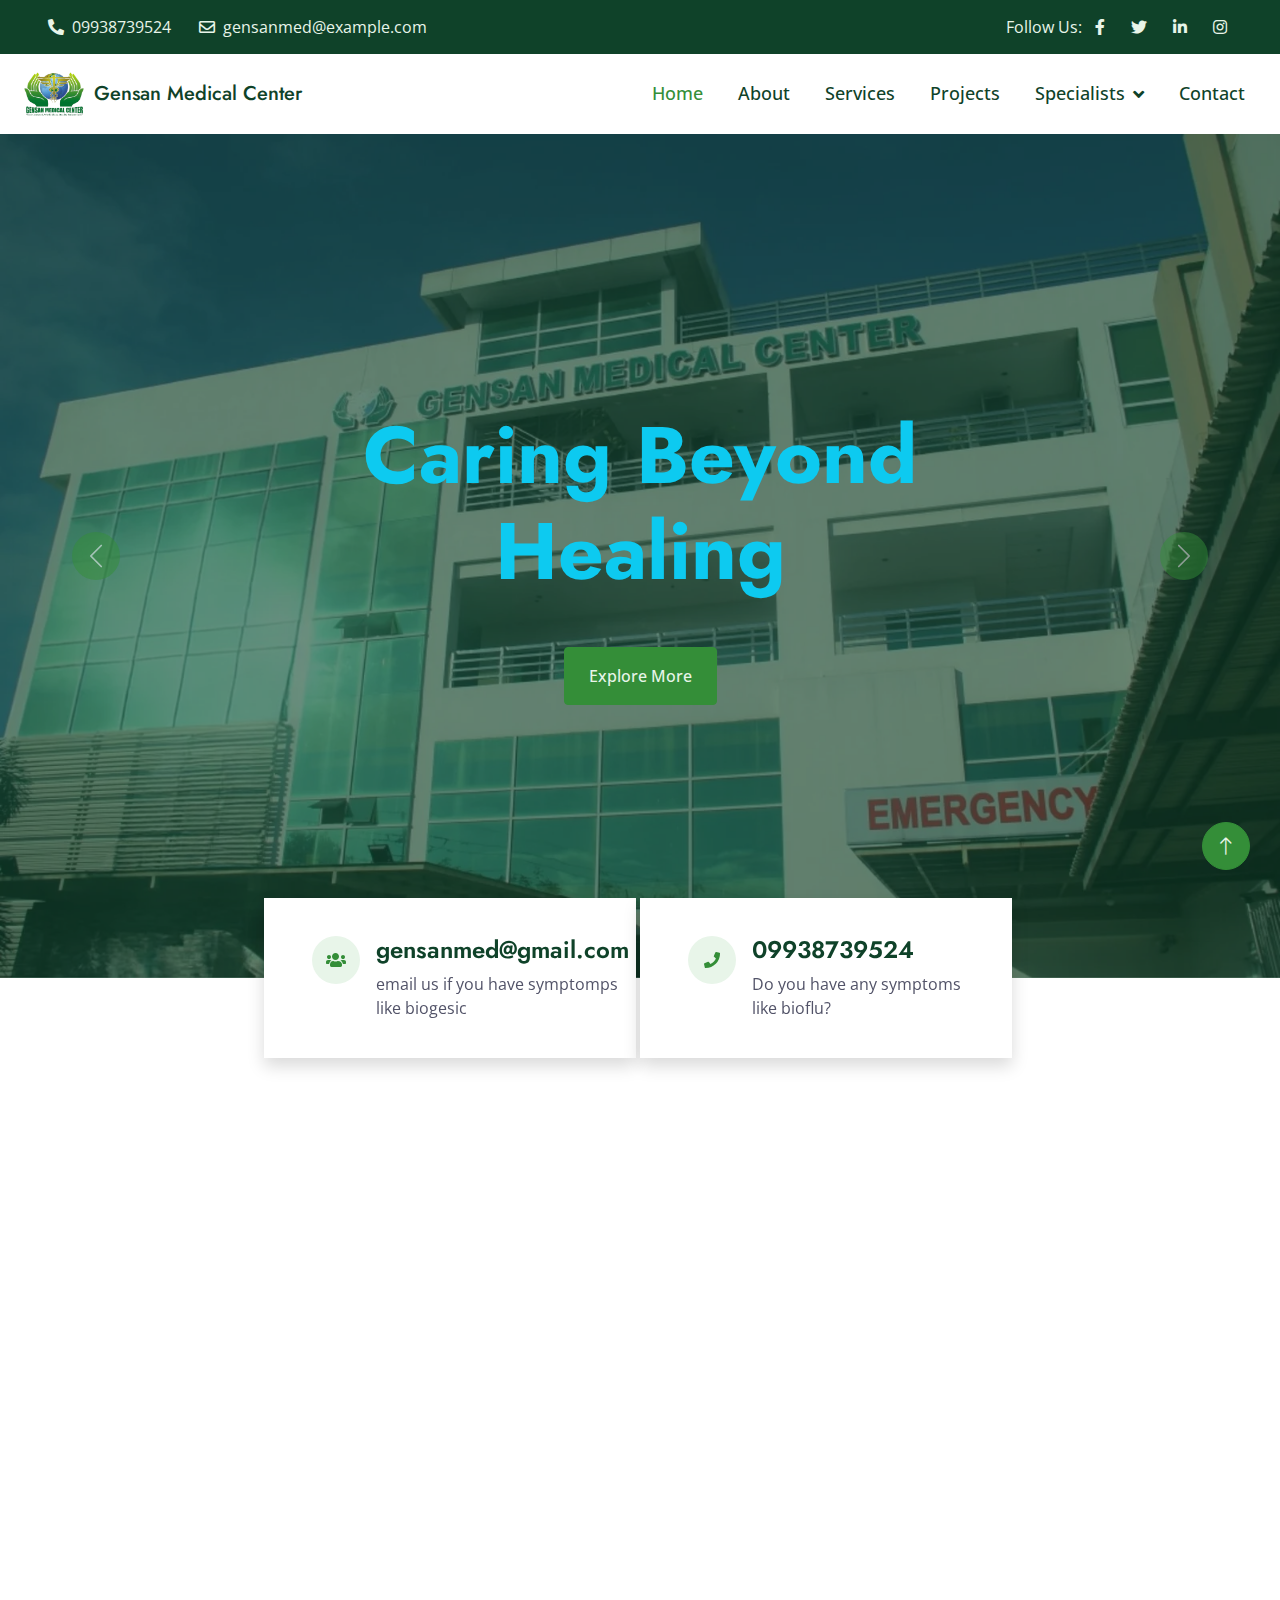
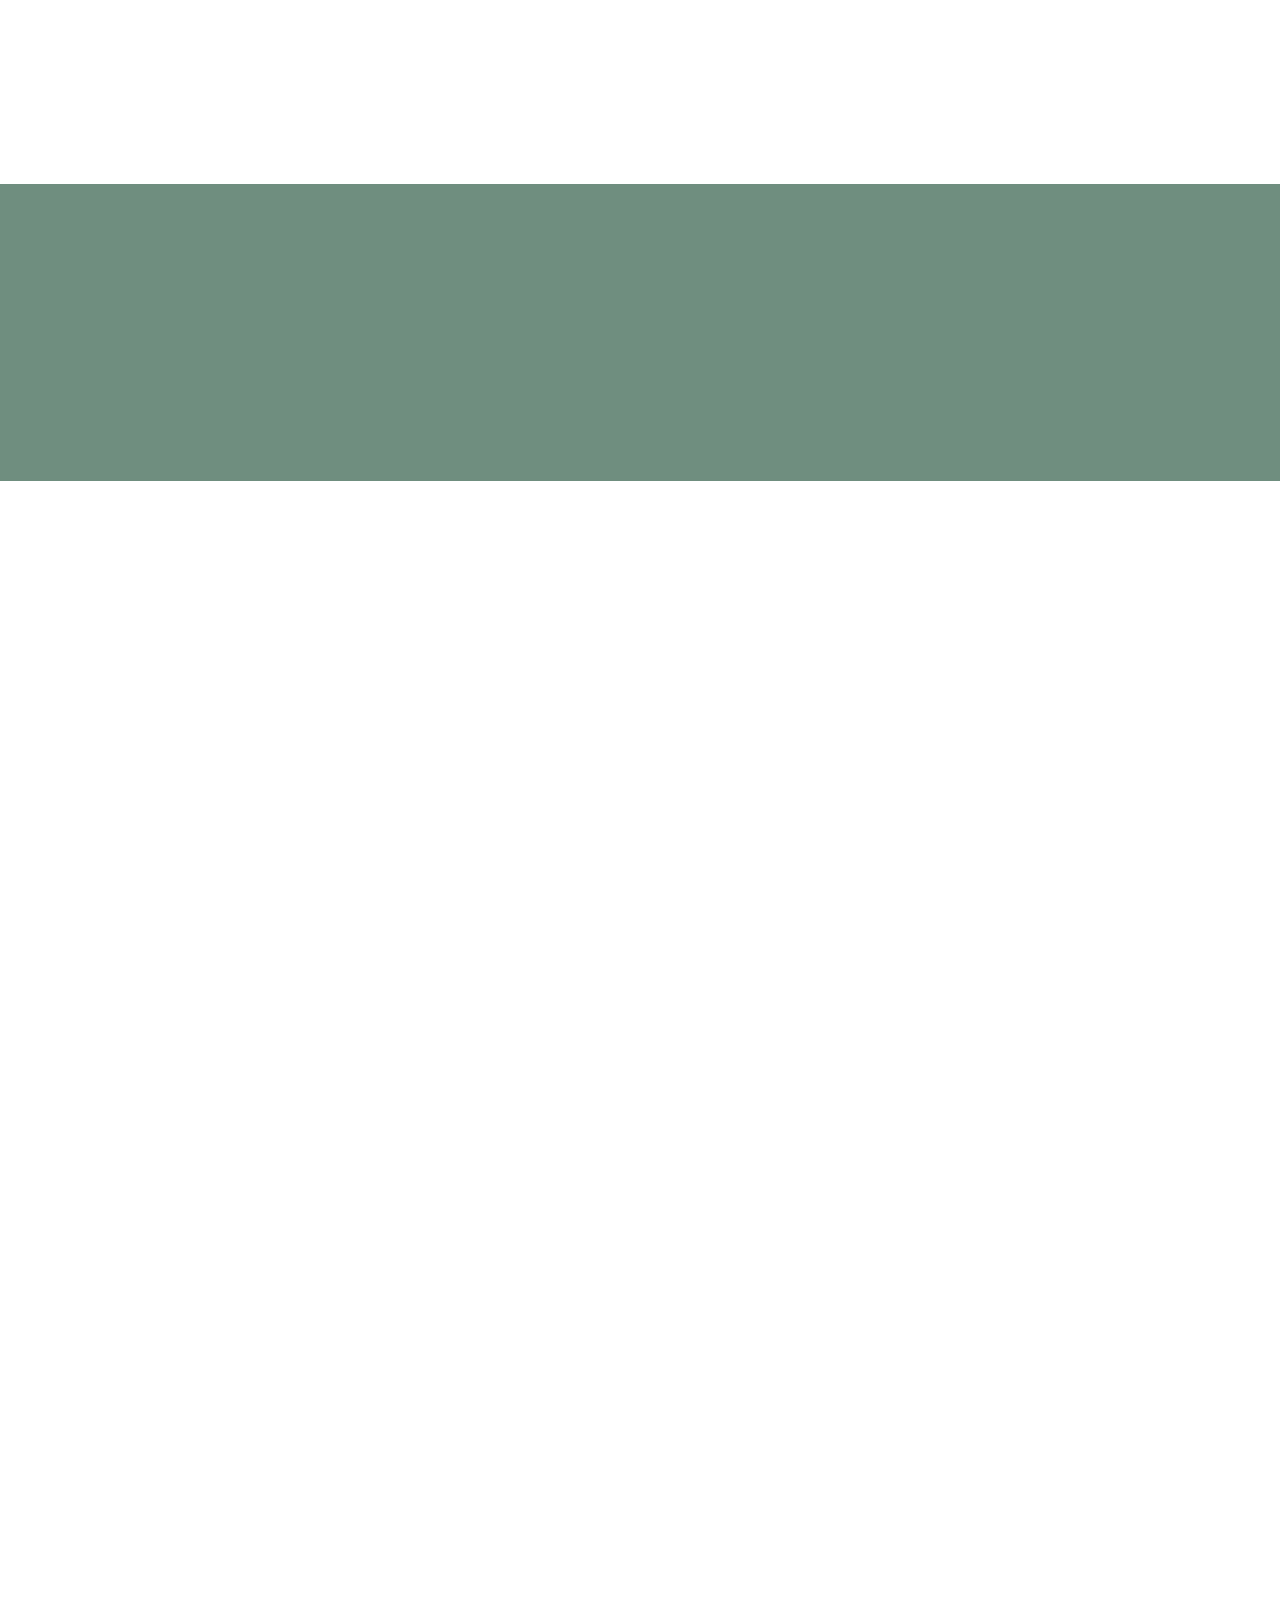
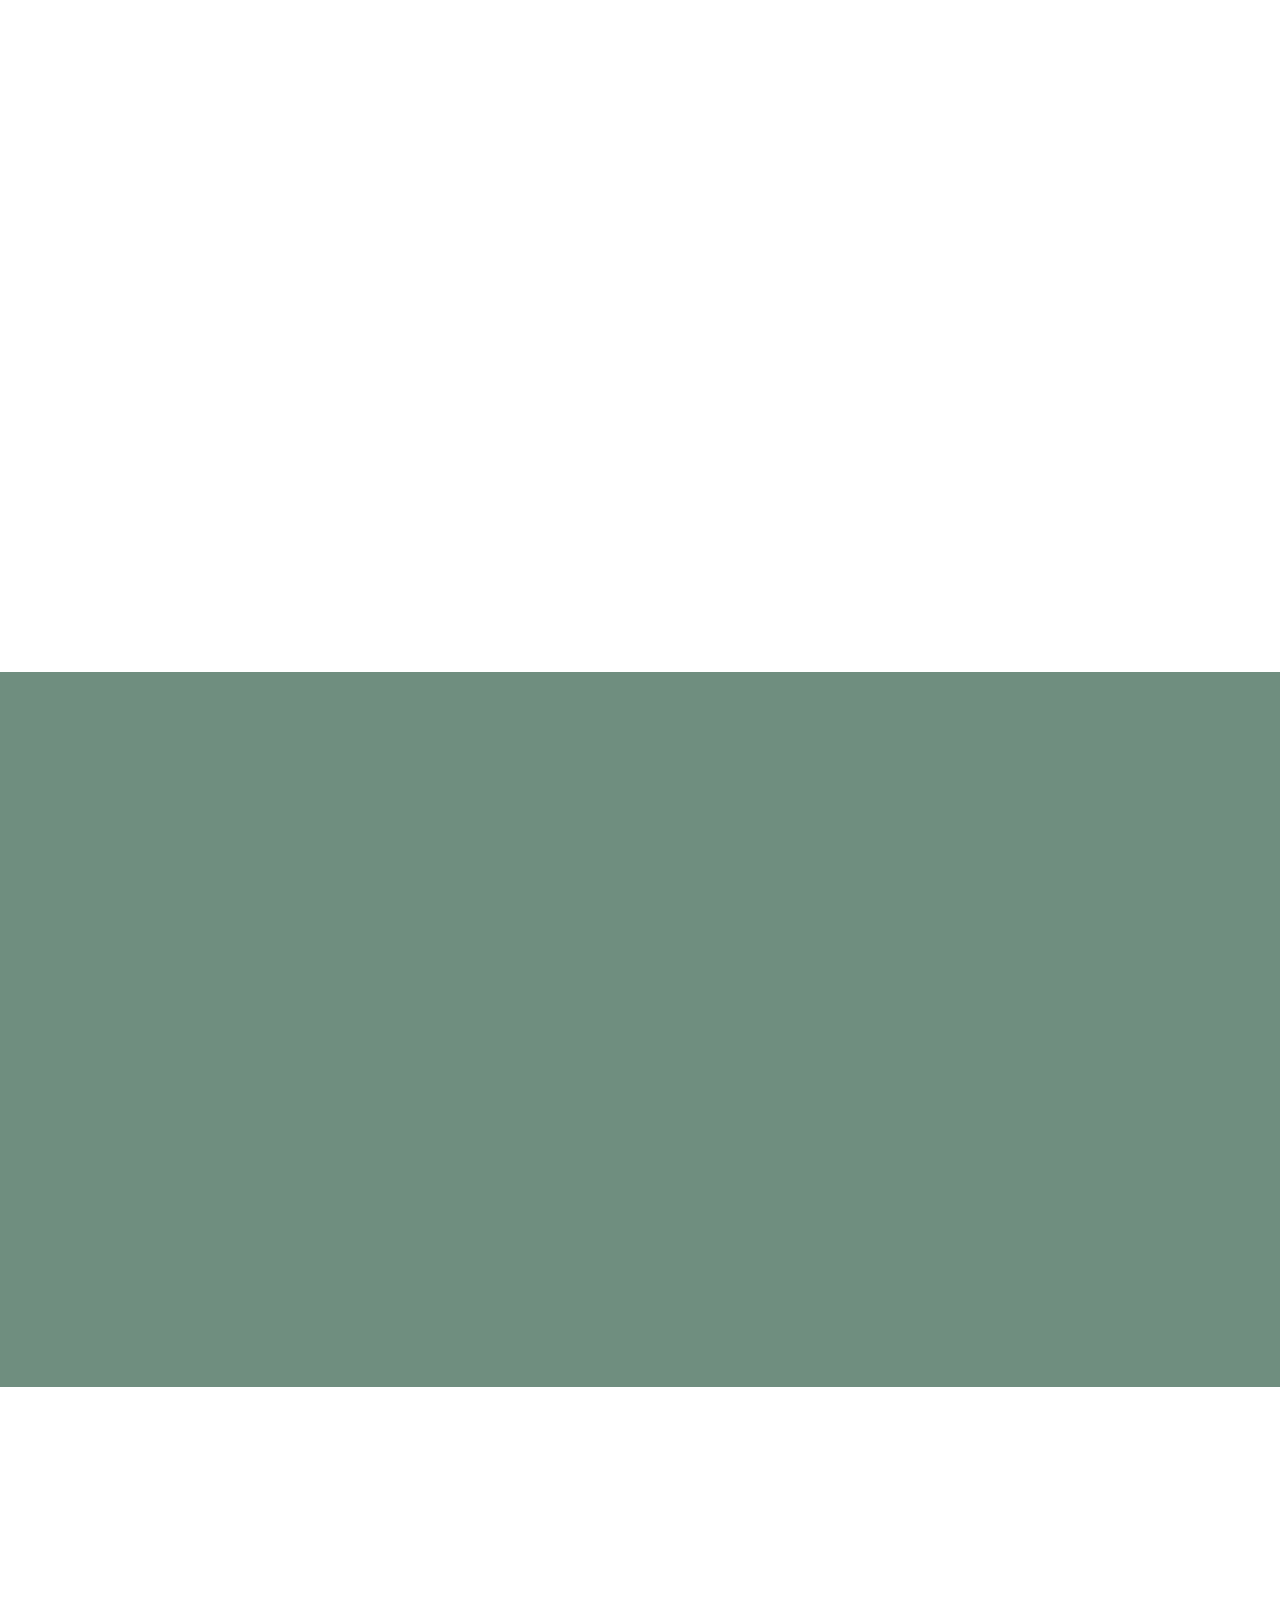
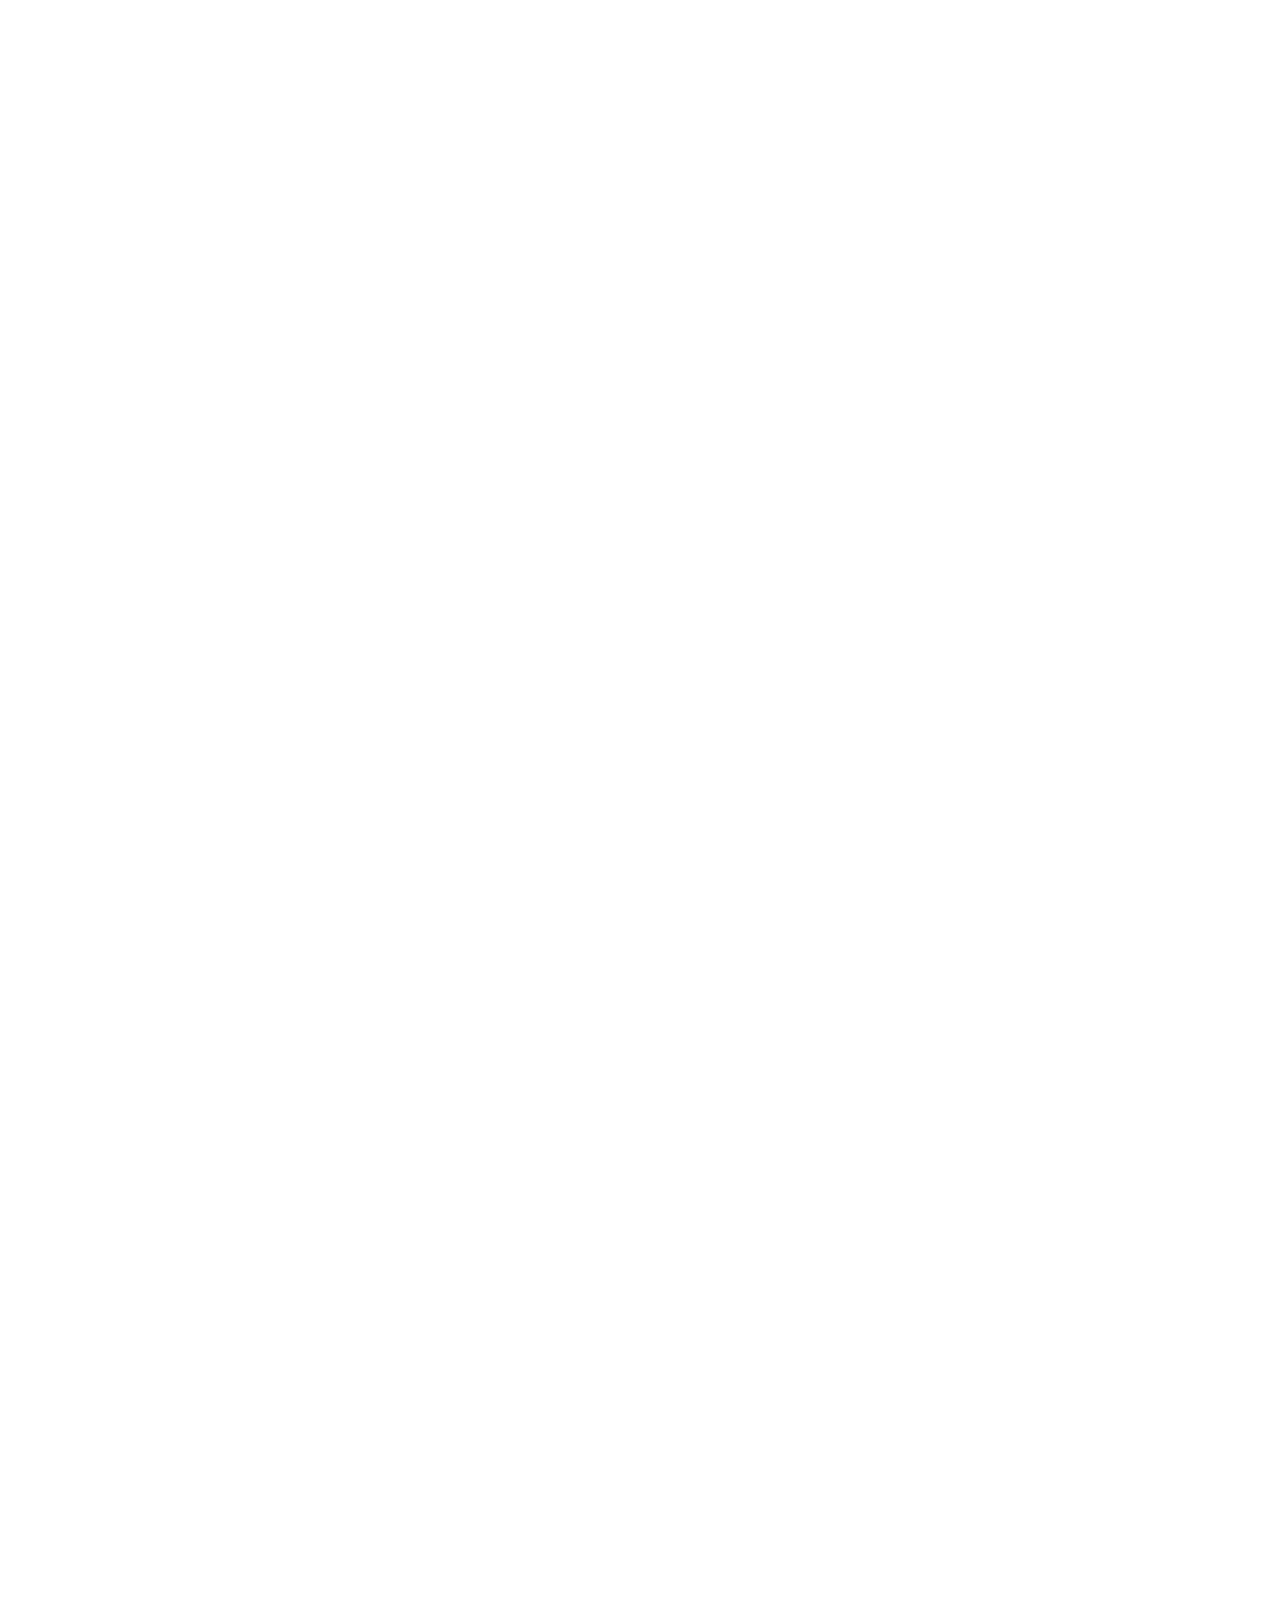
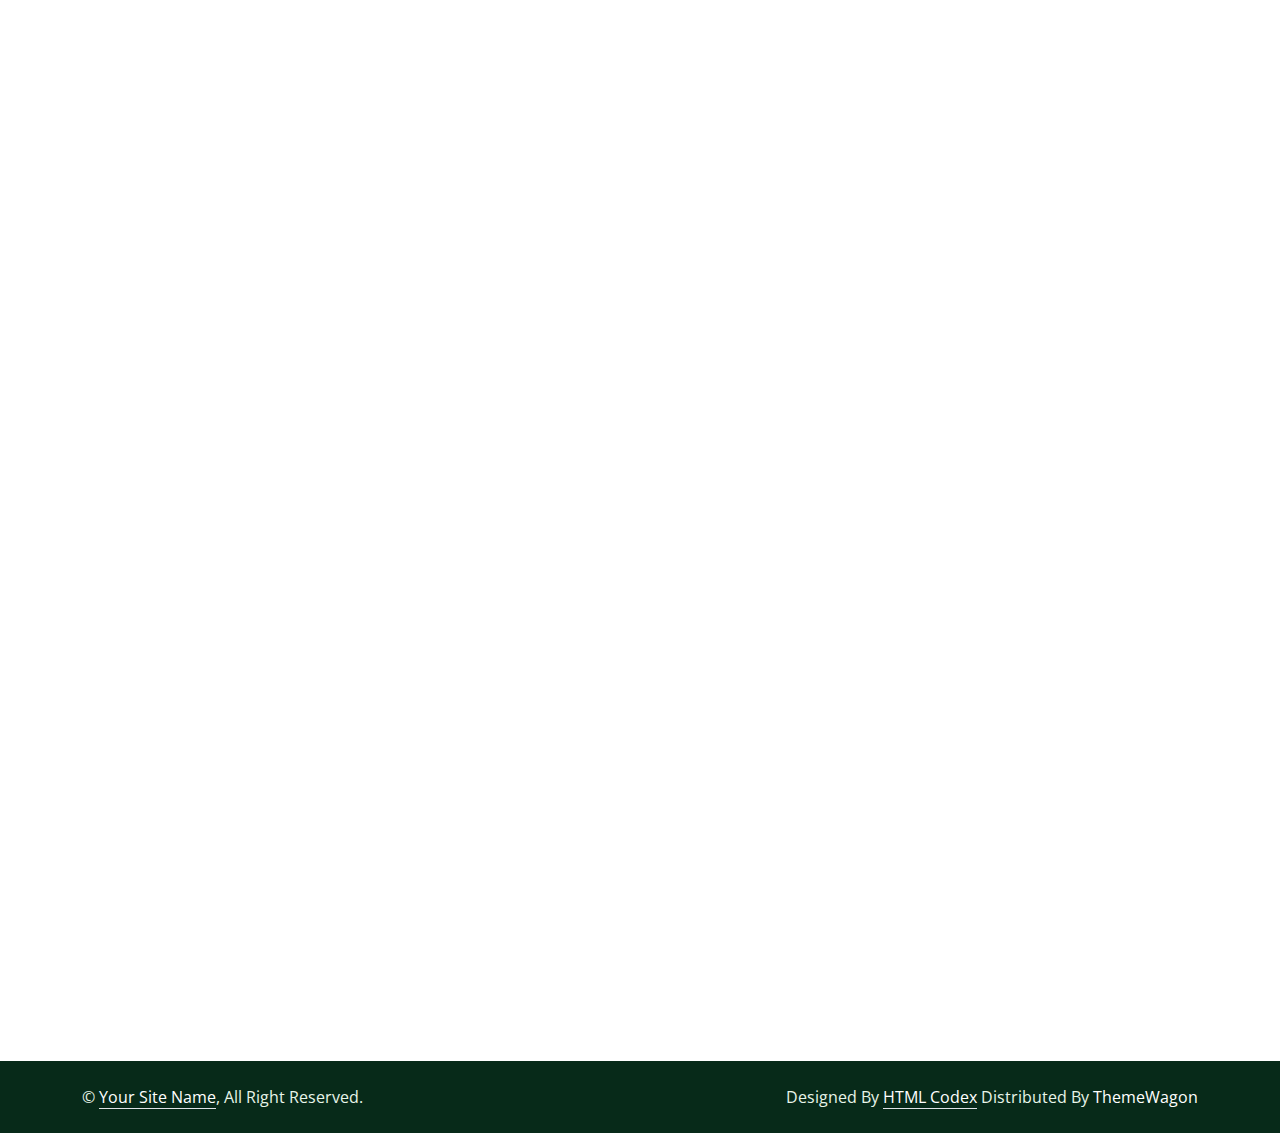
<file: index.html>
<!DOCTYPE html>
<html lang="en">

<head>
    <meta charset="utf-8">
    <title>Gensan Medical Center | Official Website</title>
    <meta content="width=device-width, initial-scale=1.0" name="viewport">
    <meta content="" name="keywords">
    <meta content="" name="description">

    <!-- Favicon -->
    <link href="img/favicon.ico" rel="icon">

    <!-- Google Web Fonts -->
    <link rel="preconnect" href="https://fonts.googleapis.com">
    <link rel="preconnect" href="https://fonts.gstatic.com" crossorigin>
    <link href="https://fonts.googleapis.com/css2?family=Jost:wght@500;600;700&family=Open+Sans:wght@400;500&display=swap" rel="stylesheet">  

    <!-- Icon Font Stylesheet -->
    <link href="https://cdnjs.cloudflare.com/ajax/libs/font-awesome/5.10.0/css/all.min.css" rel="stylesheet">
    <link href="https://cdn.jsdelivr.net/npm/bootstrap-icons@1.4.1/font/bootstrap-icons.css" rel="stylesheet">

    <!-- Libraries Stylesheet -->
    <link href="lib/animate/animate.min.css" rel="stylesheet">
    <link href="lib/owlcarousel/assets/owl.carousel.min.css" rel="stylesheet">
    <link href="lib/lightbox/css/lightbox.min.css" rel="stylesheet">

    <!-- Customized Bootstrap Stylesheet -->
    <link href="css/bootstrap.min.css" rel="stylesheet">

    <!-- Template Stylesheet -->
    <link href="css/style.css" rel="stylesheet">
</head>

<body>
    <!-- Spinner Start -->
    <div id="spinner" class="show bg-white position-fixed translate-middle w-100 vh-100 top-50 start-50 d-flex align-items-center justify-content-center">
        <div class="spinner-border text-primary" role="status" style="width: 3rem; height: 3rem;"></div>
    </div>
    <!-- Spinner End -->


    <!-- Topbar Start -->
    <div class="container-fluid bg-dark text-light px-0 py-2">
        <div class="row gx-0 d-none d-lg-flex">
            <div class="col-lg-7 px-5 text-start">
                <div class="h-100 d-inline-flex align-items-center me-4">
                    <span class="fa fa-phone-alt me-2"></span>
                    <span>09938739524</span>
                </div>
                <div class="h-100 d-inline-flex align-items-center">
                    <span class="far fa-envelope me-2"></span>
                    <span>gensanmed@example.com</span>
                </div>
            </div>
            <div class="col-lg-5 px-5 text-end">
                <div class="h-100 d-inline-flex align-items-center mx-n2">
                    <span>Follow Us:</span>
                    <a class="btn btn-link text-light" href=""><i class="fab fa-facebook-f"></i></a>
                    <a class="btn btn-link text-light" href=""><i class="fab fa-twitter"></i></a>
                    <a class="btn btn-link text-light" href=""><i class="fab fa-linkedin-in"></i></a>
                    <a class="btn btn-link text-light" href=""><i class="fab fa-instagram"></i></a>
                </div>
            </div>
        </div>
    </div>
    <!-- Topbar End -->


    <!-- Navbar Start -->
    <nav class="navbar navbar-expand-lg bg-white navbar-light sticky-top p-0">
        <a href="index.html" class="navbar-brand d-flex align-items-center px-4 px-lg-4">
            <img src="img/GMC_Photos/logo.png" alt="" style="width:  60px; height: 45px; margin-right: 10px;">
            <h5 class="m-0">Gensan Medical Center</h5>
        </a>
        <button type="button" class="navbar-toggler me-4" data-bs-toggle="collapse" data-bs-target="#navbarCollapse">
            <span class="navbar-toggler-icon"></span>
        </button>
        <div class="collapse navbar-collapse" id="navbarCollapse">
            <div class="navbar-nav ms-auto p-4 p-lg-0">
                <a href="index.html" class="nav-item nav-link active">Home</a>
                <a href="about.html" class="nav-item nav-link">About</a>
                <a href="service.html" class="nav-item nav-link">Services</a>
                <a href="project.html" class="nav-item nav-link">Projects</a>
                <div class="nav-item dropdown">
                    <a href="#" class="nav-link dropdown-toggle" data-bs-toggle="dropdown">Specialists</a>
                    <div class="dropdown-menu bg-light m-0">
                        <a href="feature.html" class="dropdown-item">Leaderships</a>
                        <a href="quote.html" class="dropdown-item">Facilities</a>
                        <a href="team.html" class="dropdown-item">Services</a>
                        <a href="testimonial.html" class="dropdown-item">Testimonial</a>
                        <a href="404.html" class="dropdown-item">404 Page</a>
                    </div>
                </div>
                <a href="contact.html" class="nav-item nav-link">Contact</a>
                
            </div>
            <!-- <a href="" class="btn btn-primary py-4 px-lg-4 rounded-0 d-none d-lg-block">Get A Quote<i class="fa fa-arrow-right ms-3"></i></a> -->
        </div>
    </nav>
    <!-- Navbar End -->


    <!-- Carousel Start -->
    <div class="container-fluid p-0 wow fadeIn" data-wow-delay="0.1s">
        <div id="header-carousel" class="carousel slide" data-bs-ride="carousel">
            <div class="carousel-inner">
                <div class="carousel-item active">
                    <img class="w-100" src="img/GMC_Photos/gmc.webp" alt="Image">
                    <div class="carousel-caption">
                        <div class="container">
                            <div class="row justify-content-center">
                                <div class="col-lg-8">
                                    <h1 class="display-1 text-info mb-5 animated slideInDown">Caring Beyond Healing</h1>
                                    <a href="" class="btn btn-primary py-sm-3 px-sm-4">Explore More</a>
                                </div>
                            </div>
                        </div>
                    </div>
                </div>
                <div class="carousel-item">
                    <img class="w-100" src="img/carousel-2.jpg" alt="Image">
                    <div class="carousel-caption">
                        <div class="container">
                            <div class="row justify-content-center">
                                <div class="col-lg-7">
                                    <h1 class="display-1 text-white mb-5 animated slideInDown">Your Partner in Health and Wellness</h1>
                                    <a href="" class="btn btn-primary py-sm-3 px-sm-4">Explore More</a>
                                </div>
                            </div>
                        </div>
                    </div>
                </div>
            </div>
            <button class="carousel-control-prev" type="button" data-bs-target="#header-carousel"
                data-bs-slide="prev">
                <span class="carousel-control-prev-icon" aria-hidden="true"></span>
                <span class="visually-hidden">Previous</span>
            </button>
            <button class="carousel-control-next" type="button" data-bs-target="#header-carousel"
                data-bs-slide="next">
                <span class="carousel-control-next-icon" aria-hidden="true"></span>
                <span class="visually-hidden">Next</span>
            </button>
        </div>
    </div>
    <!-- Carousel End -->


    <!-- Top Feature Start -->
    <div class="container-fluid top-feature py-5 pt-lg-0">
        <div class="container py-5 pt-lg-0">
            <div class="row gx-0" style="justify-content: center;" >
                <div class="col-lg-4 wow fadeIn" data-wow-delay="0.3s">
                    <div class="bg-white shadow d-flex align-items-center h-100 px-5" style="min-height: 160px;">
                        <div class="d-flex">
                            <div class="flex-shrink-0 btn-lg-square rounded-circle bg-light">
                                <i class="fa fa-users text-primary"></i>
                            </div>
                            <div class="ps-3">
                                <h4>gensanmed@gmail.com</h4>
                                <span>email us if you have symptomps like biogesic</span>
                            </div>
                        </div>
                    </div>
                </div>
                <div class="col-lg-4 wow fadeIn mx-1" data-wow-delay="0.1s">
                    <div class="bg-white shadow d-flex align-items-center h-100 px-5" style="min-height: 160px;">
                        <div class="d-flex">
                            <div class="flex-shrink-0 btn-lg-square rounded-circle bg-light">
                                <i class="fa fa-phone text-primary"></i>
                            </div>
                            <div class="ps-3">
                                <h4>09938739524</h4>
                                <span>Do you have any symptoms like bioflu?</span>
                            </div>
                        </div>
                    </div>
                </div>
  
            </div>
        </div>
    </div>
    <!-- Top Feature End -->


    <!-- About Start -->
    <div class="container-xxl py-5">
        <div class="container">
            <div class="row g-5 align-items-end">
                <div class="col-lg-3 col-md-5 wow fadeInUp" data-wow-delay="0.1s">
                    <img class="img-fluid rounded" data-wow-delay="0.1s" src="img/about.jpg">
                </div>
                <div class="col-lg-6 col-md-7 wow fadeInUp" data-wow-delay="0.3s">
                    <h1 class="display-1 text-primary mb-0">25</h1>
                    <p class="text-primary mb-4">Year of Experience</p>
                    <h1 class="display-5 mb-4">We Make Your Home Like A Garden</h1>
                    <p class="mb-4">Tempor erat elitr rebum at clita. Diam dolor diam ipsum sit. Aliqu diam amet diam et eos. Clita erat ipsum et lorem et sit, sed stet lorem sit clita duo justo magna dolore erat amet</p>
                    <a class="btn btn-primary py-3 px-4" href="">Explore More</a>
                </div>
                <div class="col-lg-3 col-md-12 wow fadeInUp" data-wow-delay="0.5s">
                    <div class="row g-5">
                        <div class="col-12 col-sm-6 col-lg-12">
                            <div class="border-start ps-4">
                                <i class="fa fa-award fa-3x text-primary mb-3"></i>
                                <h4 class="mb-3">Award Winning</h4>
                                <span>Clita erat ipsum et lorem et sit, sed stet lorem sit clita duo justo magna</span>
                            </div>
                        </div>
                        <div class="col-12 col-sm-6 col-lg-12">
                            <div class="border-start ps-4">
                                <i class="fa fa-users fa-3x text-primary mb-3"></i>
                                <h4 class="mb-3">Dedicated Team</h4>
                                <span>Clita erat ipsum et lorem et sit, sed stet lorem sit clita duo justo magna</span>
                            </div>
                        </div>
                    </div>
                </div>
            </div>
        </div>
    </div>
    <!-- About End -->


    <!-- Facts Start -->
    <div class="container-fluid facts my-5 py-5" data-parallax="scroll" data-image-src="img/carousel-1.jpg">
        <div class="container py-5">
            <div class="row g-5">
                <div class="col-sm-6 col-lg-3 text-center wow fadeIn" data-wow-delay="0.1s">
                    <h1 class="display-4 text-white" data-toggle="counter-up">1234</h1>
                    <span class="fs-5 fw-semi-bold text-light">Happy Clients</span>
                </div>
                <div class="col-sm-6 col-lg-3 text-center wow fadeIn" data-wow-delay="0.3s">
                    <h1 class="display-4 text-white" data-toggle="counter-up">1234</h1>
                    <span class="fs-5 fw-semi-bold text-light">Garden Complated</span>
                </div>
                <div class="col-sm-6 col-lg-3 text-center wow fadeIn" data-wow-delay="0.5s">
                    <h1 class="display-4 text-white" data-toggle="counter-up">1234</h1>
                    <span class="fs-5 fw-semi-bold text-light">Dedicated Staff</span>
                </div>
                <div class="col-sm-6 col-lg-3 text-center wow fadeIn" data-wow-delay="0.7s">
                    <h1 class="display-4 text-white" data-toggle="counter-up">1234</h1>
                    <span class="fs-5 fw-semi-bold text-light">Awards Achieved</span>
                </div>
            </div>
        </div>
    </div>
    <!-- Facts End -->


    <!-- Features Start -->
    <div class="container-xxl py-5">
        <div class="container">
            <div class="row g-5 align-items-center">
                <div class="col-lg-6 wow fadeInUp" data-wow-delay="0.1s">
                    <p class="fs-5 fw-bold text-primary">Why Choosing Us!</p>
                    <h1 class="display-5 mb-4">Few Reasons Why People Choosing Us!</h1>
                    <p class="mb-4">Tempor erat elitr rebum at clita. Diam dolor diam ipsum sit. Aliqu diam amet diam et eos. Clita erat ipsum et lorem et sit, sed stet lorem sit clita duo justo magna dolore erat amet</p>
                    <a class="btn btn-primary py-3 px-4" href="">Explore More</a>
                </div>
                <div class="col-lg-6">
                    <div class="row g-4 align-items-center">
                        <div class="col-md-6">
                            <div class="row g-4">
                                <div class="col-12 wow fadeIn" data-wow-delay="0.3s">
                                    <div class="text-center rounded py-5 px-4" style="box-shadow: 0 0 45px rgba(0,0,0,.08);">
                                        <div class="btn-square bg-light rounded-circle mx-auto mb-4" style="width: 90px; height: 90px;">
                                            <i class="fa fa-check fa-3x text-primary"></i>
                                        </div>
                                        <h4 class="mb-0">100% Satisfaction</h4>
                                    </div>
                                </div>
                                <div class="col-12 wow fadeIn" data-wow-delay="0.5s">
                                    <div class="text-center rounded py-5 px-4" style="box-shadow: 0 0 45px rgba(0,0,0,.08);">
                                        <div class="btn-square bg-light rounded-circle mx-auto mb-4" style="width: 90px; height: 90px;">
                                            <i class="fa fa-users fa-3x text-primary"></i>
                                        </div>
                                        <h4 class="mb-0">Dedicated Team</h4>
                                    </div>
                                </div>
                            </div>
                        </div>
                        <div class="col-md-6 wow fadeIn" data-wow-delay="0.7s">
                            <div class="text-center rounded py-5 px-4" style="box-shadow: 0 0 45px rgba(0,0,0,.08);">
                                <div class="btn-square bg-light rounded-circle mx-auto mb-4" style="width: 90px; height: 90px;">
                                    <i class="fa fa-tools fa-3x text-primary"></i>
                                </div>
                                <h4 class="mb-0">Modern Equipment</h4>
                            </div>
                        </div>
                    </div>
                </div>
            </div>
        </div>
    </div>
    <!-- Features End -->


    <!-- Service Start -->
    <div class="container-xxl py-5">
        <div class="container">
            <div class="text-center mx-auto wow fadeInUp" data-wow-delay="0.1s" style="max-width: 500px;">
                <p class="fs-5 fw-bold text-primary">Our Services</p>
                <h1 class="display-5 mb-5">Services That We Offer For You</h1>
            </div>
            <div class="row g-4">
                <div class="col-lg-4 col-md-6 wow fadeInUp" data-wow-delay="0.1s">
                    <div class="service-item rounded d-flex h-100">
                        <div class="service-img rounded">
                            <img class="img-fluid" src="img/service-1.jpg" alt="">
                        </div>
                        <div class="service-text rounded p-5">
                            <div class="btn-square rounded-circle mx-auto mb-3">
                                <img class="img-fluid" src="img/icon/icon-3.png" alt="Icon">
                            </div>
                            <h4 class="mb-3">Landscaping</h4>
                            <p class="mb-4">Erat ipsum justo amet duo et elitr dolor, est duo duo eos lorem sed diam stet diam sed stet.</p>
                            <a class="btn btn-sm" href=""><i class="fa fa-plus text-primary me-2"></i>Read More</a>
                        </div>
                    </div>
                </div>
                <div class="col-lg-4 col-md-6 wow fadeInUp" data-wow-delay="0.3s">
                    <div class="service-item rounded d-flex h-100">
                        <div class="service-img rounded">
                            <img class="img-fluid" src="img/service-2.jpg" alt="">
                        </div>
                        <div class="service-text rounded p-5">
                            <div class="btn-square rounded-circle mx-auto mb-3">
                                <img class="img-fluid" src="img/icon/icon-6.png" alt="Icon">
                            </div>
                            <h4 class="mb-3">Pruning plants</h4>
                            <p class="mb-4">Erat ipsum justo amet duo et elitr dolor, est duo duo eos lorem sed diam stet diam sed stet.</p>
                            <a class="btn btn-sm" href=""><i class="fa fa-plus text-primary me-2"></i>Read More</a>
                        </div>
                    </div>
                </div>
                <div class="col-lg-4 col-md-6 wow fadeInUp" data-wow-delay="0.5s">
                    <div class="service-item rounded d-flex h-100">
                        <div class="service-img rounded">
                            <img class="img-fluid" src="img/service-3.jpg" alt="">
                        </div>
                        <div class="service-text rounded p-5">
                            <div class="btn-square rounded-circle mx-auto mb-3">
                                <img class="img-fluid" src="img/icon/icon-5.png" alt="Icon">
                            </div>
                            <h4 class="mb-3">Irrigation & Drainage</h4>
                            <p class="mb-4">Erat ipsum justo amet duo et elitr dolor, est duo duo eos lorem sed diam stet diam sed stet.</p>
                            <a class="btn btn-sm" href=""><i class="fa fa-plus text-primary me-2"></i>Read More</a>
                        </div>
                    </div>
                </div>
                <div class="col-lg-4 col-md-6 wow fadeInUp" data-wow-delay="0.1s">
                    <div class="service-item rounded d-flex h-100">
                        <div class="service-img rounded">
                            <img class="img-fluid" src="img/service-4.jpg" alt="">
                        </div>
                        <div class="service-text rounded p-5">
                            <div class="btn-square rounded-circle mx-auto mb-3">
                                <img class="img-fluid" src="img/icon/icon-4.png" alt="Icon">
                            </div>
                            <h4 class="mb-3">Garden Maintenance </h4>
                            <p class="mb-4">Erat ipsum justo amet duo et elitr dolor, est duo duo eos lorem sed diam stet diam sed stet.</p>
                            <a class="btn btn-sm" href=""><i class="fa fa-plus text-primary me-2"></i>Read More</a>
                        </div>
                    </div>
                </div>
                <div class="col-lg-4 col-md-6 wow fadeInUp" data-wow-delay="0.3s">
                    <div class="service-item rounded d-flex h-100">
                        <div class="service-img rounded">
                            <img class="img-fluid" src="img/service-5.jpg" alt="">
                        </div>
                        <div class="service-text rounded p-5">
                            <div class="btn-square rounded-circle mx-auto mb-3">
                                <img class="img-fluid" src="img/icon/icon-8.png" alt="Icon">
                            </div>
                            <h4 class="mb-3">Green Technology</h4>
                            <p class="mb-4">Erat ipsum justo amet duo et elitr dolor, est duo duo eos lorem sed diam stet diam sed stet.</p>
                            <a class="btn btn-sm" href=""><i class="fa fa-plus text-primary me-2"></i>Read More</a>
                        </div>
                    </div>
                </div>
                <div class="col-lg-4 col-md-6 wow fadeInUp" data-wow-delay="0.5s">
                    <div class="service-item rounded d-flex h-100">
                        <div class="service-img rounded">
                            <img class="img-fluid" src="img/service-6.jpg" alt="">
                        </div>
                        <div class="service-text rounded p-5">
                            <div class="btn-square rounded-circle mx-auto mb-3">
                                <img class="img-fluid" src="img/icon/icon-2.png" alt="Icon">
                            </div>
                            <h4 class="mb-3">Urban Gardening</h4>
                            <p class="mb-4">Erat ipsum justo amet duo et elitr dolor, est duo duo eos lorem sed diam stet diam sed stet.</p>
                            <a class="btn btn-sm" href=""><i class="fa fa-plus text-primary me-2"></i>Read More</a>
                        </div>
                    </div>
                </div>
            </div>
        </div>
    </div>
    <!-- Service End -->


    <!-- Quote Start -->
    <div class="container-fluid quote my-5 py-5" data-parallax="scroll" data-image-src="img/GMC_Photos/gmc2.jpg">
        <div class="container py-5">
            <div class="row justify-content-center">
                <div class="col-lg-7">
                    <div class="bg-white rounded p-4 p-sm-5 wow fadeIn" data-wow-delay="0.5s">
                        <h1 class="display-5 text-center mb-5">Get A Free Quote</h1>
                        <div class="row g-3">
                            <div class="col-sm-6">
                                <div class="form-floating">
                                    <input type="text" class="form-control bg-light border-0" id="gname" placeholder="Gurdian Name">
                                    <label for="gname">Your Name</label>
                                </div>
                            </div>
                            <div class="col-sm-6">
                                <div class="form-floating">
                                    <input type="email" class="form-control bg-light border-0" id="gmail" placeholder="Gurdian Email">
                                    <label for="gmail">Your Email</label>
                                </div>
                            </div>
                            <div class="col-sm-6">
                                <div class="form-floating">
                                    <input type="text" class="form-control bg-light border-0" id="cname" placeholder="Child Name">
                                    <label for="cname">Your Mobile</label>
                                </div>
                            </div>
                            <div class="col-sm-6">
                                <div class="form-floating">
                                    <input type="text" class="form-control bg-light border-0" id="cage" placeholder="Child Age">
                                    <label for="cage">Service Type</label>
                                </div>
                            </div>
                            <div class="col-12">
                                <div class="form-floating">
                                    <textarea class="form-control bg-light border-0" placeholder="Leave a message here" id="message" style="height: 100px"></textarea>
                                    <label for="message">Message</label>
                                </div>
                            </div>
                            <div class="col-12 text-center">
                                <button class="btn btn-primary py-3 px-4" type="submit">Submit Now</button>
                            </div>
                        </div>
                    </div>
                </div>
            </div>
        </div>
    </div>
    <!-- Quote End -->


    <!-- Projects Start -->
    <div class="container-xxl py-5">
        <div class="container">
            <div class="text-center mx-auto wow fadeInUp" data-wow-delay="0.1s" style="max-width: 500px;">
                <p class="fs-5 fw-bold text-primary">Our Projects</p>
                <h1 class="display-5 mb-5">Some Of Our Wonderful Projects</h1>
            </div>
            <div class="row wow fadeInUp" data-wow-delay="0.3s">
                <div class="col-12 text-center">
                    <ul class="list-inline rounded mb-5" id="portfolio-flters">
                        <li class="mx-2 active" data-filter="*">All</li>
                        <li class="mx-2" data-filter=".first">Complete Projects</li>
                        <li class="mx-2" data-filter=".second">Ongoing Projects</li>
                    </ul>
                </div>
            </div>
            <div class="row g-4 portfolio-container">
                <div class="col-lg-4 col-md-6 portfolio-item first wow fadeInUp" data-wow-delay="0.1s">
                    <div class="portfolio-inner rounded">
                        <img class="img-fluid" src="img/service-1.jpg" alt="">
                        <div class="portfolio-text">
                            <h4 class="text-white mb-4">Landscaping</h4>
                            <div class="d-flex">
                                <a class="btn btn-lg-square rounded-circle mx-2" href="img/service-1.jpg" data-lightbox="portfolio"><i class="fa fa-eye"></i></a>
                                <a class="btn btn-lg-square rounded-circle mx-2" href=""><i class="fa fa-link"></i></a>
                            </div>
                        </div>
                    </div>
                </div>
                <div class="col-lg-4 col-md-6 portfolio-item second wow fadeInUp" data-wow-delay="0.3s">
                    <div class="portfolio-inner rounded">
                        <img class="img-fluid" src="img/service-2.jpg" alt="">
                        <div class="portfolio-text">
                            <h4 class="text-white mb-4">Pruning plants</h4>
                            <div class="d-flex">
                                <a class="btn btn-lg-square rounded-circle mx-2" href="img/service-2.jpg" data-lightbox="portfolio"><i class="fa fa-eye"></i></a>
                                <a class="btn btn-lg-square rounded-circle mx-2" href=""><i class="fa fa-link"></i></a>
                            </div>
                        </div>
                    </div>
                </div>
                <div class="col-lg-4 col-md-6 portfolio-item first wow fadeInUp" data-wow-delay="0.5s">
                    <div class="portfolio-inner rounded">
                        <img class="img-fluid" src="img/service-3.jpg" alt="">
                        <div class="portfolio-text">
                            <h4 class="text-white mb-4">Irrigation & Drainage</h4>
                            <div class="d-flex">
                                <a class="btn btn-lg-square rounded-circle mx-2" href="img/service-3.jpg" data-lightbox="portfolio"><i class="fa fa-eye"></i></a>
                                <a class="btn btn-lg-square rounded-circle mx-2" href=""><i class="fa fa-link"></i></a>
                            </div>
                        </div>
                    </div>
                </div>
                <div class="col-lg-4 col-md-6 portfolio-item second wow fadeInUp" data-wow-delay="0.1s">
                    <div class="portfolio-inner rounded">
                        <img class="img-fluid" src="img/service-4.jpg" alt="">
                        <div class="portfolio-text">
                            <h4 class="text-white mb-4">Garden Maintenance</h4>
                            <div class="d-flex">
                                <a class="btn btn-lg-square rounded-circle mx-2" href="img/service-4.jpg" data-lightbox="portfolio"><i class="fa fa-eye"></i></a>
                                <a class="btn btn-lg-square rounded-circle mx-2" href=""><i class="fa fa-link"></i></a>
                            </div>
                        </div>
                    </div>
                </div>
                <div class="col-lg-4 col-md-6 portfolio-item first wow fadeInUp" data-wow-delay="0.3s">
                    <div class="portfolio-inner rounded">
                        <img class="img-fluid" src="img/service-5.jpg" alt="">
                        <div class="portfolio-text">
                            <h4 class="text-white mb-4">Green Technology</h4>
                            <div class="d-flex">
                                <a class="btn btn-lg-square rounded-circle mx-2" href="img/service-5.jpg" data-lightbox="portfolio"><i class="fa fa-eye"></i></a>
                                <a class="btn btn-lg-square rounded-circle mx-2" href=""><i class="fa fa-link"></i></a>
                            </div>
                        </div>
                    </div>
                </div>
                <div class="col-lg-4 col-md-6 portfolio-item second wow fadeInUp" data-wow-delay="0.5s">
                    <div class="portfolio-inner rounded">
                        <img class="img-fluid" src="img/service-6.jpg" alt="">
                        <div class="portfolio-text">
                            <h4 class="text-white mb-4">Urban Gardening</h4>
                            <div class="d-flex">
                                <a class="btn btn-lg-square rounded-circle mx-2" href="img/service-6.jpg" data-lightbox="portfolio"><i class="fa fa-eye"></i></a>
                                <a class="btn btn-lg-square rounded-circle mx-2" href=""><i class="fa fa-link"></i></a>
                            </div>
                        </div>
                    </div>
                </div>
            </div>
        </div>
    </div>
    <!-- Projects End -->


    <!-- Team Start -->
    <div class="container-xxl py-5">
        <div class="container">
            <div class="text-center mx-auto wow fadeInUp" data-wow-delay="0.1s" style="max-width: 500px;">
                <p class="fs-5 fw-bold text-primary">Our Team</p>
                <h1 class="display-5 mb-5">Dedicated & Experienced Team Members</h1>
            </div>
            <div class="row g-4">
                <div class="col-lg-4 col-md-6 wow fadeInUp" data-wow-delay="0.1s">
                    <div class="team-item rounded">
                        <img class="img-fluid" src="img/team-1.jpg" alt="">
                        <div class="team-text">
                            <h4 class="mb-0">Doris Jordan</h4>
                            <p class="text-primary">Landscape Designer</p>
                            <div class="team-social d-flex">
                                <a class="btn btn-square rounded-circle me-2" href=""><i class="fab fa-facebook-f"></i></a>
                                <a class="btn btn-square rounded-circle me-2" href=""><i class="fab fa-twitter"></i></a>
                                <a class="btn btn-square rounded-circle me-2" href=""><i class="fab fa-instagram"></i></a>
                            </div>
                        </div>
                    </div>
                </div>
                <div class="col-lg-4 col-md-6 wow fadeInUp" data-wow-delay="0.3s">
                    <div class="team-item rounded">
                        <img class="img-fluid" src="img/team-2.jpg" alt="">
                        <div class="team-text">
                            <h4 class="mb-0">Johnny Ramirez</h4>
                            <p class="text-primary">Garden Designer</p>
                            <div class="team-social d-flex">
                                <a class="btn btn-square rounded-circle me-2" href=""><i class="fab fa-facebook-f"></i></a>
                                <a class="btn btn-square rounded-circle me-2" href=""><i class="fab fa-twitter"></i></a>
                                <a class="btn btn-square rounded-circle me-2" href=""><i class="fab fa-instagram"></i></a>
                            </div>
                        </div>
                    </div>
                </div>
                <div class="col-lg-4 col-md-6 wow fadeInUp" data-wow-delay="0.5s">
                    <div class="team-item rounded">
                        <img class="img-fluid" src="img/team-3.jpg" alt="">
                        <div class="team-text">
                            <h4 class="mb-0">Diana Wagner</h4>
                            <p class="text-primary">Senior Gardener</p>
                            <div class="team-social d-flex">
                                <a class="btn btn-square rounded-circle me-2" href=""><i class="fab fa-facebook-f"></i></a>
                                <a class="btn btn-square rounded-circle me-2" href=""><i class="fab fa-twitter"></i></a>
                                <a class="btn btn-square rounded-circle me-2" href=""><i class="fab fa-instagram"></i></a>
                            </div>
                        </div>
                    </div>
                </div>
            </div>
        </div>
    </div>
    <!-- Team End -->


    <!-- Testimonial Start -->
    <div class="container-xxl py-5">
        <div class="container">
            <div class="row g-5">
                <div class="col-lg-5 wow fadeInUp" data-wow-delay="0.1s">
                    <p class="fs-5 fw-bold text-primary">Testimonial</p>
                    <h1 class="display-5 mb-5">What Our Clients Say About Us!</h1>
                    <p class="mb-4">Tempor erat elitr rebum at clita. Diam dolor diam ipsum sit. Aliqu diam amet diam et eos. Clita erat ipsum et lorem et sit sed stet lorem sit clita duo justo.</p>
                    <a class="btn btn-primary py-3 px-4" href="">See More</a>
                </div>
                <div class="col-lg-7 wow fadeInUp" data-wow-delay="0.5s">
                    <div class="owl-carousel testimonial-carousel">
                        <div class="testimonial-item">
                            <img class="img-fluid rounded mb-3" src="img/testimonial-1.jpg" alt="">
                            <p class="fs-5">Dolores sed duo clita tempor justo dolor et stet lorem kasd labore dolore lorem ipsum. At lorem lorem magna ut et, nonumy et labore et tempor diam tempor erat.</p>
                            <h4>Client Name</h4>
                            <span>Profession</span>
                        </div>
                        <div class="testimonial-item">
                            <img class="img-fluid rounded mb-3" src="img/testimonial-2.jpg" alt="">
                            <p class="fs-5">Dolores sed duo clita tempor justo dolor et stet lorem kasd labore dolore lorem ipsum. At lorem lorem magna ut et, nonumy et labore et tempor diam tempor erat.</p>
                            <h4>Client Name</h4>
                            <span>Profession</span>
                        </div>
                    </div>
                </div>
            </div>
        </div>
    </div>
    <!-- Testimonial End -->


    <!-- Footer Start -->
    <div class="container-fluid bg-dark text-light footer mt-5 py-5 wow fadeIn" data-wow-delay="0.1s">
        <div class="container py-5">
            <div class="row g-5">
                <div class="col-lg-3 col-md-6">
                    <h4 class="text-white mb-4">Our Office</h4>
                    <p class="mb-2"><i class="fa fa-map-marker-alt me-3"></i>123 Street, New York, USA</p>
                    <p class="mb-2"><i class="fa fa-phone-alt me-3"></i>+012 345 67890</p>
                    <p class="mb-2"><i class="fa fa-envelope me-3"></i>info@example.com</p>
                    <div class="d-flex pt-2">
                        <a class="btn btn-square btn-outline-light rounded-circle me-2" href=""><i class="fab fa-twitter"></i></a>
                        <a class="btn btn-square btn-outline-light rounded-circle me-2" href=""><i class="fab fa-facebook-f"></i></a>
                        <a class="btn btn-square btn-outline-light rounded-circle me-2" href=""><i class="fab fa-youtube"></i></a>
                        <a class="btn btn-square btn-outline-light rounded-circle me-2" href=""><i class="fab fa-linkedin-in"></i></a>
                    </div>
                </div>
                <div class="col-lg-3 col-md-6">
                    <h4 class="text-white mb-4">Services</h4>
                    <a class="btn btn-link" href="">Landscaping</a>
                    <a class="btn btn-link" href="">Pruning plants</a>
                    <a class="btn btn-link" href="">Urban Gardening</a>
                    <a class="btn btn-link" href="">Garden Maintenance</a>
                    <a class="btn btn-link" href="">Green Technology</a>
                </div>
                <div class="col-lg-3 col-md-6">
                    <h4 class="text-white mb-4">Quick Links</h4>
                    <a class="btn btn-link" href="">About Us</a>
                    <a class="btn btn-link" href="">Contact Us</a>
                    <a class="btn btn-link" href="">Our Services</a>
                    <a class="btn btn-link" href="">Terms & Condition</a>
                    <a class="btn btn-link" href="">Support</a>
                </div>
                <div class="col-lg-3 col-md-6">
                    <h4 class="text-white mb-4">Newsletter</h4>
                    <p>Dolor amet sit justo amet elitr clita ipsum elitr est.</p>
                    <div class="position-relative w-100">
                        <input class="form-control bg-light border-light w-100 py-3 ps-4 pe-5" type="text" placeholder="Your email">
                        <button type="button" class="btn btn-primary py-2 position-absolute top-0 end-0 mt-2 me-2">SignUp</button>
                    </div>
                </div>
            </div>
        </div>
    </div>
    <!-- Footer End -->


    <!-- Copyright Start -->
    <div class="container-fluid copyright py-4">
        <div class="container">
            <div class="row">
                <div class="col-md-6 text-center text-md-start mb-3 mb-md-0">
                    &copy; <a class="border-bottom" href="#">Your Site Name</a>, All Right Reserved.
                </div>
                <div class="col-md-6 text-center text-md-end">
                    <!--/*** This template is free as long as you keep the footer author’s credit link/attribution link/backlink. If you'd like to use the template without the footer author’s credit link/attribution link/backlink, you can purchase the Credit Removal License from "https://htmlcodex.com/credit-removal". Thank you for your support. ***/-->
                    Designed By <a class="border-bottom" href="https://htmlcodex.com">HTML Codex</a> Distributed By <a href="https://themewagon.com">ThemeWagon</a>
                </div>
            </div>
        </div>
    </div>
    <!-- Copyright End -->


    <!-- Back to Top -->
    <a href="#" class="btn btn-lg btn-primary btn-lg-square rounded-circle back-to-top"><i class="bi bi-arrow-up"></i></a>


    <!-- JavaScript Libraries -->
    <script src="https://code.jquery.com/jquery-3.4.1.min.js"></script>
    <script src="https://cdn.jsdelivr.net/npm/bootstrap@5.0.0/dist/js/bootstrap.bundle.min.js"></script>
    <script src="lib/wow/wow.min.js"></script>
    <script src="lib/easing/easing.min.js"></script>
    <script src="lib/waypoints/waypoints.min.js"></script>
    <script src="lib/owlcarousel/owl.carousel.min.js"></script>
    <script src="lib/counterup/counterup.min.js"></script>
    <script src="lib/parallax/parallax.min.js"></script>
    <script src="lib/isotope/isotope.pkgd.min.js"></script>
    <script src="lib/lightbox/js/lightbox.min.js"></script>

    <!-- Template Javascript -->
    <script src="js/main.js"></script>
</body>

</html>
</file>
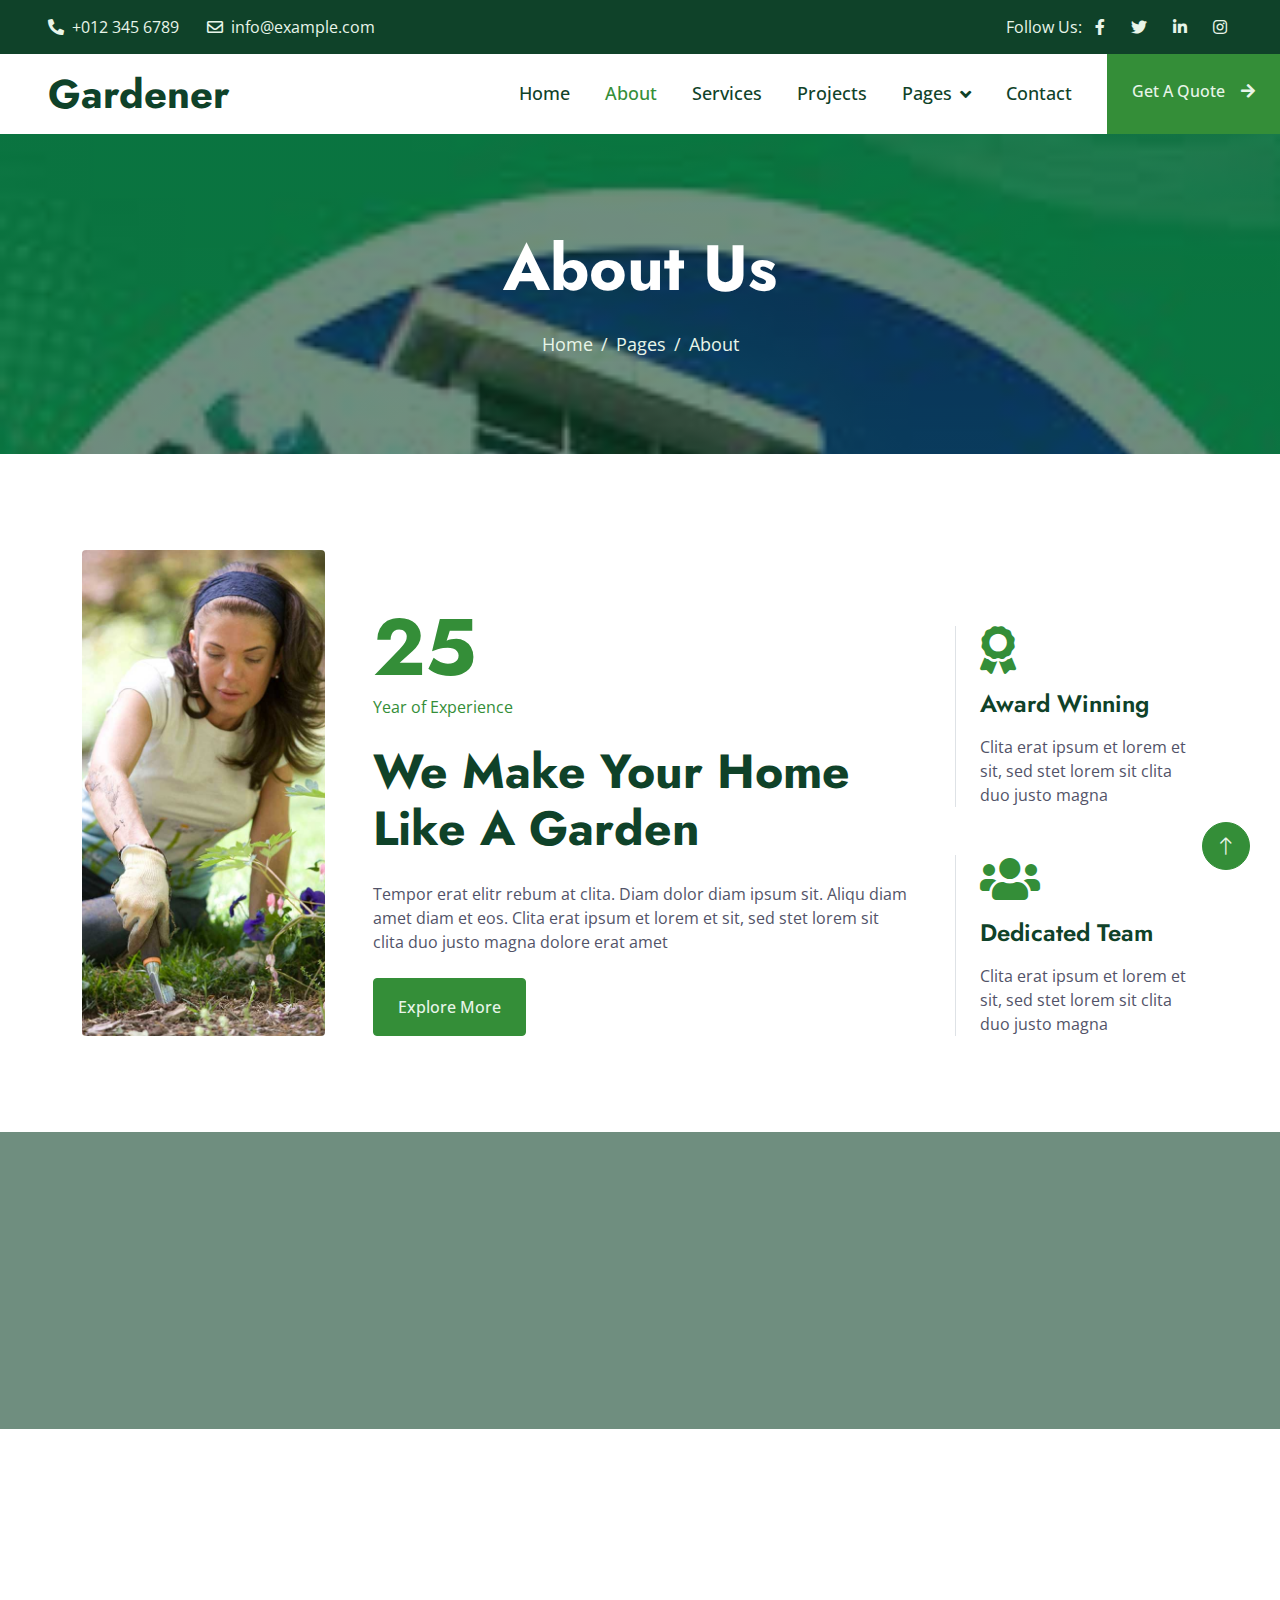
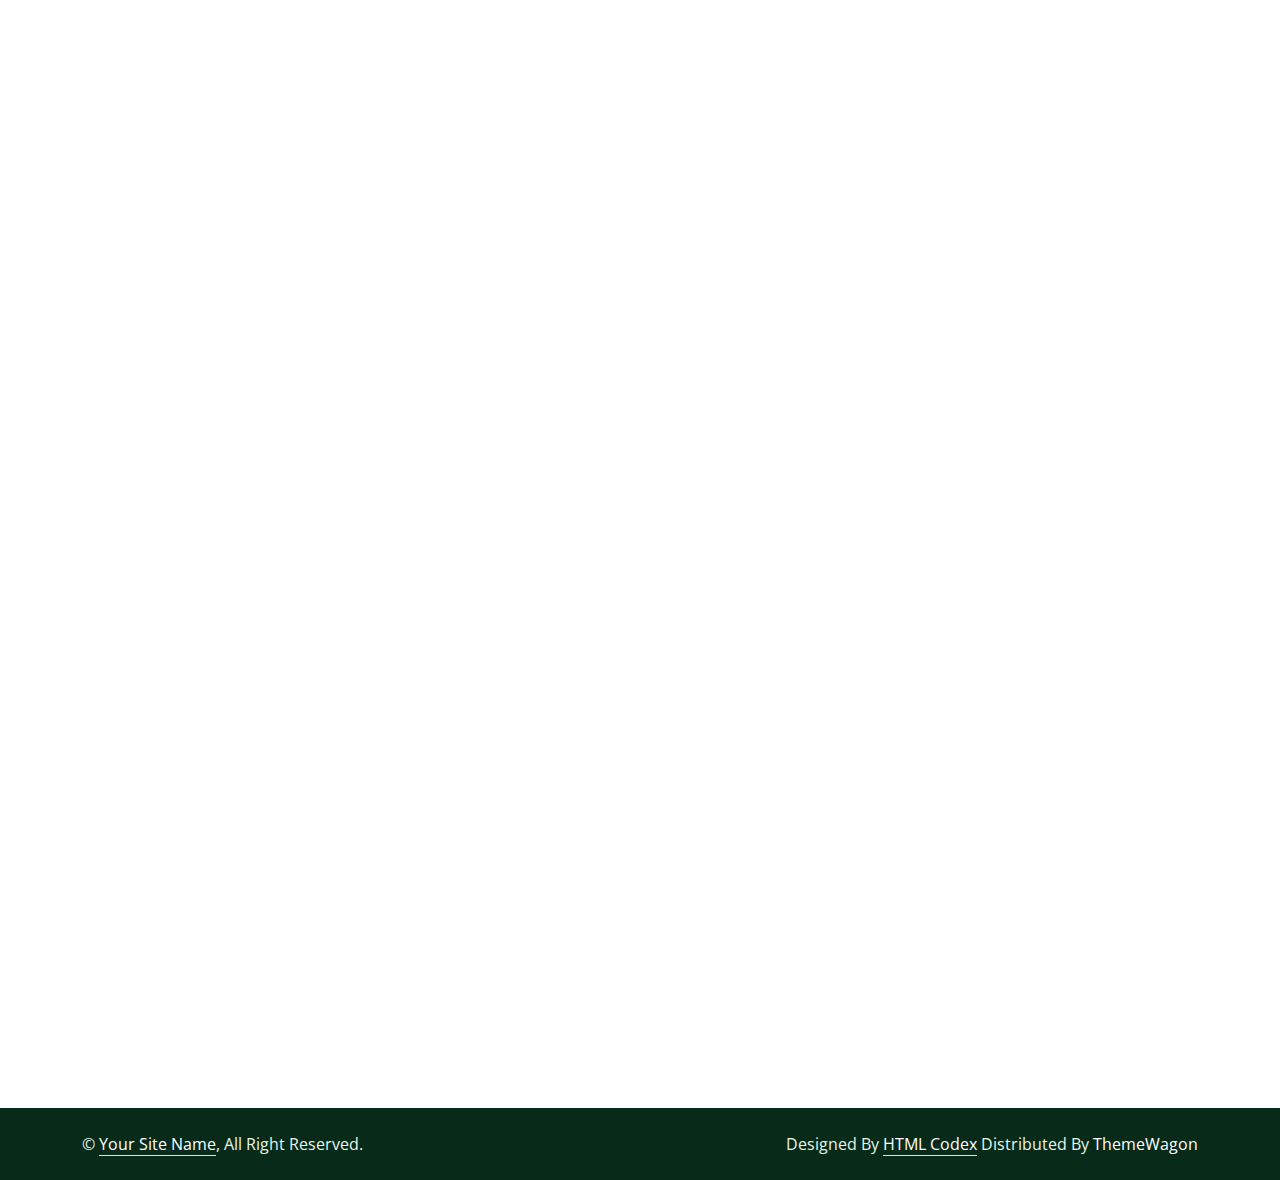
<file: about.html>
<!DOCTYPE html>
<html lang="en">

<head>
    <meta charset="utf-8">
    <title>Gardener - Gardening Website Template</title>
    <meta content="width=device-width, initial-scale=1.0" name="viewport">
    <meta content="" name="keywords">
    <meta content="" name="description">

    <!-- Favicon -->
    <link href="img/favicon.ico" rel="icon">

    <!-- Google Web Fonts -->
    <link rel="preconnect" href="https://fonts.googleapis.com">
    <link rel="preconnect" href="https://fonts.gstatic.com" crossorigin>
    <link href="https://fonts.googleapis.com/css2?family=Jost:wght@500;600;700&family=Open+Sans:wght@400;500&display=swap" rel="stylesheet">  

    <!-- Icon Font Stylesheet -->
    <link href="https://cdnjs.cloudflare.com/ajax/libs/font-awesome/5.10.0/css/all.min.css" rel="stylesheet">
    <link href="https://cdn.jsdelivr.net/npm/bootstrap-icons@1.4.1/font/bootstrap-icons.css" rel="stylesheet">

    <!-- Libraries Stylesheet -->
    <link href="lib/animate/animate.min.css" rel="stylesheet">
    <link href="lib/owlcarousel/assets/owl.carousel.min.css" rel="stylesheet">
    <link href="lib/lightbox/css/lightbox.min.css" rel="stylesheet">

    <!-- Customized Bootstrap Stylesheet -->
    <link href="css/bootstrap.min.css" rel="stylesheet">

    <!-- Template Stylesheet -->
    <link href="css/style.css" rel="stylesheet">
</head>

<body>
    <!-- Spinner Start -->
    <div id="spinner" class="show bg-white position-fixed translate-middle w-100 vh-100 top-50 start-50 d-flex align-items-center justify-content-center">
        <div class="spinner-border text-primary" role="status" style="width: 3rem; height: 3rem;"></div>
    </div>
    <!-- Spinner End -->


    <!-- Topbar Start -->
    <div class="container-fluid bg-dark text-light px-0 py-2">
        <div class="row gx-0 d-none d-lg-flex">
            <div class="col-lg-7 px-5 text-start">
                <div class="h-100 d-inline-flex align-items-center me-4">
                    <span class="fa fa-phone-alt me-2"></span>
                    <span>+012 345 6789</span>
                </div>
                <div class="h-100 d-inline-flex align-items-center">
                    <span class="far fa-envelope me-2"></span>
                    <span>info@example.com</span>
                </div>
            </div>
            <div class="col-lg-5 px-5 text-end">
                <div class="h-100 d-inline-flex align-items-center mx-n2">
                    <span>Follow Us:</span>
                    <a class="btn btn-link text-light" href=""><i class="fab fa-facebook-f"></i></a>
                    <a class="btn btn-link text-light" href=""><i class="fab fa-twitter"></i></a>
                    <a class="btn btn-link text-light" href=""><i class="fab fa-linkedin-in"></i></a>
                    <a class="btn btn-link text-light" href=""><i class="fab fa-instagram"></i></a>
                </div>
            </div>
        </div>
    </div>
    <!-- Topbar End -->


    <!-- Navbar Start -->
    <nav class="navbar navbar-expand-lg bg-white navbar-light sticky-top p-0">
        <a href="index.html" class="navbar-brand d-flex align-items-center px-4 px-lg-5">
            <h1 class="m-0">Gardener</h1>
        </a>
        <button type="button" class="navbar-toggler me-4" data-bs-toggle="collapse" data-bs-target="#navbarCollapse">
            <span class="navbar-toggler-icon"></span>
        </button>
        <div class="collapse navbar-collapse" id="navbarCollapse">
            <div class="navbar-nav ms-auto p-4 p-lg-0">
                <a href="index.html" class="nav-item nav-link">Home</a>
                <a href="about.html" class="nav-item nav-link active">About</a>
                <a href="service.html" class="nav-item nav-link">Services</a>
                <a href="project.html" class="nav-item nav-link">Projects</a>
                <div class="nav-item dropdown">
                    <a href="#" class="nav-link dropdown-toggle" data-bs-toggle="dropdown">Pages</a>
                    <div class="dropdown-menu bg-light m-0">
                        <a href="feature.html" class="dropdown-item">Features</a>
                        <a href="quote.html" class="dropdown-item">Free Quote</a>
                        <a href="team.html" class="dropdown-item">Our Team</a>
                        <a href="testimonial.html" class="dropdown-item">Testimonial</a>
                        <a href="404.html" class="dropdown-item">404 Page</a>
                    </div>
                </div>
                <a href="contact.html" class="nav-item nav-link">Contact</a>
            </div>
            <a href="" class="btn btn-primary py-4 px-lg-4 rounded-0 d-none d-lg-block">Get A Quote<i class="fa fa-arrow-right ms-3"></i></a>
        </div>
    </nav>
    <!-- Navbar End -->


    <!-- Page Header Start -->
    <div class="container-fluid page-header py-5 mb-5 wow fadeIn" data-wow-delay="0.1s">
        <div class="container text-center py-5">
            <h1 class="display-3 text-white mb-4 animated slideInDown">About Us</h1>
            <nav aria-label="breadcrumb animated slideInDown">
                <ol class="breadcrumb justify-content-center mb-0">
                    <li class="breadcrumb-item"><a href="#">Home</a></li>
                    <li class="breadcrumb-item"><a href="#">Pages</a></li>
                    <li class="breadcrumb-item active" aria-current="page">About</li>
                </ol>
            </nav>
        </div>
    </div>
    <!-- Page Header End -->


    <!-- About Start -->
    <div class="container-xxl py-5">
        <div class="container">
            <div class="row g-5 align-items-end">
                <div class="col-lg-3 col-md-5 wow fadeInUp" data-wow-delay="0.1s">
                    <img class="img-fluid rounded" data-wow-delay="0.1s" src="img/about.jpg">
                </div>
                <div class="col-lg-6 col-md-7 wow fadeInUp" data-wow-delay="0.3s">
                    <h1 class="display-1 text-primary mb-0">25</h1>
                    <p class="text-primary mb-4">Year of Experience</p>
                    <h1 class="display-5 mb-4">We Make Your Home Like A Garden</h1>
                    <p class="mb-4">Tempor erat elitr rebum at clita. Diam dolor diam ipsum sit. Aliqu diam amet diam et eos. Clita erat ipsum et lorem et sit, sed stet lorem sit clita duo justo magna dolore erat amet</p>
                    <a class="btn btn-primary py-3 px-4" href="">Explore More</a>
                </div>
                <div class="col-lg-3 col-md-12 wow fadeInUp" data-wow-delay="0.5s">
                    <div class="row g-5">
                        <div class="col-12 col-sm-6 col-lg-12">
                            <div class="border-start ps-4">
                                <i class="fa fa-award fa-3x text-primary mb-3"></i>
                                <h4 class="mb-3">Award Winning</h4>
                                <span>Clita erat ipsum et lorem et sit, sed stet lorem sit clita duo justo magna</span>
                            </div>
                        </div>
                        <div class="col-12 col-sm-6 col-lg-12">
                            <div class="border-start ps-4">
                                <i class="fa fa-users fa-3x text-primary mb-3"></i>
                                <h4 class="mb-3">Dedicated Team</h4>
                                <span>Clita erat ipsum et lorem et sit, sed stet lorem sit clita duo justo magna</span>
                            </div>
                        </div>
                    </div>
                </div>
            </div>
        </div>
    </div>
    <!-- About End -->


    <!-- Facts Start -->
    <div class="container-fluid facts my-5 py-5" data-parallax="scroll" data-image-src="img/carousel-1.jpg">
        <div class="container py-5">
            <div class="row g-5">
                <div class="col-sm-6 col-lg-3 text-center wow fadeIn" data-wow-delay="0.1s">
                    <h1 class="display-4 text-white" data-toggle="counter-up">1234</h1>
                    <span class="fs-5 fw-semi-bold text-light">Happy Clients</span>
                </div>
                <div class="col-sm-6 col-lg-3 text-center wow fadeIn" data-wow-delay="0.3s">
                    <h1 class="display-4 text-white" data-toggle="counter-up">1234</h1>
                    <span class="fs-5 fw-semi-bold text-light">Garden Complated</span>
                </div>
                <div class="col-sm-6 col-lg-3 text-center wow fadeIn" data-wow-delay="0.5s">
                    <h1 class="display-4 text-white" data-toggle="counter-up">1234</h1>
                    <span class="fs-5 fw-semi-bold text-light">Dedicated Staff</span>
                </div>
                <div class="col-sm-6 col-lg-3 text-center wow fadeIn" data-wow-delay="0.7s">
                    <h1 class="display-4 text-white" data-toggle="counter-up">1234</h1>
                    <span class="fs-5 fw-semi-bold text-light">Awards Achieved</span>
                </div>
            </div>
        </div>
    </div>
    <!-- Facts End -->


    <!-- Team Start -->
    <div class="container-xxl py-5">
        <div class="container">
            <div class="text-center mx-auto wow fadeInUp" data-wow-delay="0.1s" style="max-width: 500px;">
                <p class="fs-5 fw-bold text-primary">Our Team</p>
                <h1 class="display-5 mb-5">Dedicated & Experienced Team Members</h1>
            </div>
            <div class="row g-4">
                <div class="col-lg-4 col-md-6 wow fadeInUp" data-wow-delay="0.1s">
                    <div class="team-item rounded">
                        <img class="img-fluid" src="img/team-1.jpg" alt="">
                        <div class="team-text">
                            <h4 class="mb-0">Doris Jordan</h4>
                            <p class="text-primary">Landscape Designer</p>
                            <div class="team-social d-flex">
                                <a class="btn btn-square rounded-circle me-2" href=""><i class="fab fa-facebook-f"></i></a>
                                <a class="btn btn-square rounded-circle me-2" href=""><i class="fab fa-twitter"></i></a>
                                <a class="btn btn-square rounded-circle me-2" href=""><i class="fab fa-instagram"></i></a>
                            </div>
                        </div>
                    </div>
                </div>
                <div class="col-lg-4 col-md-6 wow fadeInUp" data-wow-delay="0.3s">
                    <div class="team-item rounded">
                        <img class="img-fluid" src="img/team-2.jpg" alt="">
                        <div class="team-text">
                            <h4 class="mb-0">Johnny Ramirez</h4>
                            <p class="text-primary">Garden Designer</p>
                            <div class="team-social d-flex">
                                <a class="btn btn-square rounded-circle me-2" href=""><i class="fab fa-facebook-f"></i></a>
                                <a class="btn btn-square rounded-circle me-2" href=""><i class="fab fa-twitter"></i></a>
                                <a class="btn btn-square rounded-circle me-2" href=""><i class="fab fa-instagram"></i></a>
                            </div>
                        </div>
                    </div>
                </div>
                <div class="col-lg-4 col-md-6 wow fadeInUp" data-wow-delay="0.5s">
                    <div class="team-item rounded">
                        <img class="img-fluid" src="img/team-3.jpg" alt="">
                        <div class="team-text">
                            <h4 class="mb-0">Diana Wagner</h4>
                            <p class="text-primary">Senior Gardener</p>
                            <div class="team-social d-flex">
                                <a class="btn btn-square rounded-circle me-2" href=""><i class="fab fa-facebook-f"></i></a>
                                <a class="btn btn-square rounded-circle me-2" href=""><i class="fab fa-twitter"></i></a>
                                <a class="btn btn-square rounded-circle me-2" href=""><i class="fab fa-instagram"></i></a>
                            </div>
                        </div>
                    </div>
                </div>
            </div>
        </div>
    </div>
    <!-- Team End -->


    <!-- Footer Start -->
    <div class="container-fluid bg-dark text-light footer mt-5 py-5 wow fadeIn" data-wow-delay="0.1s">
        <div class="container py-5">
            <div class="row g-5">
                <div class="col-lg-3 col-md-6">
                    <h4 class="text-white mb-4">Our Office</h4>
                    <p class="mb-2"><i class="fa fa-map-marker-alt me-3"></i>123 Street, New York, USA</p>
                    <p class="mb-2"><i class="fa fa-phone-alt me-3"></i>+012 345 67890</p>
                    <p class="mb-2"><i class="fa fa-envelope me-3"></i>info@example.com</p>
                    <div class="d-flex pt-2">
                        <a class="btn btn-square btn-outline-light rounded-circle me-2" href=""><i class="fab fa-twitter"></i></a>
                        <a class="btn btn-square btn-outline-light rounded-circle me-2" href=""><i class="fab fa-facebook-f"></i></a>
                        <a class="btn btn-square btn-outline-light rounded-circle me-2" href=""><i class="fab fa-youtube"></i></a>
                        <a class="btn btn-square btn-outline-light rounded-circle me-2" href=""><i class="fab fa-linkedin-in"></i></a>
                    </div>
                </div>
                <div class="col-lg-3 col-md-6">
                    <h4 class="text-white mb-4">Services</h4>
                    <a class="btn btn-link" href="">Landscaping</a>
                    <a class="btn btn-link" href="">Pruning plants</a>
                    <a class="btn btn-link" href="">Urban Gardening</a>
                    <a class="btn btn-link" href="">Garden Maintenance</a>
                    <a class="btn btn-link" href="">Green Technology</a>
                </div>
                <div class="col-lg-3 col-md-6">
                    <h4 class="text-white mb-4">Quick Links</h4>
                    <a class="btn btn-link" href="">About Us</a>
                    <a class="btn btn-link" href="">Contact Us</a>
                    <a class="btn btn-link" href="">Our Services</a>
                    <a class="btn btn-link" href="">Terms & Condition</a>
                    <a class="btn btn-link" href="">Support</a>
                </div>
                <div class="col-lg-3 col-md-6">
                    <h4 class="text-white mb-4">Newsletter</h4>
                    <p>Dolor amet sit justo amet elitr clita ipsum elitr est.</p>
                    <div class="position-relative w-100">
                        <input class="form-control bg-light border-light w-100 py-3 ps-4 pe-5" type="text" placeholder="Your email">
                        <button type="button" class="btn btn-primary py-2 position-absolute top-0 end-0 mt-2 me-2">SignUp</button>
                    </div>
                </div>
            </div>
        </div>
    </div>
    <!-- Footer End -->


    <!-- Copyright Start -->
    <div class="container-fluid copyright py-4">
        <div class="container">
            <div class="row">
                <div class="col-md-6 text-center text-md-start mb-3 mb-md-0">
                    &copy; <a class="border-bottom" href="#">Your Site Name</a>, All Right Reserved.
                </div>
                <div class="col-md-6 text-center text-md-end">
                    <!--/*** This template is free as long as you keep the footer author’s credit link/attribution link/backlink. If you'd like to use the template without the footer author’s credit link/attribution link/backlink, you can purchase the Credit Removal License from "https://htmlcodex.com/credit-removal". Thank you for your support. ***/-->
                    Designed By <a class="border-bottom" href="https://htmlcodex.com">HTML Codex</a> Distributed By <a href="https://themewagon.com">ThemeWagon</a>
                </div>
            </div>
        </div>
    </div>
    <!-- Copyright End -->


    <!-- Back to Top -->
    <a href="#" class="btn btn-lg btn-primary btn-lg-square rounded-circle back-to-top"><i class="bi bi-arrow-up"></i></a>


    <!-- JavaScript Libraries -->
    <script src="https://code.jquery.com/jquery-3.4.1.min.js"></script>
    <script src="https://cdn.jsdelivr.net/npm/bootstrap@5.0.0/dist/js/bootstrap.bundle.min.js"></script>
    <script src="lib/wow/wow.min.js"></script>
    <script src="lib/easing/easing.min.js"></script>
    <script src="lib/waypoints/waypoints.min.js"></script>
    <script src="lib/owlcarousel/owl.carousel.min.js"></script>
    <script src="lib/counterup/counterup.min.js"></script>
    <script src="lib/parallax/parallax.min.js"></script>
    <script src="lib/isotope/isotope.pkgd.min.js"></script>
    <script src="lib/lightbox/js/lightbox.min.js"></script>

    <!-- Template Javascript -->
    <script src="js/main.js"></script>
</body>

</html>
</file>
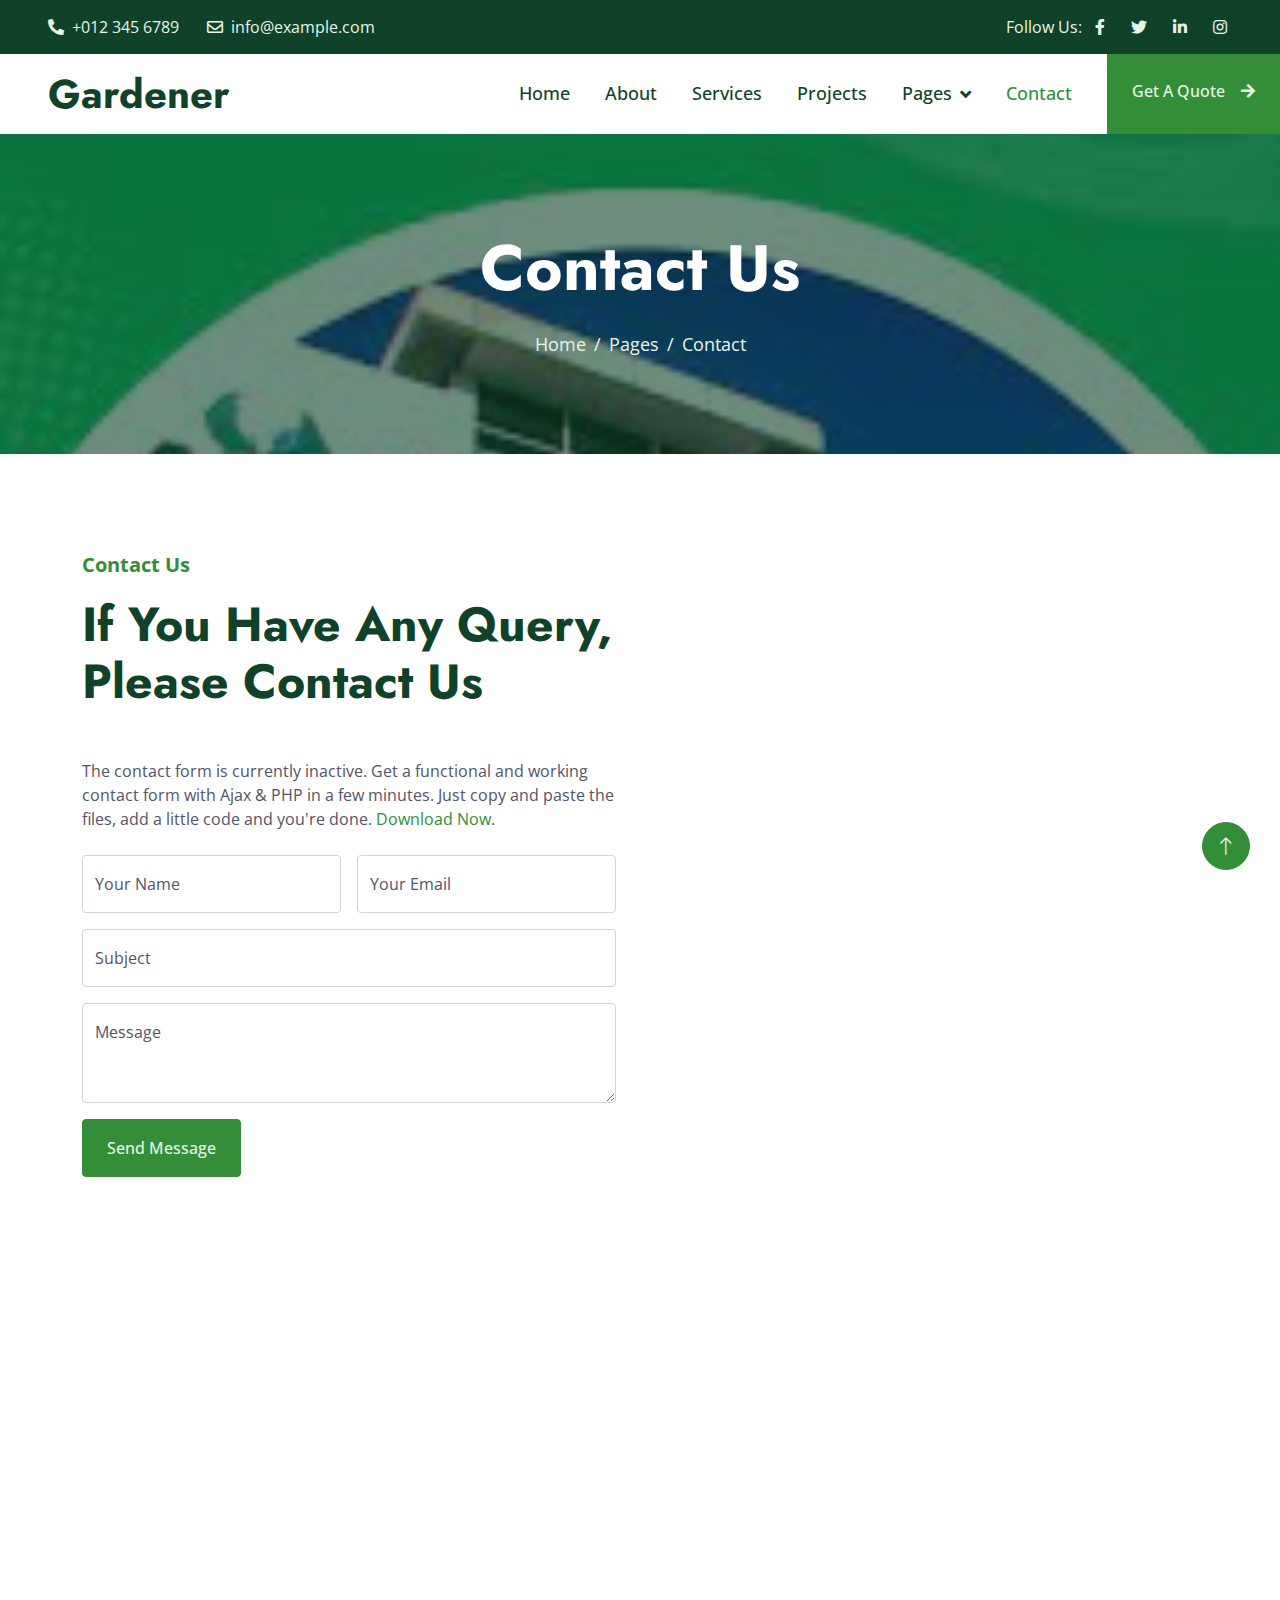
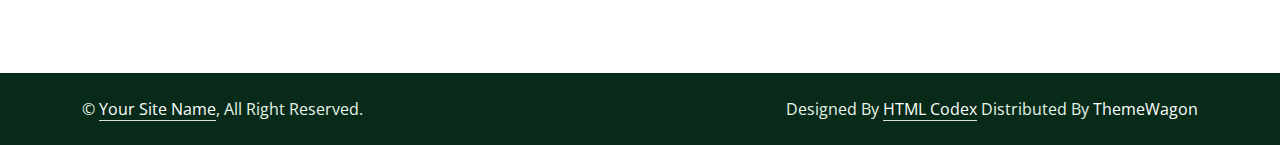
<file: contact.html>
<!DOCTYPE html>
<html lang="en">

<head>
    <meta charset="utf-8">
    <title>Gardener - Gardening Website Template</title>
    <meta content="width=device-width, initial-scale=1.0" name="viewport">
    <meta content="" name="keywords">
    <meta content="" name="description">

    <!-- Favicon -->
    <link href="img/favicon.ico" rel="icon">

    <!-- Google Web Fonts -->
    <link rel="preconnect" href="https://fonts.googleapis.com">
    <link rel="preconnect" href="https://fonts.gstatic.com" crossorigin>
    <link href="https://fonts.googleapis.com/css2?family=Jost:wght@500;600;700&family=Open+Sans:wght@400;500&display=swap" rel="stylesheet">  

    <!-- Icon Font Stylesheet -->
    <link href="https://cdnjs.cloudflare.com/ajax/libs/font-awesome/5.10.0/css/all.min.css" rel="stylesheet">
    <link href="https://cdn.jsdelivr.net/npm/bootstrap-icons@1.4.1/font/bootstrap-icons.css" rel="stylesheet">

    <!-- Libraries Stylesheet -->
    <link href="lib/animate/animate.min.css" rel="stylesheet">
    <link href="lib/owlcarousel/assets/owl.carousel.min.css" rel="stylesheet">
    <link href="lib/lightbox/css/lightbox.min.css" rel="stylesheet">

    <!-- Customized Bootstrap Stylesheet -->
    <link href="css/bootstrap.min.css" rel="stylesheet">

    <!-- Template Stylesheet -->
    <link href="css/style.css" rel="stylesheet">
</head>

<body>
    <!-- Spinner Start -->
    <div id="spinner" class="show bg-white position-fixed translate-middle w-100 vh-100 top-50 start-50 d-flex align-items-center justify-content-center">
        <div class="spinner-border text-primary" role="status" style="width: 3rem; height: 3rem;"></div>
    </div>
    <!-- Spinner End -->


    <!-- Topbar Start -->
    <div class="container-fluid bg-dark text-light px-0 py-2">
        <div class="row gx-0 d-none d-lg-flex">
            <div class="col-lg-7 px-5 text-start">
                <div class="h-100 d-inline-flex align-items-center me-4">
                    <span class="fa fa-phone-alt me-2"></span>
                    <span>+012 345 6789</span>
                </div>
                <div class="h-100 d-inline-flex align-items-center">
                    <span class="far fa-envelope me-2"></span>
                    <span>info@example.com</span>
                </div>
            </div>
            <div class="col-lg-5 px-5 text-end">
                <div class="h-100 d-inline-flex align-items-center mx-n2">
                    <span>Follow Us:</span>
                    <a class="btn btn-link text-light" href=""><i class="fab fa-facebook-f"></i></a>
                    <a class="btn btn-link text-light" href=""><i class="fab fa-twitter"></i></a>
                    <a class="btn btn-link text-light" href=""><i class="fab fa-linkedin-in"></i></a>
                    <a class="btn btn-link text-light" href=""><i class="fab fa-instagram"></i></a>
                </div>
            </div>
        </div>
    </div>
    <!-- Topbar End -->


    <!-- Navbar Start -->
    <nav class="navbar navbar-expand-lg bg-white navbar-light sticky-top p-0">
        <a href="index.html" class="navbar-brand d-flex align-items-center px-4 px-lg-5">
            <h1 class="m-0">Gardener</h1>
        </a>
        <button type="button" class="navbar-toggler me-4" data-bs-toggle="collapse" data-bs-target="#navbarCollapse">
            <span class="navbar-toggler-icon"></span>
        </button>
        <div class="collapse navbar-collapse" id="navbarCollapse">
            <div class="navbar-nav ms-auto p-4 p-lg-0">
                <a href="index.html" class="nav-item nav-link">Home</a>
                <a href="about.html" class="nav-item nav-link">About</a>
                <a href="service.html" class="nav-item nav-link">Services</a>
                <a href="project.html" class="nav-item nav-link">Projects</a>
                <div class="nav-item dropdown">
                    <a href="#" class="nav-link dropdown-toggle" data-bs-toggle="dropdown">Pages</a>
                    <div class="dropdown-menu bg-light m-0">
                        <a href="feature.html" class="dropdown-item">Features</a>
                        <a href="quote.html" class="dropdown-item">Free Quote</a>
                        <a href="team.html" class="dropdown-item">Our Team</a>
                        <a href="testimonial.html" class="dropdown-item">Testimonial</a>
                        <a href="404.html" class="dropdown-item">404 Page</a>
                    </div>
                </div>
                <a href="contact.html" class="nav-item nav-link active">Contact</a>
            </div>
            <a href="" class="btn btn-primary py-4 px-lg-4 rounded-0 d-none d-lg-block">Get A Quote<i class="fa fa-arrow-right ms-3"></i></a>
        </div>
    </nav>
    <!-- Navbar End -->


    <!-- Page Header Start -->
    <div class="container-fluid page-header py-5 mb-5 wow fadeIn" data-wow-delay="0.1s">
        <div class="container text-center py-5">
            <h1 class="display-3 text-white mb-4 animated slideInDown">Contact Us</h1>
            <nav aria-label="breadcrumb animated slideInDown">
                <ol class="breadcrumb justify-content-center mb-0">
                    <li class="breadcrumb-item"><a href="#">Home</a></li>
                    <li class="breadcrumb-item"><a href="#">Pages</a></li>
                    <li class="breadcrumb-item active" aria-current="page">Contact</li>
                </ol>
            </nav>
        </div>
    </div>
    <!-- Page Header End -->


    <!-- Contact Start -->
    <div class="container-xxl py-5">
        <div class="container">
            <div class="row g-5">
                <div class="col-lg-6 wow fadeIn" data-wow-delay="0.1s">
                    <p class="fs-5 fw-bold text-primary">Contact Us</p>
                    <h1 class="display-5 mb-5">If You Have Any Query, Please Contact Us</h1>
                    <p class="mb-4">The contact form is currently inactive. Get a functional and working contact form with Ajax & PHP in a few minutes. Just copy and paste the files, add a little code and you're done. <a href="https://htmlcodex.com/contact-form">Download Now</a>.</p>
                    <form>
                        <div class="row g-3">
                            <div class="col-md-6">
                                <div class="form-floating">
                                    <input type="text" class="form-control" id="name" placeholder="Your Name">
                                    <label for="name">Your Name</label>
                                </div>
                            </div>
                            <div class="col-md-6">
                                <div class="form-floating">
                                    <input type="email" class="form-control" id="email" placeholder="Your Email">
                                    <label for="email">Your Email</label>
                                </div>
                            </div>
                            <div class="col-12">
                                <div class="form-floating">
                                    <input type="text" class="form-control" id="subject" placeholder="Subject">
                                    <label for="subject">Subject</label>
                                </div>
                            </div>
                            <div class="col-12">
                                <div class="form-floating">
                                    <textarea class="form-control" placeholder="Leave a message here" id="message" style="height: 100px"></textarea>
                                    <label for="message">Message</label>
                                </div>
                            </div>
                            <div class="col-12">
                                <button class="btn btn-primary py-3 px-4" type="submit">Send Message</button>
                            </div>
                        </div>
                    </form>
                </div>
                <div class="col-lg-6 wow fadeIn" data-wow-delay="0.5s" style="min-height: 450px;">
                    <div class="position-relative rounded overflow-hidden h-100">
                        <iframe class="position-relative w-100 h-100"
                        src="https://www.google.com/maps/embed?pb=!1m18!1m12!1m3!1d3001156.4288297426!2d-78.01371936852176!3d42.72876761954724!2m3!1f0!2f0!3f0!3m2!1i1024!2i768!4f13.1!3m3!1m2!1s0x4ccc4bf0f123a5a9%3A0xddcfc6c1de189567!2sNew%20York%2C%20USA!5e0!3m2!1sen!2sbd!4v1603794290143!5m2!1sen!2sbd"
                        frameborder="0" style="min-height: 450px; border:0;" allowfullscreen="" aria-hidden="false"
                        tabindex="0"></iframe>
                    </div>
                </div>
            </div>
        </div>
    </div>
    <!-- Contact End -->


    <!-- Footer Start -->
    <div class="container-fluid bg-dark text-light footer mt-5 py-5 wow fadeIn" data-wow-delay="0.1s">
        <div class="container py-5">
            <div class="row g-5">
                <div class="col-lg-3 col-md-6">
                    <h4 class="text-white mb-4">Our Office</h4>
                    <p class="mb-2"><i class="fa fa-map-marker-alt me-3"></i>123 Street, New York, USA</p>
                    <p class="mb-2"><i class="fa fa-phone-alt me-3"></i>+012 345 67890</p>
                    <p class="mb-2"><i class="fa fa-envelope me-3"></i>info@example.com</p>
                    <div class="d-flex pt-2">
                        <a class="btn btn-square btn-outline-light rounded-circle me-2" href=""><i class="fab fa-twitter"></i></a>
                        <a class="btn btn-square btn-outline-light rounded-circle me-2" href=""><i class="fab fa-facebook-f"></i></a>
                        <a class="btn btn-square btn-outline-light rounded-circle me-2" href=""><i class="fab fa-youtube"></i></a>
                        <a class="btn btn-square btn-outline-light rounded-circle me-2" href=""><i class="fab fa-linkedin-in"></i></a>
                    </div>
                </div>
                <div class="col-lg-3 col-md-6">
                    <h4 class="text-white mb-4">Services</h4>
                    <a class="btn btn-link" href="">Landscaping</a>
                    <a class="btn btn-link" href="">Pruning plants</a>
                    <a class="btn btn-link" href="">Urban Gardening</a>
                    <a class="btn btn-link" href="">Garden Maintenance</a>
                    <a class="btn btn-link" href="">Green Technology</a>
                </div>
                <div class="col-lg-3 col-md-6">
                    <h4 class="text-white mb-4">Quick Links</h4>
                    <a class="btn btn-link" href="">About Us</a>
                    <a class="btn btn-link" href="">Contact Us</a>
                    <a class="btn btn-link" href="">Our Services</a>
                    <a class="btn btn-link" href="">Terms & Condition</a>
                    <a class="btn btn-link" href="">Support</a>
                </div>
                <div class="col-lg-3 col-md-6">
                    <h4 class="text-white mb-4">Newsletter</h4>
                    <p>Dolor amet sit justo amet elitr clita ipsum elitr est.</p>
                    <div class="position-relative w-100">
                        <input class="form-control bg-light border-light w-100 py-3 ps-4 pe-5" type="text" placeholder="Your email">
                        <button type="button" class="btn btn-primary py-2 position-absolute top-0 end-0 mt-2 me-2">SignUp</button>
                    </div>
                </div>
            </div>
        </div>
    </div>
    <!-- Footer End -->


    <!-- Copyright Start -->
    <div class="container-fluid copyright py-4">
        <div class="container">
            <div class="row">
                <div class="col-md-6 text-center text-md-start mb-3 mb-md-0">
                    &copy; <a class="border-bottom" href="#">Your Site Name</a>, All Right Reserved.
                </div>
                <div class="col-md-6 text-center text-md-end">
                    <!--/*** This template is free as long as you keep the footer author’s credit link/attribution link/backlink. If you'd like to use the template without the footer author’s credit link/attribution link/backlink, you can purchase the Credit Removal License from "https://htmlcodex.com/credit-removal". Thank you for your support. ***/-->
                    Designed By <a class="border-bottom" href="https://htmlcodex.com">HTML Codex</a> Distributed By <a href="https://themewagon.com">ThemeWagon</a>
                </div>
            </div>
        </div>
    </div>
    <!-- Copyright End -->


    <!-- Back to Top -->
    <a href="#" class="btn btn-lg btn-primary btn-lg-square rounded-circle back-to-top"><i class="bi bi-arrow-up"></i></a>


    <!-- JavaScript Libraries -->
    <script src="https://code.jquery.com/jquery-3.4.1.min.js"></script>
    <script src="https://cdn.jsdelivr.net/npm/bootstrap@5.0.0/dist/js/bootstrap.bundle.min.js"></script>
    <script src="lib/wow/wow.min.js"></script>
    <script src="lib/easing/easing.min.js"></script>
    <script src="lib/waypoints/waypoints.min.js"></script>
    <script src="lib/owlcarousel/owl.carousel.min.js"></script>
    <script src="lib/counterup/counterup.min.js"></script>
    <script src="lib/parallax/parallax.min.js"></script>
    <script src="lib/isotope/isotope.pkgd.min.js"></script>
    <script src="lib/lightbox/js/lightbox.min.js"></script>

    <!-- Template Javascript -->
    <script src="js/main.js"></script>
</body>

</html>
</file>
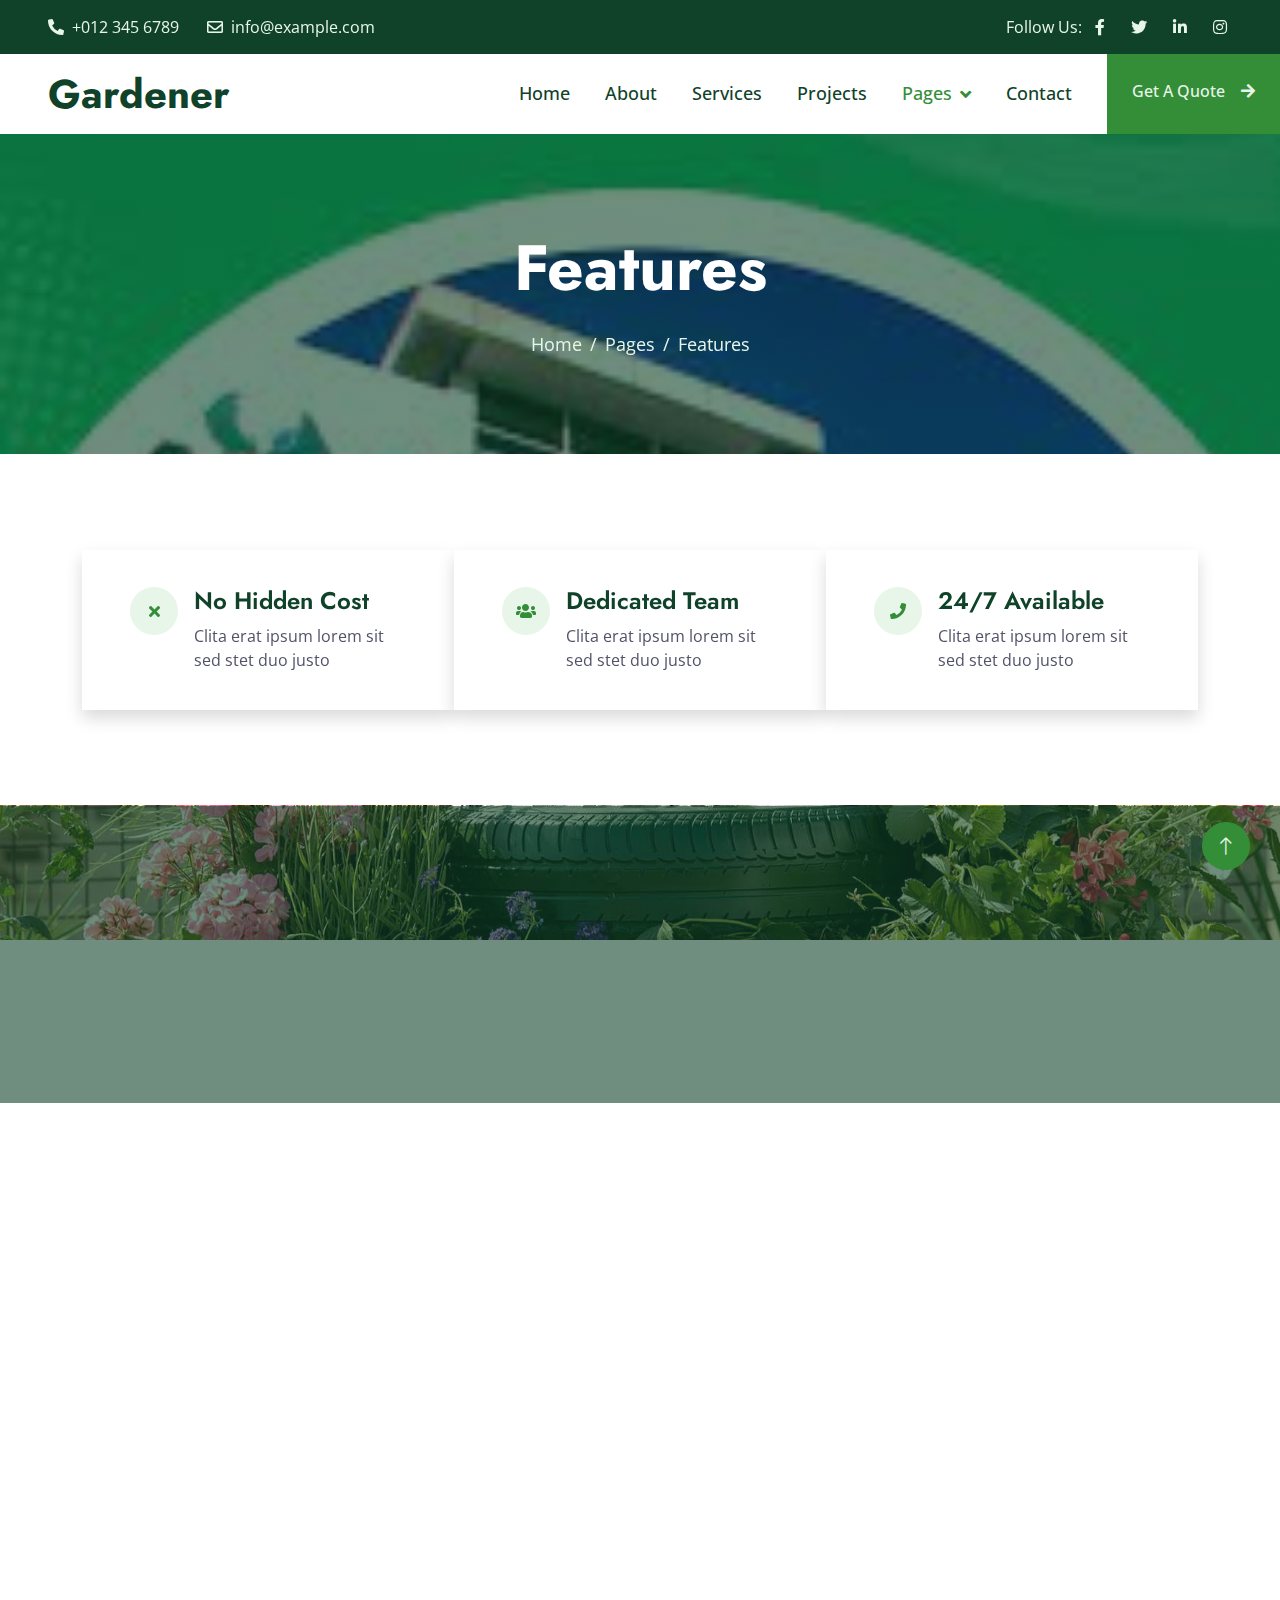
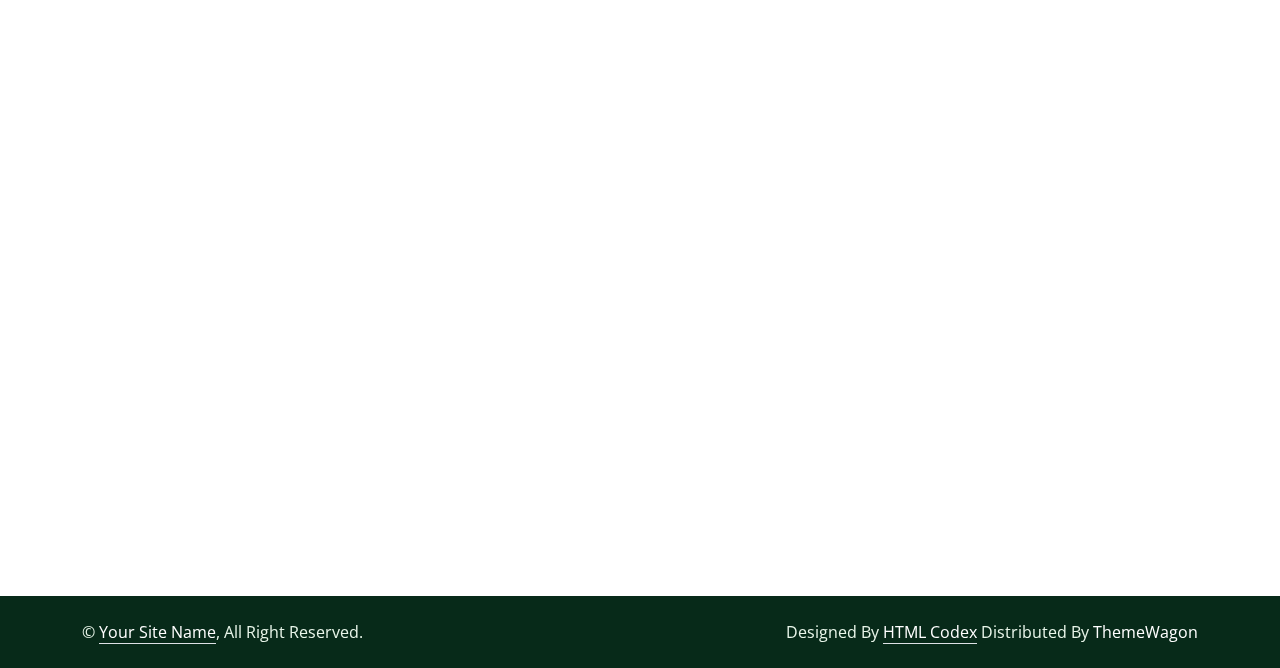
<file: feature.html>
<!DOCTYPE html>
<html lang="en">

<head>
    <meta charset="utf-8">
    <title>Gardener - Gardening Website Template</title>
    <meta content="width=device-width, initial-scale=1.0" name="viewport">
    <meta content="" name="keywords">
    <meta content="" name="description">

    <!-- Favicon -->
    <link href="img/favicon.ico" rel="icon">

    <!-- Google Web Fonts -->
    <link rel="preconnect" href="https://fonts.googleapis.com">
    <link rel="preconnect" href="https://fonts.gstatic.com" crossorigin>
    <link href="https://fonts.googleapis.com/css2?family=Jost:wght@500;600;700&family=Open+Sans:wght@400;500&display=swap" rel="stylesheet">  

    <!-- Icon Font Stylesheet -->
    <link href="https://cdnjs.cloudflare.com/ajax/libs/font-awesome/5.10.0/css/all.min.css" rel="stylesheet">
    <link href="https://cdn.jsdelivr.net/npm/bootstrap-icons@1.4.1/font/bootstrap-icons.css" rel="stylesheet">

    <!-- Libraries Stylesheet -->
    <link href="lib/animate/animate.min.css" rel="stylesheet">
    <link href="lib/owlcarousel/assets/owl.carousel.min.css" rel="stylesheet">
    <link href="lib/lightbox/css/lightbox.min.css" rel="stylesheet">

    <!-- Customized Bootstrap Stylesheet -->
    <link href="css/bootstrap.min.css" rel="stylesheet">

    <!-- Template Stylesheet -->
    <link href="css/style.css" rel="stylesheet">
</head>

<body>
    <!-- Spinner Start -->
    <div id="spinner" class="show bg-white position-fixed translate-middle w-100 vh-100 top-50 start-50 d-flex align-items-center justify-content-center">
        <div class="spinner-border text-primary" role="status" style="width: 3rem; height: 3rem;"></div>
    </div>
    <!-- Spinner End -->


    <!-- Topbar Start -->
    <div class="container-fluid bg-dark text-light px-0 py-2">
        <div class="row gx-0 d-none d-lg-flex">
            <div class="col-lg-7 px-5 text-start">
                <div class="h-100 d-inline-flex align-items-center me-4">
                    <span class="fa fa-phone-alt me-2"></span>
                    <span>+012 345 6789</span>
                </div>
                <div class="h-100 d-inline-flex align-items-center">
                    <span class="far fa-envelope me-2"></span>
                    <span>info@example.com</span>
                </div>
            </div>
            <div class="col-lg-5 px-5 text-end">
                <div class="h-100 d-inline-flex align-items-center mx-n2">
                    <span>Follow Us:</span>
                    <a class="btn btn-link text-light" href=""><i class="fab fa-facebook-f"></i></a>
                    <a class="btn btn-link text-light" href=""><i class="fab fa-twitter"></i></a>
                    <a class="btn btn-link text-light" href=""><i class="fab fa-linkedin-in"></i></a>
                    <a class="btn btn-link text-light" href=""><i class="fab fa-instagram"></i></a>
                </div>
            </div>
        </div>
    </div>
    <!-- Topbar End -->


    <!-- Navbar Start -->
    <nav class="navbar navbar-expand-lg bg-white navbar-light sticky-top p-0">
        <a href="index.html" class="navbar-brand d-flex align-items-center px-4 px-lg-5">
            <h1 class="m-0">Gardener</h1>
        </a>
        <button type="button" class="navbar-toggler me-4" data-bs-toggle="collapse" data-bs-target="#navbarCollapse">
            <span class="navbar-toggler-icon"></span>
        </button>
        <div class="collapse navbar-collapse" id="navbarCollapse">
            <div class="navbar-nav ms-auto p-4 p-lg-0">
                <a href="index.html" class="nav-item nav-link">Home</a>
                <a href="about.html" class="nav-item nav-link">About</a>
                <a href="service.html" class="nav-item nav-link">Services</a>
                <a href="project.html" class="nav-item nav-link">Projects</a>
                <div class="nav-item dropdown">
                    <a href="#" class="nav-link dropdown-toggle active" data-bs-toggle="dropdown">Pages</a>
                    <div class="dropdown-menu bg-light m-0">
                        <a href="feature.html" class="dropdown-item active">Features</a>
                        <a href="quote.html" class="dropdown-item">Free Quote</a>
                        <a href="team.html" class="dropdown-item">Our Team</a>
                        <a href="testimonial.html" class="dropdown-item">Testimonial</a>
                        <a href="404.html" class="dropdown-item">404 Page</a>
                    </div>
                </div>
                <a href="contact.html" class="nav-item nav-link">Contact</a>
            </div>
            <a href="" class="btn btn-primary py-4 px-lg-4 rounded-0 d-none d-lg-block">Get A Quote<i class="fa fa-arrow-right ms-3"></i></a>
        </div>
    </nav>
    <!-- Navbar End -->


    <!-- Page Header Start -->
    <div class="container-fluid page-header py-5 mb-5 wow fadeIn" data-wow-delay="0.1s">
        <div class="container text-center py-5">
            <h1 class="display-3 text-white mb-4 animated slideInDown">Features</h1>
            <nav aria-label="breadcrumb animated slideInDown">
                <ol class="breadcrumb justify-content-center mb-0">
                    <li class="breadcrumb-item"><a href="#">Home</a></li>
                    <li class="breadcrumb-item"><a href="#">Pages</a></li>
                    <li class="breadcrumb-item active" aria-current="page">Features</li>
                </ol>
            </nav>
        </div>
    </div>
    <!-- Page Header End -->


    <!-- Feature Start -->
    <div class="container-fluid py-5">
        <div class="container">
            <div class="row gx-0">
                <div class="col-lg-4 wow fadeIn" data-wow-delay="0.1s">
                    <div class="bg-white shadow d-flex align-items-center h-100 px-5" style="min-height: 160px;">
                        <div class="d-flex">
                            <div class="flex-shrink-0 btn-lg-square rounded-circle bg-light">
                                <i class="fa fa-times text-primary"></i>
                            </div>
                            <div class="ps-3">
                                <h4>No Hidden Cost</h4>
                                <span>Clita erat ipsum lorem sit sed stet duo justo</span>
                            </div>
                        </div>
                    </div>
                </div>
                <div class="col-lg-4 wow fadeIn" data-wow-delay="0.3s">
                    <div class="bg-white shadow d-flex align-items-center h-100 px-5" style="min-height: 160px;">
                        <div class="d-flex">
                            <div class="flex-shrink-0 btn-lg-square rounded-circle bg-light">
                                <i class="fa fa-users text-primary"></i>
                            </div>
                            <div class="ps-3">
                                <h4>Dedicated Team</h4>
                                <span>Clita erat ipsum lorem sit sed stet duo justo</span>
                            </div>
                        </div>
                    </div>
                </div>
                <div class="col-lg-4 wow fadeIn" data-wow-delay="0.5s">
                    <div class="bg-white shadow d-flex align-items-center h-100 px-5" style="min-height: 160px;">
                        <div class="d-flex">
                            <div class="flex-shrink-0 btn-lg-square rounded-circle bg-light">
                                <i class="fa fa-phone text-primary"></i>
                            </div>
                            <div class="ps-3">
                                <h4>24/7 Available</h4>
                                <span>Clita erat ipsum lorem sit sed stet duo justo</span>
                            </div>
                        </div>
                    </div>
                </div>
            </div>
        </div>
    </div>
    <!-- Feature End -->


    <!-- Facts Start -->
    <div class="container-fluid facts my-5 py-5" data-parallax="scroll" data-image-src="img/carousel-1.jpg">
        <div class="container py-5">
            <div class="row g-5">
                <div class="col-sm-6 col-lg-3 text-center wow fadeIn" data-wow-delay="0.1s">
                    <h1 class="display-4 text-white" data-toggle="counter-up">1234</h1>
                    <span class="fs-5 fw-semi-bold text-light">Happy Clients</span>
                </div>
                <div class="col-sm-6 col-lg-3 text-center wow fadeIn" data-wow-delay="0.3s">
                    <h1 class="display-4 text-white" data-toggle="counter-up">1234</h1>
                    <span class="fs-5 fw-semi-bold text-light">Garden Complated</span>
                </div>
                <div class="col-sm-6 col-lg-3 text-center wow fadeIn" data-wow-delay="0.5s">
                    <h1 class="display-4 text-white" data-toggle="counter-up">1234</h1>
                    <span class="fs-5 fw-semi-bold text-light">Dedicated Staff</span>
                </div>
                <div class="col-sm-6 col-lg-3 text-center wow fadeIn" data-wow-delay="0.7s">
                    <h1 class="display-4 text-white" data-toggle="counter-up">1234</h1>
                    <span class="fs-5 fw-semi-bold text-light">Awards Achieved</span>
                </div>
            </div>
        </div>
    </div>
    <!-- Facts End -->


    <!-- Features Start -->
    <div class="container-xxl py-5">
        <div class="container">
            <div class="row g-5 align-items-center">
                <div class="col-lg-6 wow fadeInUp" data-wow-delay="0.1s">
                    <p class="fs-5 fw-bold text-primary">Why Choosing Us!</p>
                    <h1 class="display-5 mb-4">Few Reasons Why People Choosing Us!</h1>
                    <p class="mb-4">Tempor erat elitr rebum at clita. Diam dolor diam ipsum sit. Aliqu diam amet diam et eos. Clita erat ipsum et lorem et sit, sed stet lorem sit clita duo justo magna dolore erat amet</p>
                    <a class="btn btn-primary py-3 px-4" href="">Explore More</a>
                </div>
                <div class="col-lg-6">
                    <div class="row g-4 align-items-center">
                        <div class="col-md-6">
                            <div class="row g-4">
                                <div class="col-12 wow fadeIn" data-wow-delay="0.3s">
                                    <div class="text-center rounded py-5 px-4" style="box-shadow: 0 0 45px rgba(0,0,0,.08);">
                                        <div class="btn-square bg-light rounded-circle mx-auto mb-4" style="width: 90px; height: 90px;">
                                            <i class="fa fa-check fa-3x text-primary"></i>
                                        </div>
                                        <h4 class="mb-0">100% Satisfaction</h4>
                                    </div>
                                </div>
                                <div class="col-12 wow fadeIn" data-wow-delay="0.5s">
                                    <div class="text-center rounded py-5 px-4" style="box-shadow: 0 0 45px rgba(0,0,0,.08);">
                                        <div class="btn-square bg-light rounded-circle mx-auto mb-4" style="width: 90px; height: 90px;">
                                            <i class="fa fa-users fa-3x text-primary"></i>
                                        </div>
                                        <h4 class="mb-0">Dedicated Team</h4>
                                    </div>
                                </div>
                            </div>
                        </div>
                        <div class="col-md-6 wow fadeIn" data-wow-delay="0.7s">
                            <div class="text-center rounded py-5 px-4" style="box-shadow: 0 0 45px rgba(0,0,0,.08);">
                                <div class="btn-square bg-light rounded-circle mx-auto mb-4" style="width: 90px; height: 90px;">
                                    <i class="fa fa-tools fa-3x text-primary"></i>
                                </div>
                                <h4 class="mb-0">Modern Equipment</h4>
                            </div>
                        </div>
                    </div>
                </div>
            </div>
        </div>
    </div>
    <!-- Features End -->


    <!-- Footer Start -->
    <div class="container-fluid bg-dark text-light footer mt-5 py-5 wow fadeIn" data-wow-delay="0.1s">
        <div class="container py-5">
            <div class="row g-5">
                <div class="col-lg-3 col-md-6">
                    <h4 class="text-white mb-4">Our Office</h4>
                    <p class="mb-2"><i class="fa fa-map-marker-alt me-3"></i>123 Street, New York, USA</p>
                    <p class="mb-2"><i class="fa fa-phone-alt me-3"></i>+012 345 67890</p>
                    <p class="mb-2"><i class="fa fa-envelope me-3"></i>info@example.com</p>
                    <div class="d-flex pt-2">
                        <a class="btn btn-square btn-outline-light rounded-circle me-2" href=""><i class="fab fa-twitter"></i></a>
                        <a class="btn btn-square btn-outline-light rounded-circle me-2" href=""><i class="fab fa-facebook-f"></i></a>
                        <a class="btn btn-square btn-outline-light rounded-circle me-2" href=""><i class="fab fa-youtube"></i></a>
                        <a class="btn btn-square btn-outline-light rounded-circle me-2" href=""><i class="fab fa-linkedin-in"></i></a>
                    </div>
                </div>
                <div class="col-lg-3 col-md-6">
                    <h4 class="text-white mb-4">Services</h4>
                    <a class="btn btn-link" href="">Landscaping</a>
                    <a class="btn btn-link" href="">Pruning plants</a>
                    <a class="btn btn-link" href="">Urban Gardening</a>
                    <a class="btn btn-link" href="">Garden Maintenance</a>
                    <a class="btn btn-link" href="">Green Technology</a>
                </div>
                <div class="col-lg-3 col-md-6">
                    <h4 class="text-white mb-4">Quick Links</h4>
                    <a class="btn btn-link" href="">About Us</a>
                    <a class="btn btn-link" href="">Contact Us</a>
                    <a class="btn btn-link" href="">Our Services</a>
                    <a class="btn btn-link" href="">Terms & Condition</a>
                    <a class="btn btn-link" href="">Support</a>
                </div>
                <div class="col-lg-3 col-md-6">
                    <h4 class="text-white mb-4">Newsletter</h4>
                    <p>Dolor amet sit justo amet elitr clita ipsum elitr est.</p>
                    <div class="position-relative w-100">
                        <input class="form-control bg-light border-light w-100 py-3 ps-4 pe-5" type="text" placeholder="Your email">
                        <button type="button" class="btn btn-primary py-2 position-absolute top-0 end-0 mt-2 me-2">SignUp</button>
                    </div>
                </div>
            </div>
        </div>
    </div>
    <!-- Footer End -->


    <!-- Copyright Start -->
    <div class="container-fluid copyright py-4">
        <div class="container">
            <div class="row">
                <div class="col-md-6 text-center text-md-start mb-3 mb-md-0">
                    &copy; <a class="border-bottom" href="#">Your Site Name</a>, All Right Reserved.
                </div>
                <div class="col-md-6 text-center text-md-end">
                    <!--/*** This template is free as long as you keep the footer author’s credit link/attribution link/backlink. If you'd like to use the template without the footer author’s credit link/attribution link/backlink, you can purchase the Credit Removal License from "https://htmlcodex.com/credit-removal". Thank you for your support. ***/-->
                    Designed By <a class="border-bottom" href="https://htmlcodex.com">HTML Codex</a> Distributed By <a href="https://themewagon.com">ThemeWagon</a>
                </div>
            </div>
        </div>
    </div>
    <!-- Copyright End -->


    <!-- Back to Top -->
    <a href="#" class="btn btn-lg btn-primary btn-lg-square rounded-circle back-to-top"><i class="bi bi-arrow-up"></i></a>


    <!-- JavaScript Libraries -->
    <script src="https://code.jquery.com/jquery-3.4.1.min.js"></script>
    <script src="https://cdn.jsdelivr.net/npm/bootstrap@5.0.0/dist/js/bootstrap.bundle.min.js"></script>
    <script src="lib/wow/wow.min.js"></script>
    <script src="lib/easing/easing.min.js"></script>
    <script src="lib/waypoints/waypoints.min.js"></script>
    <script src="lib/owlcarousel/owl.carousel.min.js"></script>
    <script src="lib/counterup/counterup.min.js"></script>
    <script src="lib/parallax/parallax.min.js"></script>
    <script src="lib/isotope/isotope.pkgd.min.js"></script>
    <script src="lib/lightbox/js/lightbox.min.js"></script>

    <!-- Template Javascript -->
    <script src="js/main.js"></script>
</body>

</html>
</file>
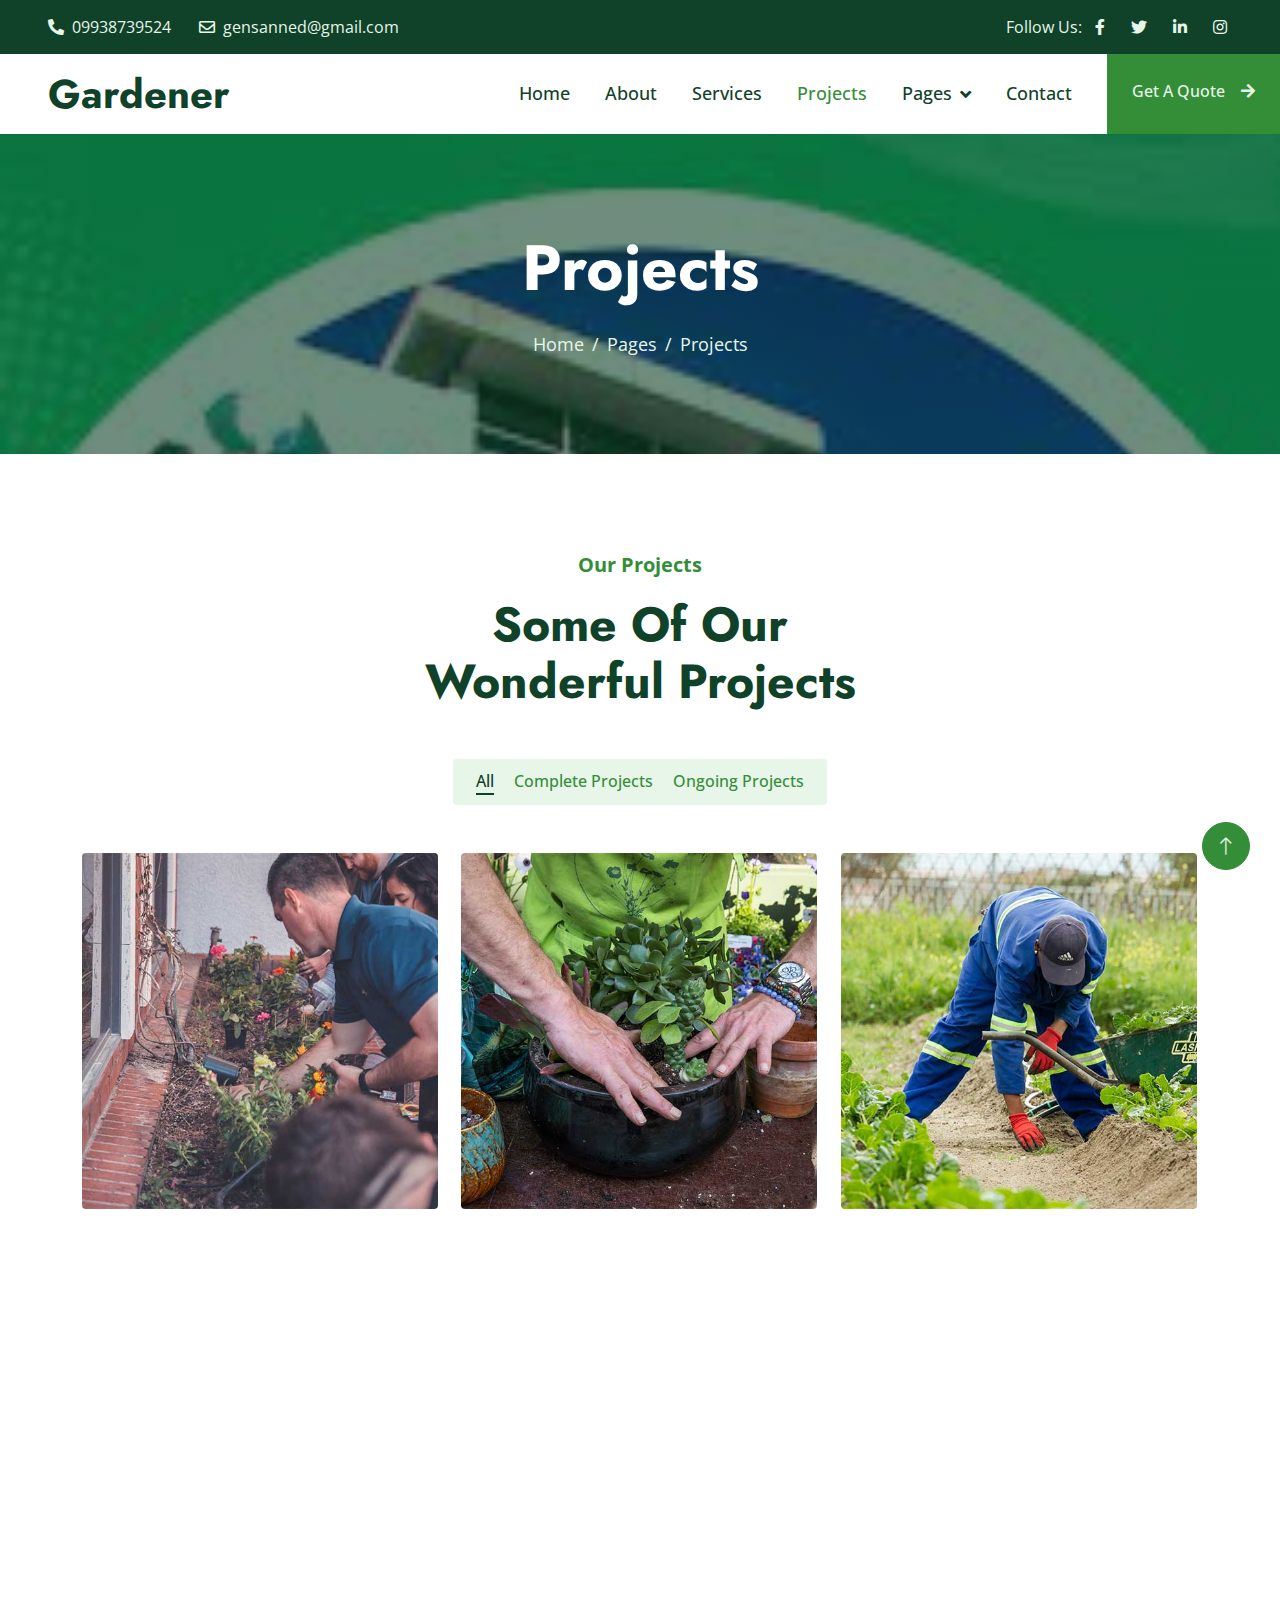
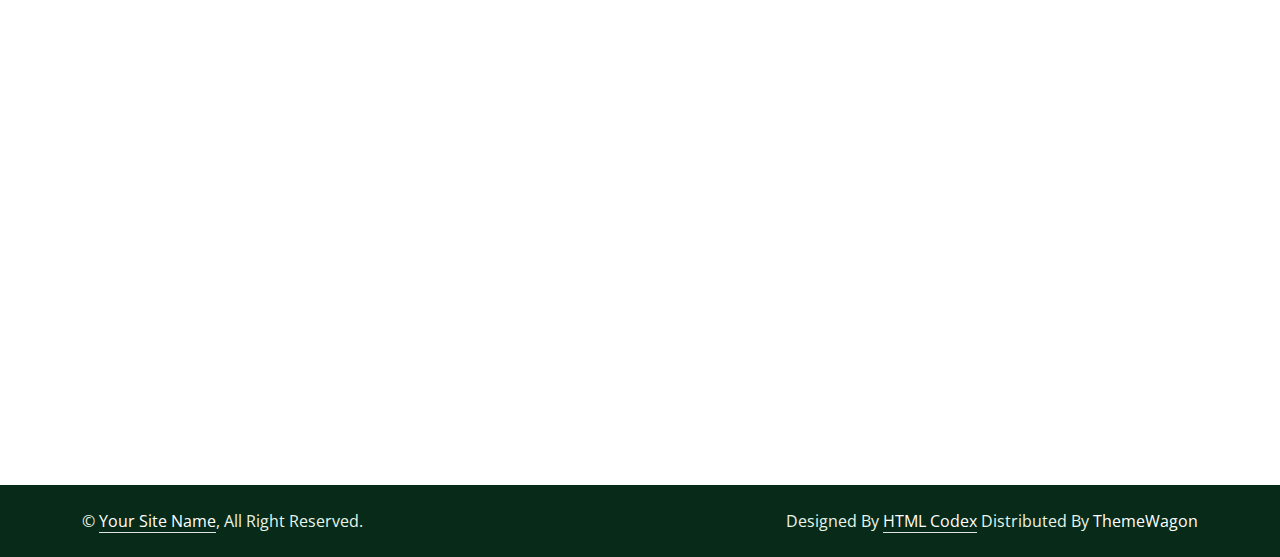
<file: project.html>
<!DOCTYPE html>
<html lang="en">

<head>
    <meta charset="utf-8">
    <title>Gardener - Gardening Website Template</title>
    <meta content="width=device-width, initial-scale=1.0" name="viewport">
    <meta content="" name="keywords">
    <meta content="" name="description">

    <!-- Favicon -->
    <link href="img/favicon.ico" rel="icon">

    <!-- Google Web Fonts -->
    <link rel="preconnect" href="https://fonts.googleapis.com">
    <link rel="preconnect" href="https://fonts.gstatic.com" crossorigin>
    <link href="https://fonts.googleapis.com/css2?family=Jost:wght@500;600;700&family=Open+Sans:wght@400;500&display=swap" rel="stylesheet">  

    <!-- Icon Font Stylesheet -->
    <link href="https://cdnjs.cloudflare.com/ajax/libs/font-awesome/5.10.0/css/all.min.css" rel="stylesheet">
    <link href="https://cdn.jsdelivr.net/npm/bootstrap-icons@1.4.1/font/bootstrap-icons.css" rel="stylesheet">

    <!-- Libraries Stylesheet -->
    <link href="lib/animate/animate.min.css" rel="stylesheet">
    <link href="lib/owlcarousel/assets/owl.carousel.min.css" rel="stylesheet">
    <link href="lib/lightbox/css/lightbox.min.css" rel="stylesheet">

    <!-- Customized Bootstrap Stylesheet -->
    <link href="css/bootstrap.min.css" rel="stylesheet">

    <!-- Template Stylesheet -->
    <link href="css/style.css" rel="stylesheet">
</head>

<body>
    <!-- Spinner Start -->
    <div id="spinner" class="show bg-white position-fixed translate-middle w-100 vh-100 top-50 start-50 d-flex align-items-center justify-content-center">
        <div class="spinner-border text-primary" role="status" style="width: 3rem; height: 3rem;"></div>
    </div>
    <!-- Spinner End -->


    <!-- Topbar Start -->
    <div class="container-fluid bg-dark text-light px-0 py-2">
        <div class="row gx-0 d-none d-lg-flex">
            <div class="col-lg-7 px-5 text-start">
                <div class="h-100 d-inline-flex align-items-center me-4">
                    <span class="fa fa-phone-alt me-2"></span>
                    <span>09938739524</span>
                </div>
                <div class="h-100 d-inline-flex align-items-center">
                    <span class="far fa-envelope me-2"></span>
                    <span>gensanned@gmail.com</span>
                </div>
            </div>
            <div class="col-lg-5 px-5 text-end">
                <div class="h-100 d-inline-flex align-items-center mx-n2">
                    <span>Follow Us:</span>
                    <a class="btn btn-link text-light" href=""><i class="fab fa-facebook-f"></i></a>
                    <a class="btn btn-link text-light" href=""><i class="fab fa-twitter"></i></a>
                    <a class="btn btn-link text-light" href=""><i class="fab fa-linkedin-in"></i></a>
                    <a class="btn btn-link text-light" href=""><i class="fab fa-instagram"></i></a>
                </div>
            </div>
        </div>
    </div>
    <!-- Topbar End -->


    <!-- Navbar Start -->
    <nav class="navbar navbar-expand-lg bg-white navbar-light sticky-top p-0">
        <a href="index.html" class="navbar-brand d-flex align-items-center px-4 px-lg-5">
            <h1 class="m-0">Gardener</h1>
        </a>
        <button type="button" class="navbar-toggler me-4" data-bs-toggle="collapse" data-bs-target="#navbarCollapse">
            <span class="navbar-toggler-icon"></span>
        </button>
        <div class="collapse navbar-collapse" id="navbarCollapse">
            <div class="navbar-nav ms-auto p-4 p-lg-0">
                <a href="index.html" class="nav-item nav-link">Home</a>
                <a href="about.html" class="nav-item nav-link">About</a>
                <a href="service.html" class="nav-item nav-link">Services</a>
                <a href="project.html" class="nav-item nav-link active">Projects</a>
                <div class="nav-item dropdown">
                    <a href="#" class="nav-link dropdown-toggle" data-bs-toggle="dropdown">Pages</a>
                    <div class="dropdown-menu bg-light m-0">
                        <a href="feature.html" class="dropdown-item">Features</a>
                        <a href="quote.html" class="dropdown-item">Specialists</a>
                        <a href="team.html" class="dropdown-item">Leadership</a>
                        <a href="testimonial.html" class="dropdown-item">FAQs</a>
                        <a href="404.html" class="dropdown-item">Extras</a>
                    </div>
                </div>
                <a href="contact.html" class="nav-item nav-link">Contact</a>
            </div>
            <a href="" class="btn btn-primary py-4 px-lg-4 rounded-0 d-none d-lg-block">Get A Quote<i class="fa fa-arrow-right ms-3"></i></a>
        </div>
    </nav>
    <!-- Navbar End -->


    <!-- Page Header Start -->
    <div class="container-fluid page-header py-5 mb-5 wow fadeIn" data-wow-delay="0.1s">
        <div class="container text-center py-5">
            <h1 class="display-3 text-white mb-4 animated slideInDown">Projects</h1>
            <nav aria-label="breadcrumb animated slideInDown">
                <ol class="breadcrumb justify-content-center mb-0">
                    <li class="breadcrumb-item"><a href="#">Home</a></li>
                    <li class="breadcrumb-item"><a href="#">Pages</a></li>
                    <li class="breadcrumb-item active" aria-current="page">Projects</li>
                </ol>
            </nav>
        </div>
    </div>
    <!-- Page Header End -->


    <!-- Projects Start -->
    <div class="container-xxl py-5">
        <div class="container">
            <div class="text-center mx-auto wow fadeInUp" data-wow-delay="0.1s" style="max-width: 500px;">
                <p class="fs-5 fw-bold text-primary">Our Projects</p>
                <h1 class="display-5 mb-5">Some Of Our Wonderful Projects</h1>
            </div>
            <div class="row wow fadeInUp" data-wow-delay="0.3s">
                <div class="col-12 text-center">
                    <ul class="list-inline rounded mb-5" id="portfolio-flters">
                        <li class="mx-2 active" data-filter="*">All</li>
                        <li class="mx-2" data-filter=".first">Complete Projects</li>
                        <li class="mx-2" data-filter=".second">Ongoing Projects</li>
                    </ul>
                </div>
            </div>
            <div class="row g-4 portfolio-container">
                <div class="col-lg-4 col-md-6 portfolio-item first wow fadeInUp" data-wow-delay="0.1s">
                    <div class="portfolio-inner rounded">
                        <img class="img-fluid" src="img/service-1.jpg" alt="">
                        <div class="portfolio-text">
                            <h4 class="text-white mb-4">Landscaping</h4>
                            <div class="d-flex">
                                <a class="btn btn-lg-square rounded-circle mx-2" href="img/service-1.jpg" data-lightbox="portfolio"><i class="fa fa-eye"></i></a>
                                <a class="btn btn-lg-square rounded-circle mx-2" href=""><i class="fa fa-link"></i></a>
                            </div>
                        </div>
                    </div>
                </div>
                <div class="col-lg-4 col-md-6 portfolio-item second wow fadeInUp" data-wow-delay="0.3s">
                    <div class="portfolio-inner rounded">
                        <img class="img-fluid" src="img/service-2.jpg" alt="">
                        <div class="portfolio-text">
                            <h4 class="text-white mb-4">Pruning plants</h4>
                            <div class="d-flex">
                                <a class="btn btn-lg-square rounded-circle mx-2" href="img/service-2.jpg" data-lightbox="portfolio"><i class="fa fa-eye"></i></a>
                                <a class="btn btn-lg-square rounded-circle mx-2" href=""><i class="fa fa-link"></i></a>
                            </div>
                        </div>
                    </div>
                </div>
                <div class="col-lg-4 col-md-6 portfolio-item first wow fadeInUp" data-wow-delay="0.5s">
                    <div class="portfolio-inner rounded">
                        <img class="img-fluid" src="img/service-3.jpg" alt="">
                        <div class="portfolio-text">
                            <h4 class="text-white mb-4">Irrigation & Drainage</h4>
                            <div class="d-flex">
                                <a class="btn btn-lg-square rounded-circle mx-2" href="img/service-3.jpg" data-lightbox="portfolio"><i class="fa fa-eye"></i></a>
                                <a class="btn btn-lg-square rounded-circle mx-2" href=""><i class="fa fa-link"></i></a>
                            </div>
                        </div>
                    </div>
                </div>
                <div class="col-lg-4 col-md-6 portfolio-item second wow fadeInUp" data-wow-delay="0.1s">
                    <div class="portfolio-inner rounded">
                        <img class="img-fluid" src="img/service-4.jpg" alt="">
                        <div class="portfolio-text">
                            <h4 class="text-white mb-4">Garden Maintenance</h4>
                            <div class="d-flex">
                                <a class="btn btn-lg-square rounded-circle mx-2" href="img/service-4.jpg" data-lightbox="portfolio"><i class="fa fa-eye"></i></a>
                                <a class="btn btn-lg-square rounded-circle mx-2" href=""><i class="fa fa-link"></i></a>
                            </div>
                        </div>
                    </div>
                </div>
                <div class="col-lg-4 col-md-6 portfolio-item first wow fadeInUp" data-wow-delay="0.3s">
                    <div class="portfolio-inner rounded">
                        <img class="img-fluid" src="img/service-5.jpg" alt="">
                        <div class="portfolio-text">
                            <h4 class="text-white mb-4">Green Technology</h4>
                            <div class="d-flex">
                                <a class="btn btn-lg-square rounded-circle mx-2" href="img/service-5.jpg" data-lightbox="portfolio"><i class="fa fa-eye"></i></a>
                                <a class="btn btn-lg-square rounded-circle mx-2" href=""><i class="fa fa-link"></i></a>
                            </div>
                        </div>
                    </div>
                </div>
                <div class="col-lg-4 col-md-6 portfolio-item second wow fadeInUp" data-wow-delay="0.5s">
                    <div class="portfolio-inner rounded">
                        <img class="img-fluid" src="img/service-6.jpg" alt="">
                        <div class="portfolio-text">
                            <h4 class="text-white mb-4">Urban Gardening</h4>
                            <div class="d-flex">
                                <a class="btn btn-lg-square rounded-circle mx-2" href="img/service-6.jpg" data-lightbox="portfolio"><i class="fa fa-eye"></i></a>
                                <a class="btn btn-lg-square rounded-circle mx-2" href=""><i class="fa fa-link"></i></a>
                            </div>
                        </div>
                    </div>
                </div>
            </div>
        </div>
    </div>
    <!-- Projects End -->


    <!-- Footer Start -->
    <div class="container-fluid bg-dark text-light footer mt-5 py-5 wow fadeIn" data-wow-delay="0.1s">
        <div class="container py-5">
            <div class="row g-5">
                <div class="col-lg-3 col-md-6">
                    <h4 class="text-white mb-4">Our Office</h4>
                    <p class="mb-2"><i class="fa fa-map-marker-alt me-3"></i>123 Street, New York, USA</p>
                    <p class="mb-2"><i class="fa fa-phone-alt me-3"></i>+012 345 67890</p>
                    <p class="mb-2"><i class="fa fa-envelope me-3"></i>info@example.com</p>
                    <div class="d-flex pt-2">
                        <a class="btn btn-square btn-outline-light rounded-circle me-2" href=""><i class="fab fa-twitter"></i></a>
                        <a class="btn btn-square btn-outline-light rounded-circle me-2" href=""><i class="fab fa-facebook-f"></i></a>
                        <a class="btn btn-square btn-outline-light rounded-circle me-2" href=""><i class="fab fa-youtube"></i></a>
                        <a class="btn btn-square btn-outline-light rounded-circle me-2" href=""><i class="fab fa-linkedin-in"></i></a>
                    </div>
                </div>
                <div class="col-lg-3 col-md-6">
                    <h4 class="text-white mb-4">Services</h4>
                    <a class="btn btn-link" href="">Landscaping</a>
                    <a class="btn btn-link" href="">Pruning plants</a>
                    <a class="btn btn-link" href="">Urban Gardening</a>
                    <a class="btn btn-link" href="">Garden Maintenance</a>
                    <a class="btn btn-link" href="">Green Technology</a>
                </div>
                <div class="col-lg-3 col-md-6">
                    <h4 class="text-white mb-4">Quick Links</h4>
                    <a class="btn btn-link" href="">About Us</a>
                    <a class="btn btn-link" href="">Contact Us</a>
                    <a class="btn btn-link" href="">Our Services</a>
                    <a class="btn btn-link" href="">Terms & Condition</a>
                    <a class="btn btn-link" href="">Support</a>
                </div>
                <div class="col-lg-3 col-md-6">
                    <h4 class="text-white mb-4">Newsletter</h4>
                    <p>Dolor amet sit justo amet elitr clita ipsum elitr est.</p>
                    <div class="position-relative w-100">
                        <input class="form-control bg-light border-light w-100 py-3 ps-4 pe-5" type="text" placeholder="Your email">
                        <button type="button" class="btn btn-primary py-2 position-absolute top-0 end-0 mt-2 me-2">SignUp</button>
                    </div>
                </div>
            </div>
        </div>
    </div>
    <!-- Footer End -->


    <!-- Copyright Start -->
    <div class="container-fluid copyright py-4">
        <div class="container">
            <div class="row">
                <div class="col-md-6 text-center text-md-start mb-3 mb-md-0">
                    &copy; <a class="border-bottom" href="#">Your Site Name</a>, All Right Reserved.
                </div>
                <div class="col-md-6 text-center text-md-end">
                    <!--/*** This template is free as long as you keep the footer author’s credit link/attribution link/backlink. If you'd like to use the template without the footer author’s credit link/attribution link/backlink, you can purchase the Credit Removal License from "https://htmlcodex.com/credit-removal". Thank you for your support. ***/-->
                    Designed By <a class="border-bottom" href="https://htmlcodex.com">HTML Codex</a> Distributed By <a href="https://themewagon.com">ThemeWagon</a>
                </div>
            </div>
        </div>
    </div>
    <!-- Copyright End -->


    <!-- Back to Top -->
    <a href="#" class="btn btn-lg btn-primary btn-lg-square rounded-circle back-to-top"><i class="bi bi-arrow-up"></i></a>


    <!-- JavaScript Libraries -->
    <script src="https://code.jquery.com/jquery-3.4.1.min.js"></script>
    <script src="https://cdn.jsdelivr.net/npm/bootstrap@5.0.0/dist/js/bootstrap.bundle.min.js"></script>
    <script src="lib/wow/wow.min.js"></script>
    <script src="lib/easing/easing.min.js"></script>
    <script src="lib/waypoints/waypoints.min.js"></script>
    <script src="lib/owlcarousel/owl.carousel.min.js"></script>
    <script src="lib/counterup/counterup.min.js"></script>
    <script src="lib/parallax/parallax.min.js"></script>
    <script src="lib/isotope/isotope.pkgd.min.js"></script>
    <script src="lib/lightbox/js/lightbox.min.js"></script>

    <!-- Template Javascript -->
    <script src="js/main.js"></script>
</body>

</html>
</file>
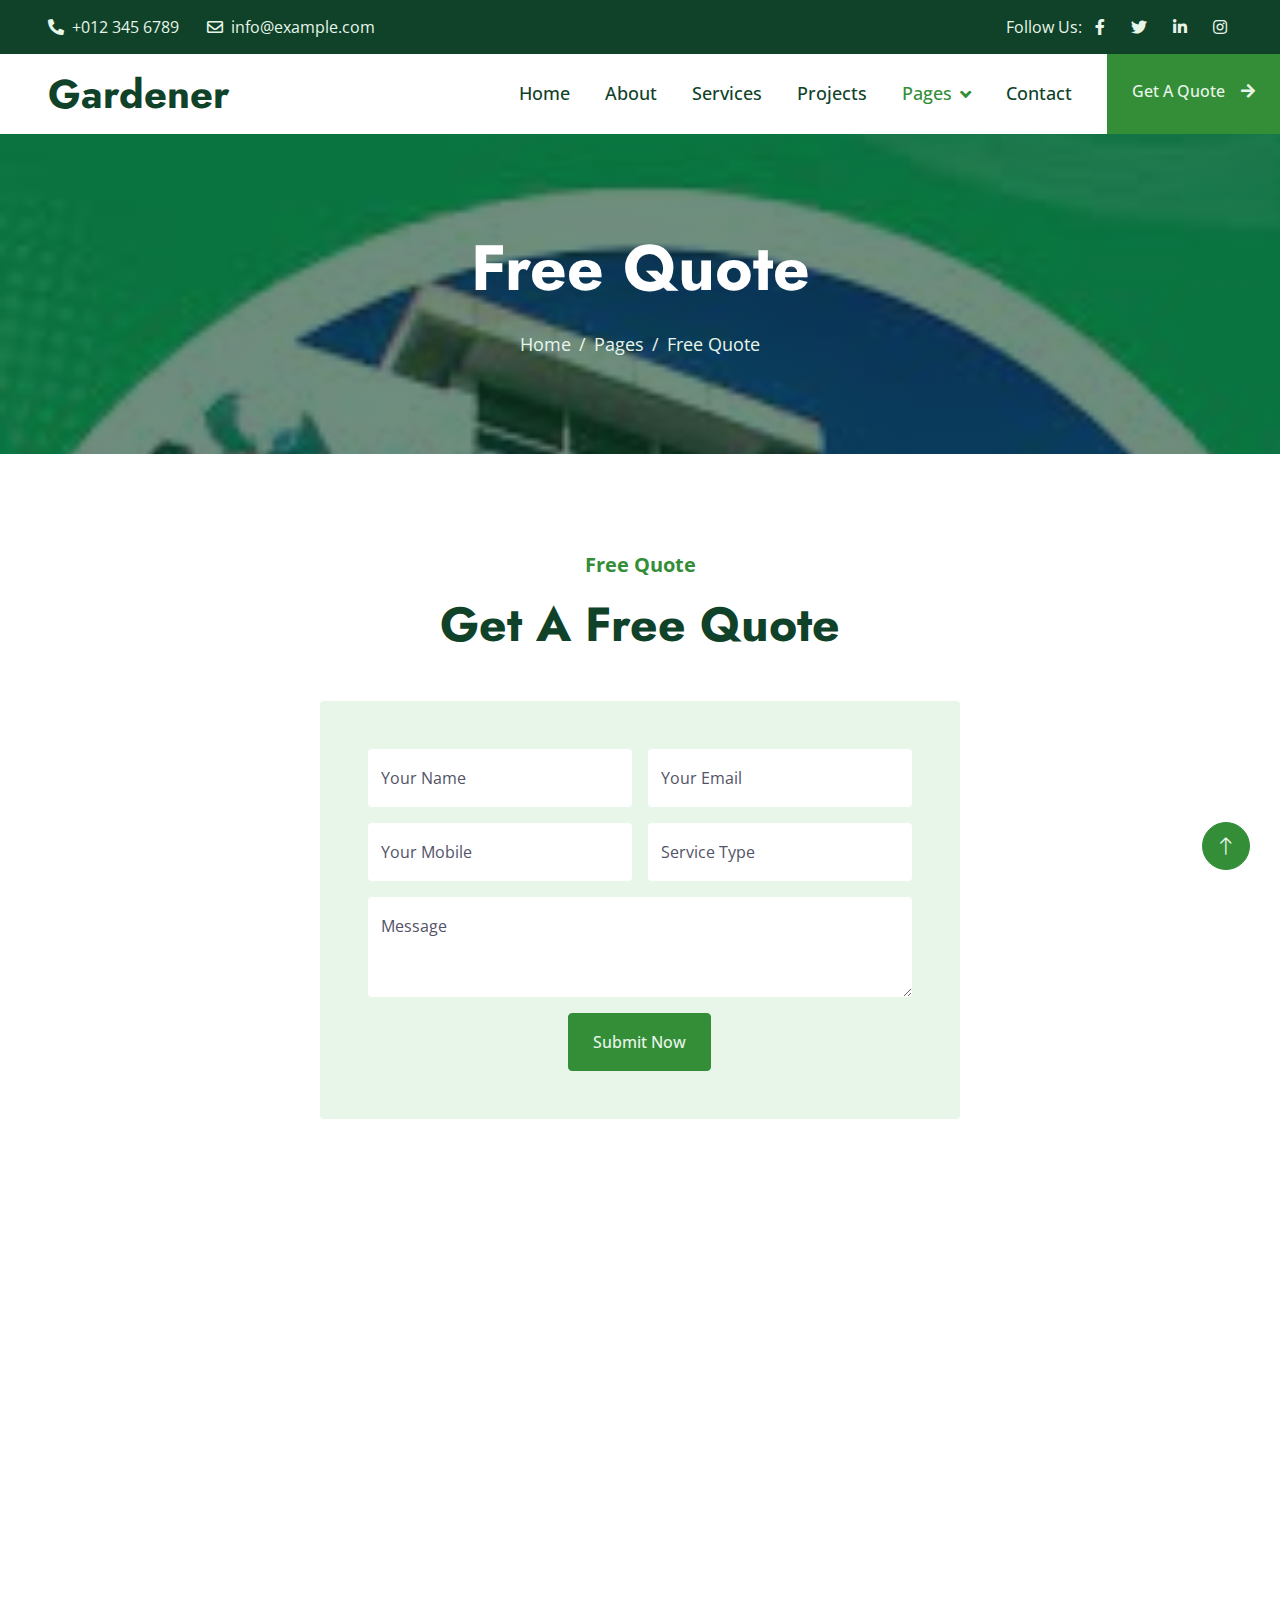
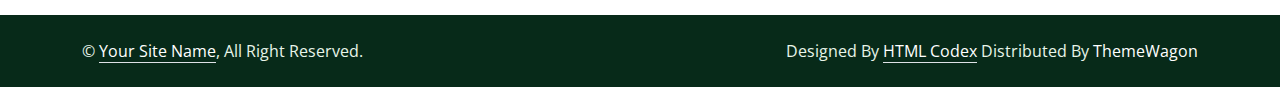
<file: quote.html>
<!DOCTYPE html>
<html lang="en">

<head>
    <meta charset="utf-8">
    <title>Gardener - Gardening Website Template</title>
    <meta content="width=device-width, initial-scale=1.0" name="viewport">
    <meta content="" name="keywords">
    <meta content="" name="description">

    <!-- Favicon -->
    <link href="img/favicon.ico" rel="icon">

    <!-- Google Web Fonts -->
    <link rel="preconnect" href="https://fonts.googleapis.com">
    <link rel="preconnect" href="https://fonts.gstatic.com" crossorigin>
    <link href="https://fonts.googleapis.com/css2?family=Jost:wght@500;600;700&family=Open+Sans:wght@400;500&display=swap" rel="stylesheet">  

    <!-- Icon Font Stylesheet -->
    <link href="https://cdnjs.cloudflare.com/ajax/libs/font-awesome/5.10.0/css/all.min.css" rel="stylesheet">
    <link href="https://cdn.jsdelivr.net/npm/bootstrap-icons@1.4.1/font/bootstrap-icons.css" rel="stylesheet">

    <!-- Libraries Stylesheet -->
    <link href="lib/animate/animate.min.css" rel="stylesheet">
    <link href="lib/owlcarousel/assets/owl.carousel.min.css" rel="stylesheet">
    <link href="lib/lightbox/css/lightbox.min.css" rel="stylesheet">

    <!-- Customized Bootstrap Stylesheet -->
    <link href="css/bootstrap.min.css" rel="stylesheet">

    <!-- Template Stylesheet -->
    <link href="css/style.css" rel="stylesheet">
</head>

<body>
    <!-- Spinner Start -->
    <div id="spinner" class="show bg-white position-fixed translate-middle w-100 vh-100 top-50 start-50 d-flex align-items-center justify-content-center">
        <div class="spinner-border text-primary" role="status" style="width: 3rem; height: 3rem;"></div>
    </div>
    <!-- Spinner End -->


    <!-- Topbar Start -->
    <div class="container-fluid bg-dark text-light px-0 py-2">
        <div class="row gx-0 d-none d-lg-flex">
            <div class="col-lg-7 px-5 text-start">
                <div class="h-100 d-inline-flex align-items-center me-4">
                    <span class="fa fa-phone-alt me-2"></span>
                    <span>+012 345 6789</span>
                </div>
                <div class="h-100 d-inline-flex align-items-center">
                    <span class="far fa-envelope me-2"></span>
                    <span>info@example.com</span>
                </div>
            </div>
            <div class="col-lg-5 px-5 text-end">
                <div class="h-100 d-inline-flex align-items-center mx-n2">
                    <span>Follow Us:</span>
                    <a class="btn btn-link text-light" href=""><i class="fab fa-facebook-f"></i></a>
                    <a class="btn btn-link text-light" href=""><i class="fab fa-twitter"></i></a>
                    <a class="btn btn-link text-light" href=""><i class="fab fa-linkedin-in"></i></a>
                    <a class="btn btn-link text-light" href=""><i class="fab fa-instagram"></i></a>
                </div>
            </div>
        </div>
    </div>
    <!-- Topbar End -->


    <!-- Navbar Start -->
    <nav class="navbar navbar-expand-lg bg-white navbar-light sticky-top p-0">
        <a href="index.html" class="navbar-brand d-flex align-items-center px-4 px-lg-5">
            <h1 class="m-0">Gardener</h1>
        </a>
        <button type="button" class="navbar-toggler me-4" data-bs-toggle="collapse" data-bs-target="#navbarCollapse">
            <span class="navbar-toggler-icon"></span>
        </button>
        <div class="collapse navbar-collapse" id="navbarCollapse">
            <div class="navbar-nav ms-auto p-4 p-lg-0">
                <a href="index.html" class="nav-item nav-link">Home</a>
                <a href="about.html" class="nav-item nav-link">About</a>
                <a href="service.html" class="nav-item nav-link">Services</a>
                <a href="project.html" class="nav-item nav-link">Projects</a>
                <div class="nav-item dropdown">
                    <a href="#" class="nav-link dropdown-toggle active" data-bs-toggle="dropdown">Pages</a>
                    <div class="dropdown-menu bg-light m-0">
                        <a href="feature.html" class="dropdown-item">Features</a>
                        <a href="quote.html" class="dropdown-item active">Free Quote</a>
                        <a href="team.html" class="dropdown-item">Our Team</a>
                        <a href="testimonial.html" class="dropdown-item">Testimonial</a>
                        <a href="404.html" class="dropdown-item">404 Page</a>
                    </div>
                </div>
                <a href="contact.html" class="nav-item nav-link">Contact</a>
            </div>
            <a href="" class="btn btn-primary py-4 px-lg-4 rounded-0 d-none d-lg-block">Get A Quote<i class="fa fa-arrow-right ms-3"></i></a>
        </div>
    </nav>
    <!-- Navbar End -->


    <!-- Page Header Start -->
    <div class="container-fluid page-header py-5 mb-5 wow fadeIn" data-wow-delay="0.1s">
        <div class="container text-center py-5">
            <h1 class="display-3 text-white mb-4 animated slideInDown">Free Quote</h1>
            <nav aria-label="breadcrumb animated slideInDown">
                <ol class="breadcrumb justify-content-center mb-0">
                    <li class="breadcrumb-item"><a href="#">Home</a></li>
                    <li class="breadcrumb-item"><a href="#">Pages</a></li>
                    <li class="breadcrumb-item active" aria-current="page">Free Quote</li>
                </ol>
            </nav>
        </div>
    </div>
    <!-- Page Header End -->


    <!-- Quote Start -->
    <div class="container-fluid py-5">
        <div class="container">
            <div class="text-center mx-auto wow fadeInUp" data-wow-delay="0.1s" style="max-width: 500px;">
                <p class="fs-5 fw-bold text-primary">Free Quote</p>
                <h1 class="display-5 mb-5">Get A Free Quote</h1>
            </div>
            <div class="row justify-content-center">
                <div class="col-lg-7">
                    <div class="bg-light rounded p-4 p-sm-5 wow fadeInUp" data-wow-delay="0.1s">
                        <div class="row g-3">
                            <div class="col-sm-6">
                                <div class="form-floating">
                                    <input type="text" class="form-control border-0" id="gname" placeholder="Gurdian Name">
                                    <label for="gname">Your Name</label>
                                </div>
                            </div>
                            <div class="col-sm-6">
                                <div class="form-floating">
                                    <input type="email" class="form-control border-0" id="gmail" placeholder="Gurdian Email">
                                    <label for="gmail">Your Email</label>
                                </div>
                            </div>
                            <div class="col-sm-6">
                                <div class="form-floating">
                                    <input type="text" class="form-control border-0" id="cname" placeholder="Child Name">
                                    <label for="cname">Your Mobile</label>
                                </div>
                            </div>
                            <div class="col-sm-6">
                                <div class="form-floating">
                                    <input type="text" class="form-control border-0" id="cage" placeholder="Child Age">
                                    <label for="cage">Service Type</label>
                                </div>
                            </div>
                            <div class="col-12">
                                <div class="form-floating">
                                    <textarea class="form-control border-0" placeholder="Leave a message here" id="message" style="height: 100px"></textarea>
                                    <label for="message">Message</label>
                                </div>
                            </div>
                            <div class="col-12 text-center">
                                <button class="btn btn-primary py-3 px-4" type="submit">Submit Now</button>
                            </div>
                        </div>
                    </div>
                </div>
            </div>
        </div>
    </div>
    <!-- Quote End -->


    <!-- Footer Start -->
    <div class="container-fluid bg-dark text-light footer mt-5 py-5 wow fadeIn" data-wow-delay="0.1s">
        <div class="container py-5">
            <div class="row g-5">
                <div class="col-lg-3 col-md-6">
                    <h4 class="text-white mb-4">Our Office</h4>
                    <p class="mb-2"><i class="fa fa-map-marker-alt me-3"></i>123 Street, New York, USA</p>
                    <p class="mb-2"><i class="fa fa-phone-alt me-3"></i>+012 345 67890</p>
                    <p class="mb-2"><i class="fa fa-envelope me-3"></i>info@example.com</p>
                    <div class="d-flex pt-2">
                        <a class="btn btn-square btn-outline-light rounded-circle me-2" href=""><i class="fab fa-twitter"></i></a>
                        <a class="btn btn-square btn-outline-light rounded-circle me-2" href=""><i class="fab fa-facebook-f"></i></a>
                        <a class="btn btn-square btn-outline-light rounded-circle me-2" href=""><i class="fab fa-youtube"></i></a>
                        <a class="btn btn-square btn-outline-light rounded-circle me-2" href=""><i class="fab fa-linkedin-in"></i></a>
                    </div>
                </div>
                <div class="col-lg-3 col-md-6">
                    <h4 class="text-white mb-4">Services</h4>
                    <a class="btn btn-link" href="">Landscaping</a>
                    <a class="btn btn-link" href="">Pruning plants</a>
                    <a class="btn btn-link" href="">Urban Gardening</a>
                    <a class="btn btn-link" href="">Garden Maintenance</a>
                    <a class="btn btn-link" href="">Green Technology</a>
                </div>
                <div class="col-lg-3 col-md-6">
                    <h4 class="text-white mb-4">Quick Links</h4>
                    <a class="btn btn-link" href="">About Us</a>
                    <a class="btn btn-link" href="">Contact Us</a>
                    <a class="btn btn-link" href="">Our Services</a>
                    <a class="btn btn-link" href="">Terms & Condition</a>
                    <a class="btn btn-link" href="">Support</a>
                </div>
                <div class="col-lg-3 col-md-6">
                    <h4 class="text-white mb-4">Newsletter</h4>
                    <p>Dolor amet sit justo amet elitr clita ipsum elitr est.</p>
                    <div class="position-relative w-100">
                        <input class="form-control bg-light border-light w-100 py-3 ps-4 pe-5" type="text" placeholder="Your email">
                        <button type="button" class="btn btn-primary py-2 position-absolute top-0 end-0 mt-2 me-2">SignUp</button>
                    </div>
                </div>
            </div>
        </div>
    </div>
    <!-- Footer End -->


    <!-- Copyright Start -->
    <div class="container-fluid copyright py-4">
        <div class="container">
            <div class="row">
                <div class="col-md-6 text-center text-md-start mb-3 mb-md-0">
                    &copy; <a class="border-bottom" href="#">Your Site Name</a>, All Right Reserved.
                </div>
                <div class="col-md-6 text-center text-md-end">
                    <!--/*** This template is free as long as you keep the footer author’s credit link/attribution link/backlink. If you'd like to use the template without the footer author’s credit link/attribution link/backlink, you can purchase the Credit Removal License from "https://htmlcodex.com/credit-removal". Thank you for your support. ***/-->
                    Designed By <a class="border-bottom" href="https://htmlcodex.com">HTML Codex</a> Distributed By <a href="https://themewagon.com">ThemeWagon</a>
                </div>
            </div>
        </div>
    </div>
    <!-- Copyright End -->


    <!-- Back to Top -->
    <a href="#" class="btn btn-lg btn-primary btn-lg-square rounded-circle back-to-top"><i class="bi bi-arrow-up"></i></a>


    <!-- JavaScript Libraries -->
    <script src="https://code.jquery.com/jquery-3.4.1.min.js"></script>
    <script src="https://cdn.jsdelivr.net/npm/bootstrap@5.0.0/dist/js/bootstrap.bundle.min.js"></script>
    <script src="lib/wow/wow.min.js"></script>
    <script src="lib/easing/easing.min.js"></script>
    <script src="lib/waypoints/waypoints.min.js"></script>
    <script src="lib/owlcarousel/owl.carousel.min.js"></script>
    <script src="lib/counterup/counterup.min.js"></script>
    <script src="lib/parallax/parallax.min.js"></script>
    <script src="lib/isotope/isotope.pkgd.min.js"></script>
    <script src="lib/lightbox/js/lightbox.min.js"></script>

    <!-- Template Javascript -->
    <script src="js/main.js"></script>
</body>

</html>
</file>
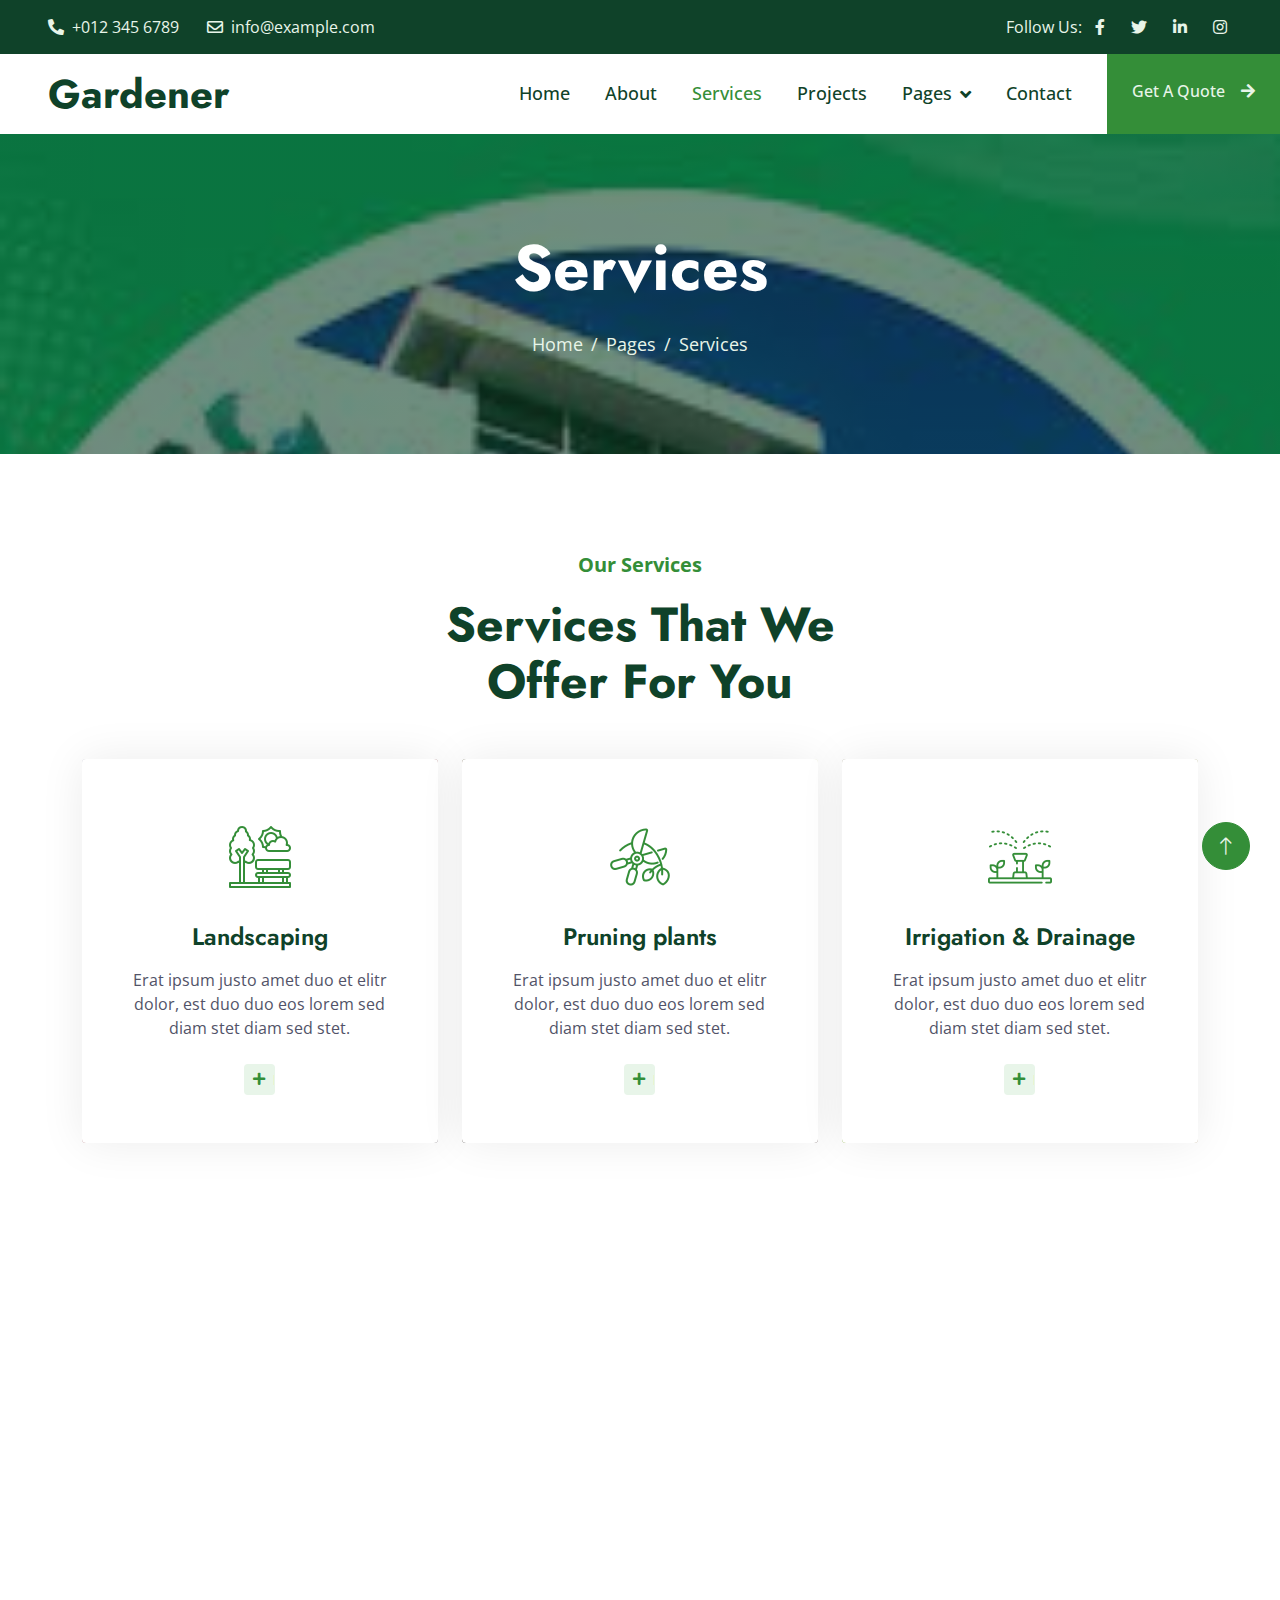
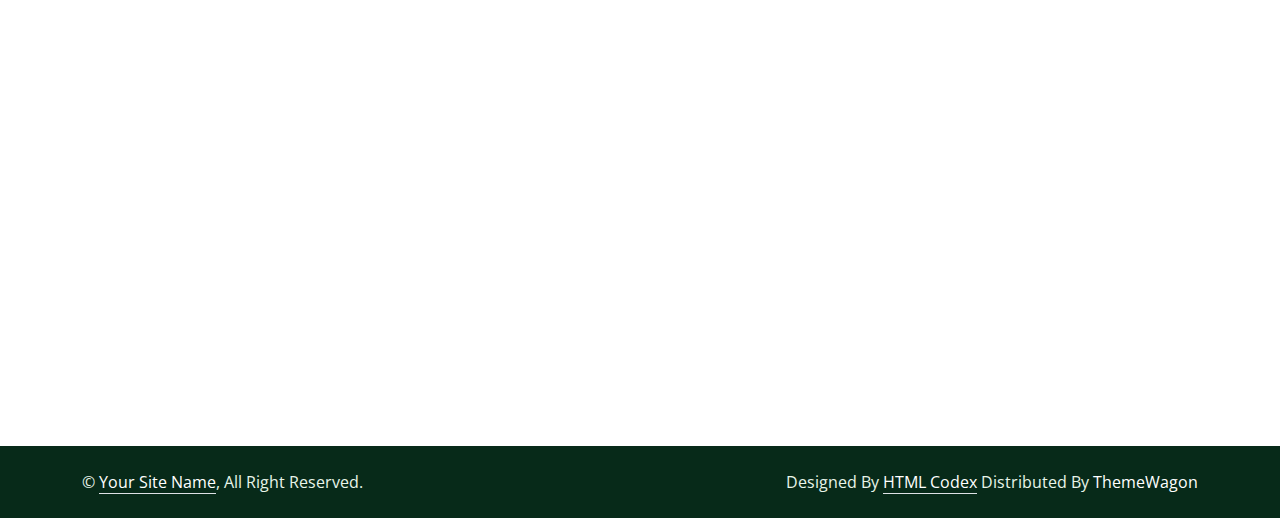
<file: service.html>
<!DOCTYPE html>
<html lang="en">

<head>
    <meta charset="utf-8">
    <title>Gardener - Gardening Website Template</title>
    <meta content="width=device-width, initial-scale=1.0" name="viewport">
    <meta content="" name="keywords">
    <meta content="" name="description">

    <!-- Favicon -->
    <link href="img/favicon.ico" rel="icon">

    <!-- Google Web Fonts -->
    <link rel="preconnect" href="https://fonts.googleapis.com">
    <link rel="preconnect" href="https://fonts.gstatic.com" crossorigin>
    <link href="https://fonts.googleapis.com/css2?family=Jost:wght@500;600;700&family=Open+Sans:wght@400;500&display=swap" rel="stylesheet">  

    <!-- Icon Font Stylesheet -->
    <link href="https://cdnjs.cloudflare.com/ajax/libs/font-awesome/5.10.0/css/all.min.css" rel="stylesheet">
    <link href="https://cdn.jsdelivr.net/npm/bootstrap-icons@1.4.1/font/bootstrap-icons.css" rel="stylesheet">

    <!-- Libraries Stylesheet -->
    <link href="lib/animate/animate.min.css" rel="stylesheet">
    <link href="lib/owlcarousel/assets/owl.carousel.min.css" rel="stylesheet">
    <link href="lib/lightbox/css/lightbox.min.css" rel="stylesheet">

    <!-- Customized Bootstrap Stylesheet -->
    <link href="css/bootstrap.min.css" rel="stylesheet">

    <!-- Template Stylesheet -->
    <link href="css/style.css" rel="stylesheet">
</head>

<body>
    <!-- Spinner Start -->
    <div id="spinner" class="show bg-white position-fixed translate-middle w-100 vh-100 top-50 start-50 d-flex align-items-center justify-content-center">
        <div class="spinner-border text-primary" role="status" style="width: 3rem; height: 3rem;"></div>
    </div>
    <!-- Spinner End -->


    <!-- Topbar Start -->
    <div class="container-fluid bg-dark text-light px-0 py-2">
        <div class="row gx-0 d-none d-lg-flex">
            <div class="col-lg-7 px-5 text-start">
                <div class="h-100 d-inline-flex align-items-center me-4">
                    <span class="fa fa-phone-alt me-2"></span>
                    <span>+012 345 6789</span>
                </div>
                <div class="h-100 d-inline-flex align-items-center">
                    <span class="far fa-envelope me-2"></span>
                    <span>info@example.com</span>
                </div>
            </div>
            <div class="col-lg-5 px-5 text-end">
                <div class="h-100 d-inline-flex align-items-center mx-n2">
                    <span>Follow Us:</span>
                    <a class="btn btn-link text-light" href=""><i class="fab fa-facebook-f"></i></a>
                    <a class="btn btn-link text-light" href=""><i class="fab fa-twitter"></i></a>
                    <a class="btn btn-link text-light" href=""><i class="fab fa-linkedin-in"></i></a>
                    <a class="btn btn-link text-light" href=""><i class="fab fa-instagram"></i></a>
                </div>
            </div>
        </div>
    </div>
    <!-- Topbar End -->


    <!-- Navbar Start -->
    <nav class="navbar navbar-expand-lg bg-white navbar-light sticky-top p-0">
        <a href="index.html" class="navbar-brand d-flex align-items-center px-4 px-lg-5">
            <h1 class="m-0">Gardener</h1>
        </a>
        <button type="button" class="navbar-toggler me-4" data-bs-toggle="collapse" data-bs-target="#navbarCollapse">
            <span class="navbar-toggler-icon"></span>
        </button>
        <div class="collapse navbar-collapse" id="navbarCollapse">
            <div class="navbar-nav ms-auto p-4 p-lg-0">
                <a href="index.html" class="nav-item nav-link">Home</a>
                <a href="about.html" class="nav-item nav-link">About</a>
                <a href="service.html" class="nav-item nav-link active">Services</a>
                <a href="project.html" class="nav-item nav-link">Projects</a>
                <div class="nav-item dropdown">
                    <a href="#" class="nav-link dropdown-toggle" data-bs-toggle="dropdown">Pages</a>
                    <div class="dropdown-menu bg-light m-0">
                        <a href="feature.html" class="dropdown-item">Features</a>
                        <a href="quote.html" class="dropdown-item">Free Quote</a>
                        <a href="team.html" class="dropdown-item">Our Team</a>
                        <a href="testimonial.html" class="dropdown-item">Testimonial</a>
                        <a href="404.html" class="dropdown-item">404 Page</a>
                    </div>
                </div>
                <a href="contact.html" class="nav-item nav-link">Contact</a>
            </div>
            <a href="" class="btn btn-primary py-4 px-lg-4 rounded-0 d-none d-lg-block">Get A Quote<i class="fa fa-arrow-right ms-3"></i></a>
        </div>
    </nav>
    <!-- Navbar End -->


    <!-- Page Header Start -->
    <div class="container-fluid page-header py-5 mb-5 wow fadeIn" data-wow-delay="0.1s">
        <div class="container text-center py-5">
            <h1 class="display-3 text-white mb-4 animated slideInDown">Services</h1>
            <nav aria-label="breadcrumb animated slideInDown">
                <ol class="breadcrumb justify-content-center mb-0">
                    <li class="breadcrumb-item"><a href="#">Home</a></li>
                    <li class="breadcrumb-item"><a href="#">Pages</a></li>
                    <li class="breadcrumb-item active" aria-current="page">Services</li>
                </ol>
            </nav>
        </div>
    </div>
    <!-- Page Header End -->


    <!-- Service Start -->
    <div class="container-xxl py-5">
        <div class="container">
            <div class="text-center mx-auto wow fadeInUp" data-wow-delay="0.1s" style="max-width: 500px;">
                <p class="fs-5 fw-bold text-primary">Our Services</p>
                <h1 class="display-5 mb-5">Services That We Offer For You</h1>
            </div>
            <div class="row g-4">
                <div class="col-lg-4 col-md-6 wow fadeInUp" data-wow-delay="0.1s">
                    <div class="service-item rounded d-flex h-100">
                        <div class="service-img rounded">
                            <img class="img-fluid" src="img/service-1.jpg" alt="">
                        </div>
                        <div class="service-text rounded p-5">
                            <div class="btn-square rounded-circle mx-auto mb-3">
                                <img class="img-fluid" src="img/icon/icon-3.png" alt="Icon">
                            </div>
                            <h4 class="mb-3">Landscaping</h4>
                            <p class="mb-4">Erat ipsum justo amet duo et elitr dolor, est duo duo eos lorem sed diam stet diam sed stet.</p>
                            <a class="btn btn-sm" href=""><i class="fa fa-plus text-primary me-2"></i>Read More</a>
                        </div>
                    </div>
                </div>
                <div class="col-lg-4 col-md-6 wow fadeInUp" data-wow-delay="0.3s">
                    <div class="service-item rounded d-flex h-100">
                        <div class="service-img rounded">
                            <img class="img-fluid" src="img/service-2.jpg" alt="">
                        </div>
                        <div class="service-text rounded p-5">
                            <div class="btn-square rounded-circle mx-auto mb-3">
                                <img class="img-fluid" src="img/icon/icon-6.png" alt="Icon">
                            </div>
                            <h4 class="mb-3">Pruning plants</h4>
                            <p class="mb-4">Erat ipsum justo amet duo et elitr dolor, est duo duo eos lorem sed diam stet diam sed stet.</p>
                            <a class="btn btn-sm" href=""><i class="fa fa-plus text-primary me-2"></i>Read More</a>
                        </div>
                    </div>
                </div>
                <div class="col-lg-4 col-md-6 wow fadeInUp" data-wow-delay="0.5s">
                    <div class="service-item rounded d-flex h-100">
                        <div class="service-img rounded">
                            <img class="img-fluid" src="img/service-3.jpg" alt="">
                        </div>
                        <div class="service-text rounded p-5">
                            <div class="btn-square rounded-circle mx-auto mb-3">
                                <img class="img-fluid" src="img/icon/icon-5.png" alt="Icon">
                            </div>
                            <h4 class="mb-3">Irrigation & Drainage</h4>
                            <p class="mb-4">Erat ipsum justo amet duo et elitr dolor, est duo duo eos lorem sed diam stet diam sed stet.</p>
                            <a class="btn btn-sm" href=""><i class="fa fa-plus text-primary me-2"></i>Read More</a>
                        </div>
                    </div>
                </div>
                <div class="col-lg-4 col-md-6 wow fadeInUp" data-wow-delay="0.1s">
                    <div class="service-item rounded d-flex h-100">
                        <div class="service-img rounded">
                            <img class="img-fluid" src="img/service-4.jpg" alt="">
                        </div>
                        <div class="service-text rounded p-5">
                            <div class="btn-square rounded-circle mx-auto mb-3">
                                <img class="img-fluid" src="img/icon/icon-4.png" alt="Icon">
                            </div>
                            <h4 class="mb-3">Garden Maintenance </h4>
                            <p class="mb-4">Erat ipsum justo amet duo et elitr dolor, est duo duo eos lorem sed diam stet diam sed stet.</p>
                            <a class="btn btn-sm" href=""><i class="fa fa-plus text-primary me-2"></i>Read More</a>
                        </div>
                    </div>
                </div>
                <div class="col-lg-4 col-md-6 wow fadeInUp" data-wow-delay="0.3s">
                    <div class="service-item rounded d-flex h-100">
                        <div class="service-img rounded">
                            <img class="img-fluid" src="img/service-5.jpg" alt="">
                        </div>
                        <div class="service-text rounded p-5">
                            <div class="btn-square rounded-circle mx-auto mb-3">
                                <img class="img-fluid" src="img/icon/icon-8.png" alt="Icon">
                            </div>
                            <h4 class="mb-3">Green Technology</h4>
                            <p class="mb-4">Erat ipsum justo amet duo et elitr dolor, est duo duo eos lorem sed diam stet diam sed stet.</p>
                            <a class="btn btn-sm" href=""><i class="fa fa-plus text-primary me-2"></i>Read More</a>
                        </div>
                    </div>
                </div>
                <div class="col-lg-4 col-md-6 wow fadeInUp" data-wow-delay="0.5s">
                    <div class="service-item rounded d-flex h-100">
                        <div class="service-img rounded">
                            <img class="img-fluid" src="img/service-6.jpg" alt="">
                        </div>
                        <div class="service-text rounded p-5">
                            <div class="btn-square rounded-circle mx-auto mb-3">
                                <img class="img-fluid" src="img/icon/icon-2.png" alt="Icon">
                            </div>
                            <h4 class="mb-3">Urban Gardening</h4>
                            <p class="mb-4">Erat ipsum justo amet duo et elitr dolor, est duo duo eos lorem sed diam stet diam sed stet.</p>
                            <a class="btn btn-sm" href=""><i class="fa fa-plus text-primary me-2"></i>Read More</a>
                        </div>
                    </div>
                </div>
            </div>
        </div>
    </div>
    <!-- Service End -->


    <!-- Footer Start -->
    <div class="container-fluid bg-dark text-light footer mt-5 py-5 wow fadeIn" data-wow-delay="0.1s">
        <div class="container py-5">
            <div class="row g-5">
                <div class="col-lg-3 col-md-6">
                    <h4 class="text-white mb-4">Our Office</h4>
                    <p class="mb-2"><i class="fa fa-map-marker-alt me-3"></i>123 Street, New York, USA</p>
                    <p class="mb-2"><i class="fa fa-phone-alt me-3"></i>+012 345 67890</p>
                    <p class="mb-2"><i class="fa fa-envelope me-3"></i>info@example.com</p>
                    <div class="d-flex pt-2">
                        <a class="btn btn-square btn-outline-light rounded-circle me-2" href=""><i class="fab fa-twitter"></i></a>
                        <a class="btn btn-square btn-outline-light rounded-circle me-2" href=""><i class="fab fa-facebook-f"></i></a>
                        <a class="btn btn-square btn-outline-light rounded-circle me-2" href=""><i class="fab fa-youtube"></i></a>
                        <a class="btn btn-square btn-outline-light rounded-circle me-2" href=""><i class="fab fa-linkedin-in"></i></a>
                    </div>
                </div>
                <div class="col-lg-3 col-md-6">
                    <h4 class="text-white mb-4">Services</h4>
                    <a class="btn btn-link" href="">Landscaping</a>
                    <a class="btn btn-link" href="">Pruning plants</a>
                    <a class="btn btn-link" href="">Urban Gardening</a>
                    <a class="btn btn-link" href="">Garden Maintenance</a>
                    <a class="btn btn-link" href="">Green Technology</a>
                </div>
                <div class="col-lg-3 col-md-6">
                    <h4 class="text-white mb-4">Quick Links</h4>
                    <a class="btn btn-link" href="">About Us</a>
                    <a class="btn btn-link" href="">Contact Us</a>
                    <a class="btn btn-link" href="">Our Services</a>
                    <a class="btn btn-link" href="">Terms & Condition</a>
                    <a class="btn btn-link" href="">Support</a>
                </div>
                <div class="col-lg-3 col-md-6">
                    <h4 class="text-white mb-4">Newsletter</h4>
                    <p>Dolor amet sit justo amet elitr clita ipsum elitr est.</p>
                    <div class="position-relative w-100">
                        <input class="form-control bg-light border-light w-100 py-3 ps-4 pe-5" type="text" placeholder="Your email">
                        <button type="button" class="btn btn-primary py-2 position-absolute top-0 end-0 mt-2 me-2">SignUp</button>
                    </div>
                </div>
            </div>
        </div>
    </div>
    <!-- Footer End -->


    <!-- Copyright Start -->
    <div class="container-fluid copyright py-4">
        <div class="container">
            <div class="row">
                <div class="col-md-6 text-center text-md-start mb-3 mb-md-0">
                    &copy; <a class="border-bottom" href="#">Your Site Name</a>, All Right Reserved.
                </div>
                <div class="col-md-6 text-center text-md-end">
                    <!--/*** This template is free as long as you keep the footer author’s credit link/attribution link/backlink. If you'd like to use the template without the footer author’s credit link/attribution link/backlink, you can purchase the Credit Removal License from "https://htmlcodex.com/credit-removal". Thank you for your support. ***/-->
                    Designed By <a class="border-bottom" href="https://htmlcodex.com">HTML Codex</a> Distributed By <a href="https://themewagon.com">ThemeWagon</a>
                </div>
            </div>
        </div>
    </div>
    <!-- Copyright End -->


    <!-- Back to Top -->
    <a href="#" class="btn btn-lg btn-primary btn-lg-square rounded-circle back-to-top"><i class="bi bi-arrow-up"></i></a>


    <!-- JavaScript Libraries -->
    <script src="https://code.jquery.com/jquery-3.4.1.min.js"></script>
    <script src="https://cdn.jsdelivr.net/npm/bootstrap@5.0.0/dist/js/bootstrap.bundle.min.js"></script>
    <script src="lib/wow/wow.min.js"></script>
    <script src="lib/easing/easing.min.js"></script>
    <script src="lib/waypoints/waypoints.min.js"></script>
    <script src="lib/owlcarousel/owl.carousel.min.js"></script>
    <script src="lib/counterup/counterup.min.js"></script>
    <script src="lib/parallax/parallax.min.js"></script>
    <script src="lib/isotope/isotope.pkgd.min.js"></script>
    <script src="lib/lightbox/js/lightbox.min.js"></script>

    <!-- Template Javascript -->
    <script src="js/main.js"></script>
</body>

</html>
</file>
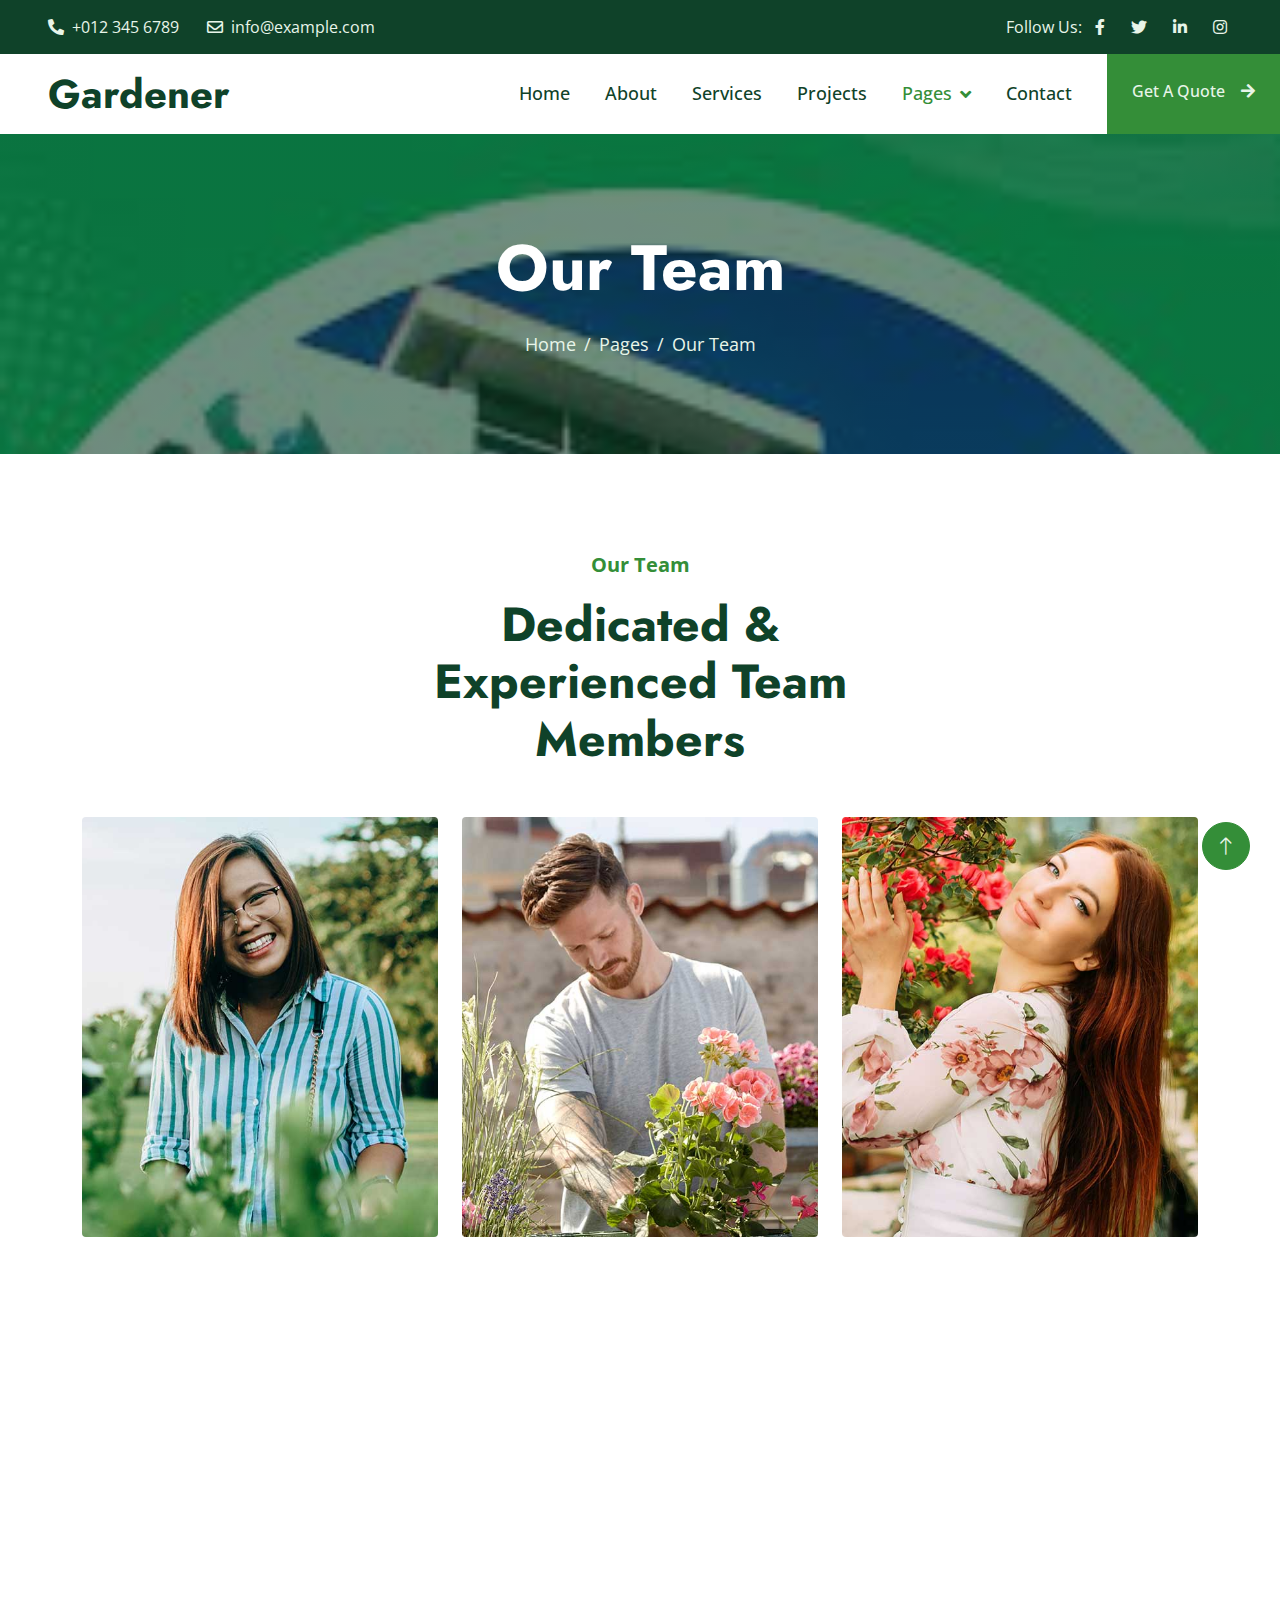
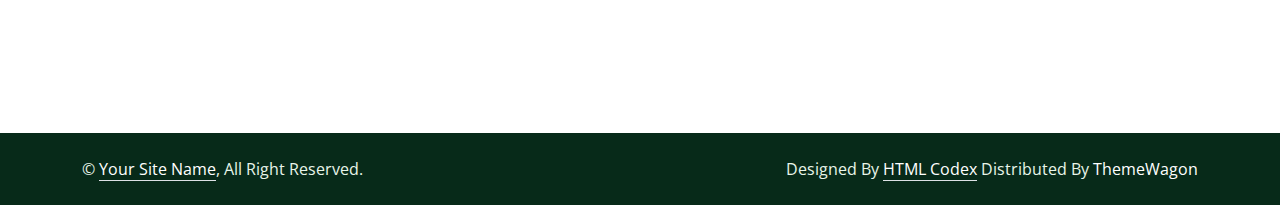
<file: team.html>
<!DOCTYPE html>
<html lang="en">

<head>
    <meta charset="utf-8">
    <title>Gardener - Gardening Website Template</title>
    <meta content="width=device-width, initial-scale=1.0" name="viewport">
    <meta content="" name="keywords">
    <meta content="" name="description">

    <!-- Favicon -->
    <link href="img/favicon.ico" rel="icon">

    <!-- Google Web Fonts -->
    <link rel="preconnect" href="https://fonts.googleapis.com">
    <link rel="preconnect" href="https://fonts.gstatic.com" crossorigin>
    <link href="https://fonts.googleapis.com/css2?family=Jost:wght@500;600;700&family=Open+Sans:wght@400;500&display=swap" rel="stylesheet">  

    <!-- Icon Font Stylesheet -->
    <link href="https://cdnjs.cloudflare.com/ajax/libs/font-awesome/5.10.0/css/all.min.css" rel="stylesheet">
    <link href="https://cdn.jsdelivr.net/npm/bootstrap-icons@1.4.1/font/bootstrap-icons.css" rel="stylesheet">

    <!-- Libraries Stylesheet -->
    <link href="lib/animate/animate.min.css" rel="stylesheet">
    <link href="lib/owlcarousel/assets/owl.carousel.min.css" rel="stylesheet">
    <link href="lib/lightbox/css/lightbox.min.css" rel="stylesheet">

    <!-- Customized Bootstrap Stylesheet -->
    <link href="css/bootstrap.min.css" rel="stylesheet">

    <!-- Template Stylesheet -->
    <link href="css/style.css" rel="stylesheet">
</head>

<body>
    <!-- Spinner Start -->
    <div id="spinner" class="show bg-white position-fixed translate-middle w-100 vh-100 top-50 start-50 d-flex align-items-center justify-content-center">
        <div class="spinner-border text-primary" role="status" style="width: 3rem; height: 3rem;"></div>
    </div>
    <!-- Spinner End -->


    <!-- Topbar Start -->
    <div class="container-fluid bg-dark text-light px-0 py-2">
        <div class="row gx-0 d-none d-lg-flex">
            <div class="col-lg-7 px-5 text-start">
                <div class="h-100 d-inline-flex align-items-center me-4">
                    <span class="fa fa-phone-alt me-2"></span>
                    <span>+012 345 6789</span>
                </div>
                <div class="h-100 d-inline-flex align-items-center">
                    <span class="far fa-envelope me-2"></span>
                    <span>info@example.com</span>
                </div>
            </div>
            <div class="col-lg-5 px-5 text-end">
                <div class="h-100 d-inline-flex align-items-center mx-n2">
                    <span>Follow Us:</span>
                    <a class="btn btn-link text-light" href=""><i class="fab fa-facebook-f"></i></a>
                    <a class="btn btn-link text-light" href=""><i class="fab fa-twitter"></i></a>
                    <a class="btn btn-link text-light" href=""><i class="fab fa-linkedin-in"></i></a>
                    <a class="btn btn-link text-light" href=""><i class="fab fa-instagram"></i></a>
                </div>
            </div>
        </div>
    </div>
    <!-- Topbar End -->


    <!-- Navbar Start -->
    <nav class="navbar navbar-expand-lg bg-white navbar-light sticky-top p-0">
        <a href="index.html" class="navbar-brand d-flex align-items-center px-4 px-lg-5">
            <h1 class="m-0">Gardener</h1>
        </a>
        <button type="button" class="navbar-toggler me-4" data-bs-toggle="collapse" data-bs-target="#navbarCollapse">
            <span class="navbar-toggler-icon"></span>
        </button>
        <div class="collapse navbar-collapse" id="navbarCollapse">
            <div class="navbar-nav ms-auto p-4 p-lg-0">
                <a href="index.html" class="nav-item nav-link">Home</a>
                <a href="about.html" class="nav-item nav-link">About</a>
                <a href="service.html" class="nav-item nav-link">Services</a>
                <a href="project.html" class="nav-item nav-link">Projects</a>
                <div class="nav-item dropdown">
                    <a href="#" class="nav-link dropdown-toggle active" data-bs-toggle="dropdown">Pages</a>
                    <div class="dropdown-menu bg-light m-0">
                        <a href="feature.html" class="dropdown-item">Features</a>
                        <a href="quote.html" class="dropdown-item">Free Quote</a>
                        <a href="team.html" class="dropdown-item active">Our Team</a>
                        <a href="testimonial.html" class="dropdown-item">Testimonial</a>
                        <a href="404.html" class="dropdown-item">404 Page</a>
                    </div>
                </div>
                <a href="contact.html" class="nav-item nav-link">Contact</a>
            </div>
            <a href="" class="btn btn-primary py-4 px-lg-4 rounded-0 d-none d-lg-block">Get A Quote<i class="fa fa-arrow-right ms-3"></i></a>
        </div>
    </nav>
    <!-- Navbar End -->


    <!-- Page Header Start -->
    <div class="container-fluid page-header py-5 mb-5 wow fadeIn" data-wow-delay="0.1s">
        <div class="container text-center py-5">
            <h1 class="display-3 text-white mb-4 animated slideInDown">Our Team</h1>
            <nav aria-label="breadcrumb animated slideInDown">
                <ol class="breadcrumb justify-content-center mb-0">
                    <li class="breadcrumb-item"><a href="#">Home</a></li>
                    <li class="breadcrumb-item"><a href="#">Pages</a></li>
                    <li class="breadcrumb-item active" aria-current="page">Our Team</li>
                </ol>
            </nav>
        </div>
    </div>
    <!-- Page Header End -->


    <!-- Team Start -->
    <div class="container-xxl py-5">
        <div class="container">
            <div class="text-center mx-auto wow fadeInUp" data-wow-delay="0.1s" style="max-width: 500px;">
                <p class="fs-5 fw-bold text-primary">Our Team</p>
                <h1 class="display-5 mb-5">Dedicated & Experienced Team Members</h1>
            </div>
            <div class="row g-4">
                <div class="col-lg-4 col-md-6 wow fadeInUp" data-wow-delay="0.1s">
                    <div class="team-item rounded">
                        <img class="img-fluid" src="img/team-1.jpg" alt="">
                        <div class="team-text">
                            <h4 class="mb-0">Doris Jordan</h4>
                            <p class="text-primary">Landscape Designer</p>
                            <div class="team-social d-flex">
                                <a class="btn btn-square rounded-circle me-2" href=""><i class="fab fa-facebook-f"></i></a>
                                <a class="btn btn-square rounded-circle me-2" href=""><i class="fab fa-twitter"></i></a>
                                <a class="btn btn-square rounded-circle me-2" href=""><i class="fab fa-instagram"></i></a>
                            </div>
                        </div>
                    </div>
                </div>
                <div class="col-lg-4 col-md-6 wow fadeInUp" data-wow-delay="0.3s">
                    <div class="team-item rounded">
                        <img class="img-fluid" src="img/team-2.jpg" alt="">
                        <div class="team-text">
                            <h4 class="mb-0">Johnny Ramirez</h4>
                            <p class="text-primary">Garden Designer</p>
                            <div class="team-social d-flex">
                                <a class="btn btn-square rounded-circle me-2" href=""><i class="fab fa-facebook-f"></i></a>
                                <a class="btn btn-square rounded-circle me-2" href=""><i class="fab fa-twitter"></i></a>
                                <a class="btn btn-square rounded-circle me-2" href=""><i class="fab fa-instagram"></i></a>
                            </div>
                        </div>
                    </div>
                </div>
                <div class="col-lg-4 col-md-6 wow fadeInUp" data-wow-delay="0.5s">
                    <div class="team-item rounded">
                        <img class="img-fluid" src="img/team-3.jpg" alt="">
                        <div class="team-text">
                            <h4 class="mb-0">Diana Wagner</h4>
                            <p class="text-primary">Senior Gardener</p>
                            <div class="team-social d-flex">
                                <a class="btn btn-square rounded-circle me-2" href=""><i class="fab fa-facebook-f"></i></a>
                                <a class="btn btn-square rounded-circle me-2" href=""><i class="fab fa-twitter"></i></a>
                                <a class="btn btn-square rounded-circle me-2" href=""><i class="fab fa-instagram"></i></a>
                            </div>
                        </div>
                    </div>
                </div>
            </div>
        </div>
    </div>
    <!-- Team End -->


    <!-- Footer Start -->
    <div class="container-fluid bg-dark text-light footer mt-5 py-5 wow fadeIn" data-wow-delay="0.1s">
        <div class="container py-5">
            <div class="row g-5">
                <div class="col-lg-3 col-md-6">
                    <h4 class="text-white mb-4">Our Office</h4>
                    <p class="mb-2"><i class="fa fa-map-marker-alt me-3"></i>123 Street, New York, USA</p>
                    <p class="mb-2"><i class="fa fa-phone-alt me-3"></i>+012 345 67890</p>
                    <p class="mb-2"><i class="fa fa-envelope me-3"></i>info@example.com</p>
                    <div class="d-flex pt-2">
                        <a class="btn btn-square btn-outline-light rounded-circle me-2" href=""><i class="fab fa-twitter"></i></a>
                        <a class="btn btn-square btn-outline-light rounded-circle me-2" href=""><i class="fab fa-facebook-f"></i></a>
                        <a class="btn btn-square btn-outline-light rounded-circle me-2" href=""><i class="fab fa-youtube"></i></a>
                        <a class="btn btn-square btn-outline-light rounded-circle me-2" href=""><i class="fab fa-linkedin-in"></i></a>
                    </div>
                </div>
                <div class="col-lg-3 col-md-6">
                    <h4 class="text-white mb-4">Services</h4>
                    <a class="btn btn-link" href="">Landscaping</a>
                    <a class="btn btn-link" href="">Pruning plants</a>
                    <a class="btn btn-link" href="">Urban Gardening</a>
                    <a class="btn btn-link" href="">Garden Maintenance</a>
                    <a class="btn btn-link" href="">Green Technology</a>
                </div>
                <div class="col-lg-3 col-md-6">
                    <h4 class="text-white mb-4">Quick Links</h4>
                    <a class="btn btn-link" href="">About Us</a>
                    <a class="btn btn-link" href="">Contact Us</a>
                    <a class="btn btn-link" href="">Our Services</a>
                    <a class="btn btn-link" href="">Terms & Condition</a>
                    <a class="btn btn-link" href="">Support</a>
                </div>
                <div class="col-lg-3 col-md-6">
                    <h4 class="text-white mb-4">Newsletter</h4>
                    <p>Dolor amet sit justo amet elitr clita ipsum elitr est.</p>
                    <div class="position-relative w-100">
                        <input class="form-control bg-light border-light w-100 py-3 ps-4 pe-5" type="text" placeholder="Your email">
                        <button type="button" class="btn btn-primary py-2 position-absolute top-0 end-0 mt-2 me-2">SignUp</button>
                    </div>
                </div>
            </div>
        </div>
    </div>
    <!-- Footer End -->


    <!-- Copyright Start -->
    <div class="container-fluid copyright py-4">
        <div class="container">
            <div class="row">
                <div class="col-md-6 text-center text-md-start mb-3 mb-md-0">
                    &copy; <a class="border-bottom" href="#">Your Site Name</a>, All Right Reserved.
                </div>
                <div class="col-md-6 text-center text-md-end">
                    <!--/*** This template is free as long as you keep the footer author’s credit link/attribution link/backlink. If you'd like to use the template without the footer author’s credit link/attribution link/backlink, you can purchase the Credit Removal License from "https://htmlcodex.com/credit-removal". Thank you for your support. ***/-->
                    Designed By <a class="border-bottom" href="https://htmlcodex.com">HTML Codex</a> Distributed By <a href="https://themewagon.com">ThemeWagon</a>
                </div>
            </div>
        </div>
    </div>
    <!-- Copyright End -->


    <!-- Back to Top -->
    <a href="#" class="btn btn-lg btn-primary btn-lg-square rounded-circle back-to-top"><i class="bi bi-arrow-up"></i></a>


    <!-- JavaScript Libraries -->
    <script src="https://code.jquery.com/jquery-3.4.1.min.js"></script>
    <script src="https://cdn.jsdelivr.net/npm/bootstrap@5.0.0/dist/js/bootstrap.bundle.min.js"></script>
    <script src="lib/wow/wow.min.js"></script>
    <script src="lib/easing/easing.min.js"></script>
    <script src="lib/waypoints/waypoints.min.js"></script>
    <script src="lib/owlcarousel/owl.carousel.min.js"></script>
    <script src="lib/counterup/counterup.min.js"></script>
    <script src="lib/parallax/parallax.min.js"></script>
    <script src="lib/isotope/isotope.pkgd.min.js"></script>
    <script src="lib/lightbox/js/lightbox.min.js"></script>

    <!-- Template Javascript -->
    <script src="js/main.js"></script>
</body>

</html>
</file>
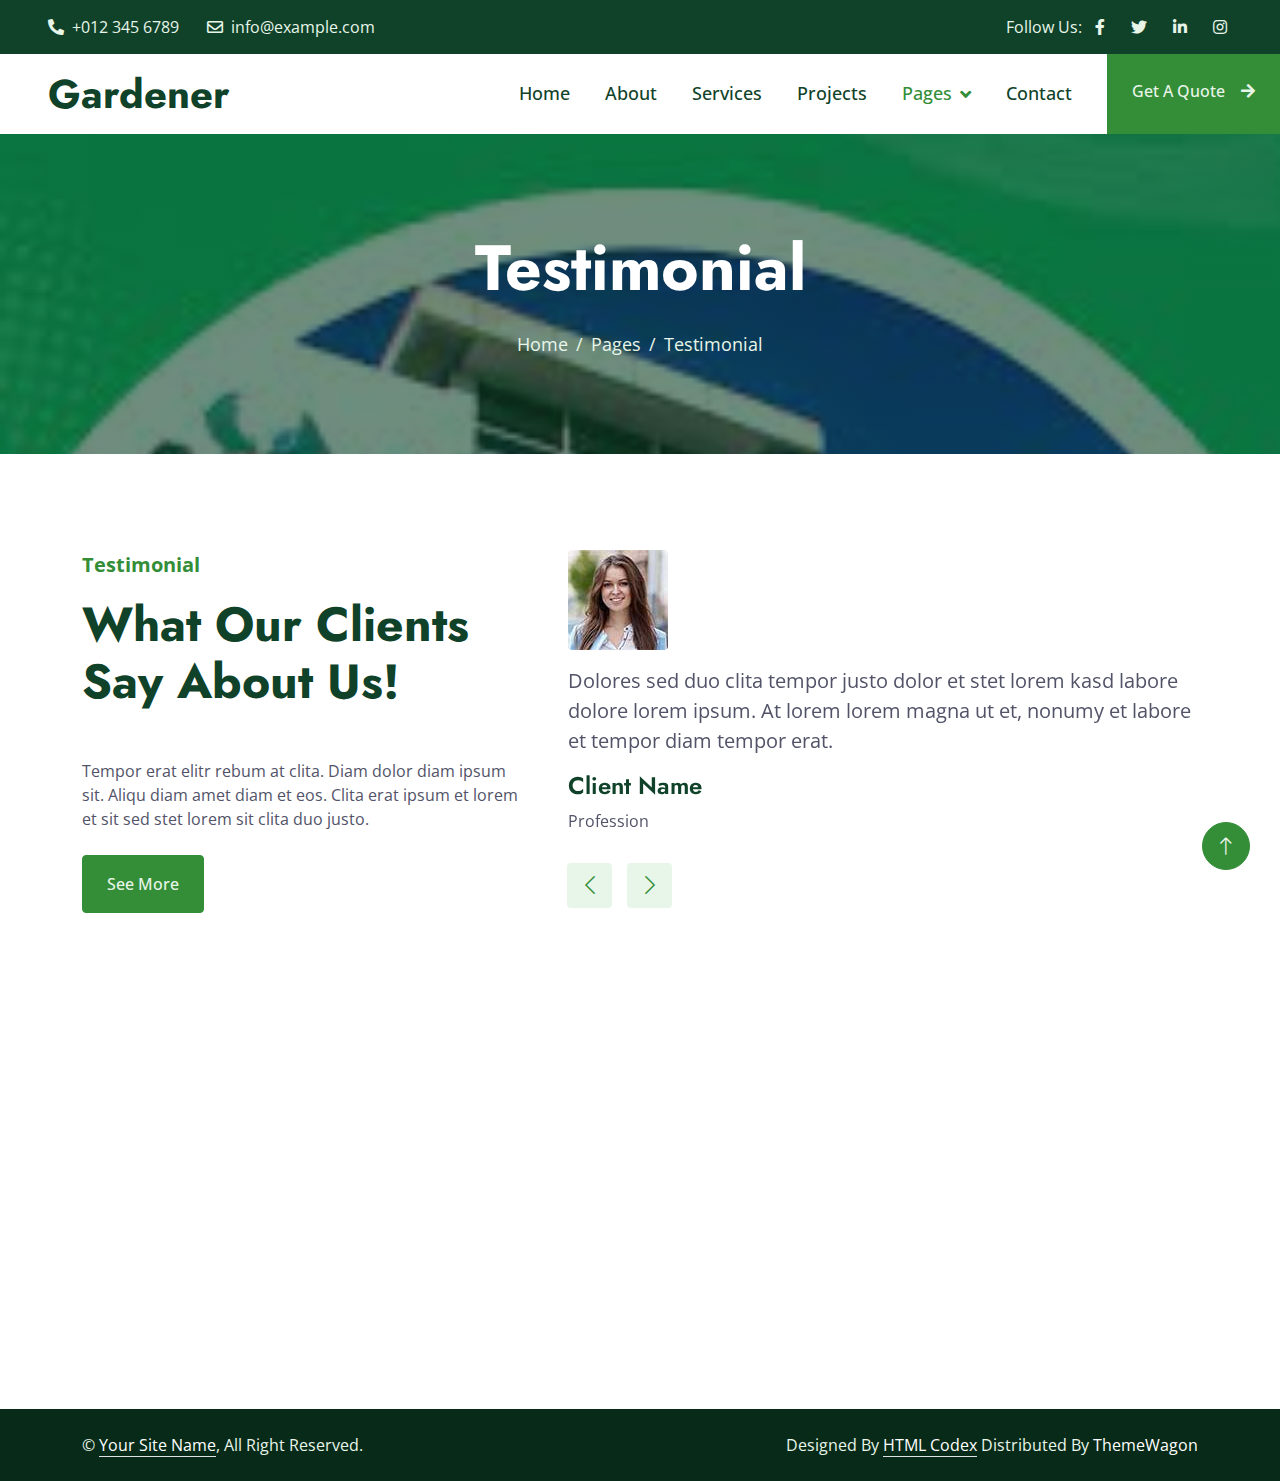
<file: testimonial.html>
<!DOCTYPE html>
<html lang="en">

<head>
    <meta charset="utf-8">
    <title>Gardener - Gardening Website Template</title>
    <meta content="width=device-width, initial-scale=1.0" name="viewport">
    <meta content="" name="keywords">
    <meta content="" name="description">

    <!-- Favicon -->
    <link href="img/favicon.ico" rel="icon">

    <!-- Google Web Fonts -->
    <link rel="preconnect" href="https://fonts.googleapis.com">
    <link rel="preconnect" href="https://fonts.gstatic.com" crossorigin>
    <link href="https://fonts.googleapis.com/css2?family=Jost:wght@500;600;700&family=Open+Sans:wght@400;500&display=swap" rel="stylesheet">  

    <!-- Icon Font Stylesheet -->
    <link href="https://cdnjs.cloudflare.com/ajax/libs/font-awesome/5.10.0/css/all.min.css" rel="stylesheet">
    <link href="https://cdn.jsdelivr.net/npm/bootstrap-icons@1.4.1/font/bootstrap-icons.css" rel="stylesheet">

    <!-- Libraries Stylesheet -->
    <link href="lib/animate/animate.min.css" rel="stylesheet">
    <link href="lib/owlcarousel/assets/owl.carousel.min.css" rel="stylesheet">
    <link href="lib/lightbox/css/lightbox.min.css" rel="stylesheet">

    <!-- Customized Bootstrap Stylesheet -->
    <link href="css/bootstrap.min.css" rel="stylesheet">

    <!-- Template Stylesheet -->
    <link href="css/style.css" rel="stylesheet">
</head>

<body>
    <!-- Spinner Start -->
    <div id="spinner" class="show bg-white position-fixed translate-middle w-100 vh-100 top-50 start-50 d-flex align-items-center justify-content-center">
        <div class="spinner-border text-primary" role="status" style="width: 3rem; height: 3rem;"></div>
    </div>
    <!-- Spinner End -->


    <!-- Topbar Start -->
    <div class="container-fluid bg-dark text-light px-0 py-2">
        <div class="row gx-0 d-none d-lg-flex">
            <div class="col-lg-7 px-5 text-start">
                <div class="h-100 d-inline-flex align-items-center me-4">
                    <span class="fa fa-phone-alt me-2"></span>
                    <span>+012 345 6789</span>
                </div>
                <div class="h-100 d-inline-flex align-items-center">
                    <span class="far fa-envelope me-2"></span>
                    <span>info@example.com</span>
                </div>
            </div>
            <div class="col-lg-5 px-5 text-end">
                <div class="h-100 d-inline-flex align-items-center mx-n2">
                    <span>Follow Us:</span>
                    <a class="btn btn-link text-light" href=""><i class="fab fa-facebook-f"></i></a>
                    <a class="btn btn-link text-light" href=""><i class="fab fa-twitter"></i></a>
                    <a class="btn btn-link text-light" href=""><i class="fab fa-linkedin-in"></i></a>
                    <a class="btn btn-link text-light" href=""><i class="fab fa-instagram"></i></a>
                </div>
            </div>
        </div>
    </div>
    <!-- Topbar End -->


    <!-- Navbar Start -->
    <nav class="navbar navbar-expand-lg bg-white navbar-light sticky-top p-0">
        <a href="index.html" class="navbar-brand d-flex align-items-center px-4 px-lg-5">
            <h1 class="m-0">Gardener</h1>
        </a>
        <button type="button" class="navbar-toggler me-4" data-bs-toggle="collapse" data-bs-target="#navbarCollapse">
            <span class="navbar-toggler-icon"></span>
        </button>
        <div class="collapse navbar-collapse" id="navbarCollapse">
            <div class="navbar-nav ms-auto p-4 p-lg-0">
                <a href="index.html" class="nav-item nav-link">Home</a>
                <a href="about.html" class="nav-item nav-link">About</a>
                <a href="service.html" class="nav-item nav-link">Services</a>
                <a href="project.html" class="nav-item nav-link">Projects</a>
                <div class="nav-item dropdown">
                    <a href="#" class="nav-link dropdown-toggle active" data-bs-toggle="dropdown">Pages</a>
                    <div class="dropdown-menu bg-light m-0">
                        <a href="feature.html" class="dropdown-item">Features</a>
                        <a href="quote.html" class="dropdown-item">Free Quote</a>
                        <a href="team.html" class="dropdown-item">Our Team</a>
                        <a href="testimonial.html" class="dropdown-item active">Testimonial</a>
                        <a href="404.html" class="dropdown-item">404 Page</a>
                    </div>
                </div>
                <a href="contact.html" class="nav-item nav-link">Contact</a>
            </div>
            <a href="" class="btn btn-primary py-4 px-lg-4 rounded-0 d-none d-lg-block">Get A Quote<i class="fa fa-arrow-right ms-3"></i></a>
        </div>
    </nav>
    <!-- Navbar End -->


    <!-- Page Header Start -->
    <div class="container-fluid page-header py-5 mb-5 wow fadeIn" data-wow-delay="0.1s">
        <div class="container text-center py-5">
            <h1 class="display-3 text-white mb-4 animated slideInDown">Testimonial</h1>
            <nav aria-label="breadcrumb animated slideInDown">
                <ol class="breadcrumb justify-content-center mb-0">
                    <li class="breadcrumb-item"><a href="#">Home</a></li>
                    <li class="breadcrumb-item"><a href="#">Pages</a></li>
                    <li class="breadcrumb-item active" aria-current="page">Testimonial</li>
                </ol>
            </nav>
        </div>
    </div>
    <!-- Page Header End -->


    <!-- Testimonial Start -->
    <div class="container-xxl py-5">
        <div class="container">
            <div class="row g-5">
                <div class="col-lg-5 wow fadeInUp" data-wow-delay="0.1s">
                    <p class="fs-5 fw-bold text-primary">Testimonial</p>
                    <h1 class="display-5 mb-5">What Our Clients Say About Us!</h1>
                    <p class="mb-4">Tempor erat elitr rebum at clita. Diam dolor diam ipsum sit. Aliqu diam amet diam et eos. Clita erat ipsum et lorem et sit sed stet lorem sit clita duo justo.</p>
                    <a class="btn btn-primary py-3 px-4" href="">See More</a>
                </div>
                <div class="col-lg-7 wow fadeInUp" data-wow-delay="0.5s">
                    <div class="owl-carousel testimonial-carousel">
                        <div class="testimonial-item">
                            <img class="img-fluid rounded mb-3" src="img/testimonial-1.jpg" alt="">
                            <p class="fs-5">Dolores sed duo clita tempor justo dolor et stet lorem kasd labore dolore lorem ipsum. At lorem lorem magna ut et, nonumy et labore et tempor diam tempor erat.</p>
                            <h4>Client Name</h4>
                            <span>Profession</span>
                        </div>
                        <div class="testimonial-item">
                            <img class="img-fluid rounded mb-3" src="img/testimonial-2.jpg" alt="">
                            <p class="fs-5">Dolores sed duo clita tempor justo dolor et stet lorem kasd labore dolore lorem ipsum. At lorem lorem magna ut et, nonumy et labore et tempor diam tempor erat.</p>
                            <h4>Client Name</h4>
                            <span>Profession</span>
                        </div>
                    </div>
                </div>
            </div>
        </div>
    </div>
    <!-- Testimonial End -->


    <!-- Footer Start -->
    <div class="container-fluid bg-dark text-light footer mt-5 py-5 wow fadeIn" data-wow-delay="0.1s">
        <div class="container py-5">
            <div class="row g-5">
                <div class="col-lg-3 col-md-6">
                    <h4 class="text-white mb-4">Our Office</h4>
                    <p class="mb-2"><i class="fa fa-map-marker-alt me-3"></i>123 Street, New York, USA</p>
                    <p class="mb-2"><i class="fa fa-phone-alt me-3"></i>+012 345 67890</p>
                    <p class="mb-2"><i class="fa fa-envelope me-3"></i>info@example.com</p>
                    <div class="d-flex pt-2">
                        <a class="btn btn-square btn-outline-light rounded-circle me-2" href=""><i class="fab fa-twitter"></i></a>
                        <a class="btn btn-square btn-outline-light rounded-circle me-2" href=""><i class="fab fa-facebook-f"></i></a>
                        <a class="btn btn-square btn-outline-light rounded-circle me-2" href=""><i class="fab fa-youtube"></i></a>
                        <a class="btn btn-square btn-outline-light rounded-circle me-2" href=""><i class="fab fa-linkedin-in"></i></a>
                    </div>
                </div>
                <div class="col-lg-3 col-md-6">
                    <h4 class="text-white mb-4">Services</h4>
                    <a class="btn btn-link" href="">Landscaping</a>
                    <a class="btn btn-link" href="">Pruning plants</a>
                    <a class="btn btn-link" href="">Urban Gardening</a>
                    <a class="btn btn-link" href="">Garden Maintenance</a>
                    <a class="btn btn-link" href="">Green Technology</a>
                </div>
                <div class="col-lg-3 col-md-6">
                    <h4 class="text-white mb-4">Quick Links</h4>
                    <a class="btn btn-link" href="">About Us</a>
                    <a class="btn btn-link" href="">Contact Us</a>
                    <a class="btn btn-link" href="">Our Services</a>
                    <a class="btn btn-link" href="">Terms & Condition</a>
                    <a class="btn btn-link" href="">Support</a>
                </div>
                <div class="col-lg-3 col-md-6">
                    <h4 class="text-white mb-4">Newsletter</h4>
                    <p>Dolor amet sit justo amet elitr clita ipsum elitr est.</p>
                    <div class="position-relative w-100">
                        <input class="form-control bg-light border-light w-100 py-3 ps-4 pe-5" type="text" placeholder="Your email">
                        <button type="button" class="btn btn-primary py-2 position-absolute top-0 end-0 mt-2 me-2">SignUp</button>
                    </div>
                </div>
            </div>
        </div>
    </div>
    <!-- Footer End -->


    <!-- Copyright Start -->
    <div class="container-fluid copyright py-4">
        <div class="container">
            <div class="row">
                <div class="col-md-6 text-center text-md-start mb-3 mb-md-0">
                    &copy; <a class="border-bottom" href="#">Your Site Name</a>, All Right Reserved.
                </div>
                <div class="col-md-6 text-center text-md-end">
                    <!--/*** This template is free as long as you keep the footer author’s credit link/attribution link/backlink. If you'd like to use the template without the footer author’s credit link/attribution link/backlink, you can purchase the Credit Removal License from "https://htmlcodex.com/credit-removal". Thank you for your support. ***/-->
                    Designed By <a class="border-bottom" href="https://htmlcodex.com">HTML Codex</a> Distributed By <a href="https://themewagon.com">ThemeWagon</a>
                </div>
            </div>
        </div>
    </div>
    <!-- Copyright End -->


    <!-- Back to Top -->
    <a href="#" class="btn btn-lg btn-primary btn-lg-square rounded-circle back-to-top"><i class="bi bi-arrow-up"></i></a>


    <!-- JavaScript Libraries -->
    <script src="https://code.jquery.com/jquery-3.4.1.min.js"></script>
    <script src="https://cdn.jsdelivr.net/npm/bootstrap@5.0.0/dist/js/bootstrap.bundle.min.js"></script>
    <script src="lib/wow/wow.min.js"></script>
    <script src="lib/easing/easing.min.js"></script>
    <script src="lib/waypoints/waypoints.min.js"></script>
    <script src="lib/owlcarousel/owl.carousel.min.js"></script>
    <script src="lib/counterup/counterup.min.js"></script>
    <script src="lib/parallax/parallax.min.js"></script>
    <script src="lib/isotope/isotope.pkgd.min.js"></script>
    <script src="lib/lightbox/js/lightbox.min.js"></script>

    <!-- Template Javascript -->
    <script src="js/main.js"></script>
</body>

</html>
</file>
<file: css/style.css>
/********** Template CSS **********/
:root {
    --primary: #348E38;
    --secondary: #525368;
    --light: #E8F5E9;
    --dark: #0F4229;
}

.back-to-top {
    position: fixed;
    display: none;
    right: 30px;
    bottom: 30px;
    z-index: 99;
}

h1,
.h1,
h2,
.h2,
.fw-bold {
    font-weight: 700 !important;
}

h3,
.h3,
h4,
.h4,
.fw-medium {
    font-weight: 600 !important;
}

h5,
.h5,
h6,
.h6,
.fw-semi-bold {
    font-weight: 500 !important;
}


/*** Spinner ***/
#spinner {
    opacity: 0;
    visibility: hidden;
    transition: opacity .5s ease-out, visibility 0s linear .5s;
    z-index: 99999;
}

#spinner.show {
    transition: opacity .5s ease-out, visibility 0s linear 0s;
    visibility: visible;
    opacity: 1;
}


/*** Button ***/
.btn {
    transition: .5s;
    font-weight: 500;
}

.btn-primary,
.btn-outline-primary:hover {
    color: var(--light);
}

.btn-square {
    width: 38px;
    height: 38px;
}

.btn-sm-square {
    width: 32px;
    height: 32px;
}

.btn-lg-square {
    width: 48px;
    height: 48px;
}

.btn-square,
.btn-sm-square,
.btn-lg-square {
    padding: 0;
    display: flex;
    align-items: center;
    justify-content: center;
    font-weight: normal;
}


/*** Navbar ***/
.navbar.sticky-top {
    top: -100px;
    transition: .5s;
}

.navbar .navbar-brand,
.navbar a.btn {
    height: 80px
}

.navbar .navbar-nav .nav-link {
    margin-right: 35px;
    padding: 25px 0;
    color: var(--dark);
    font-size: 18px;
    font-weight: 500;
    outline: none;
}

.navbar .navbar-nav .nav-link:hover,
.navbar .navbar-nav .nav-link.active {
    color: var(--primary);
}

.navbar .dropdown-toggle::after {
    border: none;
    content: "\f107";
    font-family: "Font Awesome 5 Free";
    font-weight: 900;
    vertical-align: middle;
    margin-left: 8px;
}

@media (max-width: 991.98px) {
    .navbar .navbar-nav .nav-link  {
        margin-right: 0;
        padding: 10px 0;
    }

    .navbar .navbar-nav {
        border-top: 1px solid #EEEEEE;
    }
}

@media (min-width: 992px) {
    .navbar .nav-item .dropdown-menu {
        display: block;
        border: none;
        margin-top: 0;
        top: 150%;
        opacity: 0;
        visibility: hidden;
        transition: .5s;
    }

    .navbar .nav-item:hover .dropdown-menu {
        top: 100%;
        visibility: visible;
        transition: .5s;
        opacity: 1;
    }
}


/*** Header ***/
.carousel-caption {
    top: 0;
    left: 0;
    right: 0;
    bottom: 0;
    display: flex;
    align-items: center;
    justify-content: center;
    text-align: center;
    background: rgba(15, 66, 41, .6);
    z-index: 1;
}

.carousel-control-prev,
.carousel-control-next {
    width: 15%;
}

.carousel-control-prev-icon,
.carousel-control-next-icon {
    width: 3rem;
    height: 3rem;
    border-radius: 3rem;
    background-color: var(--primary);
    border: 10px solid var(--primary);
}

@media (max-width: 768px) {
    #header-carousel .carousel-item {
        position: relative;
        min-height: 450px;
    }
    
    #header-carousel .carousel-item img {
        position: absolute;
        width: 100%;
        height: 100%;
        object-fit: cover;
    }
}

.page-header {
    background: linear-gradient(rgba(15, 66, 41, .6), rgba(15, 66, 41, .6)), url(../img/GMC_Photos/gmc2.jpg) center center no-repeat;
    background-size: cover;
}

.page-header .breadcrumb-item+.breadcrumb-item::before {
    color: var(--light);
}

.page-header .breadcrumb-item,
.page-header .breadcrumb-item a {
    font-size: 18px;
    color: var(--light);
}


/*** Top Feature ***/
@media (min-width: 991.98px) {
    .top-feature {
        position: relative;
        margin-top: -80px;
        z-index: 1;
    }
}


/*** Facts & Quote ***/
.facts,
.quote {
    background: rgba(15, 66, 41, .6);
}


/*** Service ***/
.service-item {
    position: relative;
    text-align: center;
}

.service-item .service-img {
    position: absolute;
    width: 100%;
    height: 100%;
    top: 0;
    left: 0;
    overflow: hidden;
    z-index: -1;
}

.service-item .service-img img {
    position: absolute;
    width: 100%;
    height: 100%;
    left: 0;
    object-fit: cover;
    transform: scale(1.2);
    transition: .3s;
    z-index: -1;
}

.service-item:hover .service-img img {
    transform: scale(1);
}

.service-item .service-text {
    background: #FFFFFF;
    box-shadow: 0 0 45px rgba(0, 0, 0, .08);
    transition: .3s;
}

.service-item:hover .service-text {
    background: rgba(15, 66, 41, .6);
}

.service-item .service-text h4,
.service-item .service-text p {
    transition: .3;
}

.service-item:hover .service-text h4 {
    color: #FFFFFF;
}

.service-item:hover .service-text p {
    color: var(--light);
}

.service-item .service-text .btn-square {
    width: 100px;
    height: 100px;
    background: transparent;
    transition: .5s;
}

.service-item:hover .service-text .btn-square {
    background: var(--light);
}

.service-item .service-text .btn {
    width: 31px;
    height: 31px;
    display: inline-flex;
    align-items: center;
    color: var(--dark);
    background: var(--light);
    white-space: nowrap;
    overflow: hidden;
    transition: .3s;
}

.service-item:hover .service-text .btn {
    width: 112px;
}


/*** Project Portfolio ***/
#portfolio-flters {
    display: inline-block;
    background: var(--light);
    padding: 10px 15px;
}

#portfolio-flters li {
    display: inline-block;
    font-weight: 500;
    color: var(--primary);
    cursor: pointer;
    transition: .5s;
    border-bottom: 2px solid transparent;
}

#portfolio-flters li:hover,
#portfolio-flters li.active {
    color: var(--dark);
    border-color: var(--dark);
}

.portfolio-inner {
    position: relative;
    overflow: hidden;
}

.portfolio-inner::before,
.portfolio-inner::after {
    position: absolute;
    content: "";
    width: 0;
    height: 100%;
    top: 0;
    left: 0;
    background: rgba(15, 66, 41, .6);
    transition: .5s;
}

.portfolio-inner::after {
    left: auto;
    right: 0;
}

.portfolio-inner:hover::before,
.portfolio-inner:hover::after {
    width: 50%;
}

.portfolio-inner .portfolio-text {
    position: absolute;
    width: 100%;
    height: 100%;
    top: 0;
    left: 0;
    display: flex;
    flex-direction: column;
    align-items: center;
    justify-content: center;
    transition: .5s;
    z-index: 3;
    opacity: 0;
}

.portfolio-inner:hover .portfolio-text {
    transition-delay: .3s;
    opacity: 1;
}

.portfolio-inner .portfolio-text .btn {
    background: var(--light);
    color: var(--primary);
}

.portfolio-inner .portfolio-text .btn:hover {
    background: var(--primary);
    color: var(--light);
}


/*** Team ***/
.team-item {
    position: relative;
    overflow: hidden;
}

.team-item .team-text {
    position: absolute;
    width: calc(100% - 45px);
    left: -100%;
    bottom: 45px;
    padding: 1.5rem;
    background: #FFFFFF;
    border-radius: 0 4px 4px 0;
    opacity: 0;
    transition: .5s;
}

.team-item:hover .team-text {
    left: 0;
    opacity: 1;
}

.team-item .team-social .btn {
    background: var(--light);
    color: var(--primary);
}

.team-item .team-social .btn:hover {
    background: var(--primary);
    color: var(--light);
}

.team-item .team-img .team-social {
    position: absolute;
    width: 100%;
    height: 100%;
    top: 0;
    left: 0;
    display: flex;
    align-items: center;
    justify-content: center;
    transition: .5s;
    z-index: 3;
    opacity: 0;
}

.team-item:hover .team-img .team-social {
    transition-delay: .3s;
    opacity: 1;
}


/*** Testimonial ***/

.testimonial-carousel .owl-item img {
    width: 100px;
    height: 100px;
}

.testimonial-carousel .owl-nav {
    margin-top: 30px;
    display: flex;
}

.testimonial-carousel .owl-nav .owl-prev,
.testimonial-carousel .owl-nav .owl-next {
    margin-right: 15px;
    width: 45px;
    height: 45px;
    display: flex;
    align-items: center;
    justify-content: center;
    color: var(--primary);
    background: var(--light);
    border-radius: 4px;
    font-size: 22px;
    transition: .5s;
}

.testimonial-carousel .owl-nav .owl-prev:hover,
.testimonial-carousel .owl-nav .owl-next:hover {
    background: var(--primary);
    color: var(--light);
}


/*** Footer ***/
.footer .btn.btn-link {
    display: block;
    margin-bottom: 5px;
    padding: 0;
    text-align: left;
    color: var(--light);
    font-weight: normal;
    text-transform: capitalize;
    transition: .3s;
}

.footer .btn.btn-link::before {
    position: relative;
    content: "\f105";
    font-family: "Font Awesome 5 Free";
    font-weight: 900;
    margin-right: 10px;
}

.footer .btn.btn-link:hover {
    color: var(--primary);
    letter-spacing: 1px;
    box-shadow: none;
}

.copyright {
    color: var(--light);
    background: #072A19;
}

.copyright a {
    color: #FFFFFF;
}

.copyright a:hover {
    color: var(--primary);
}
</file>
